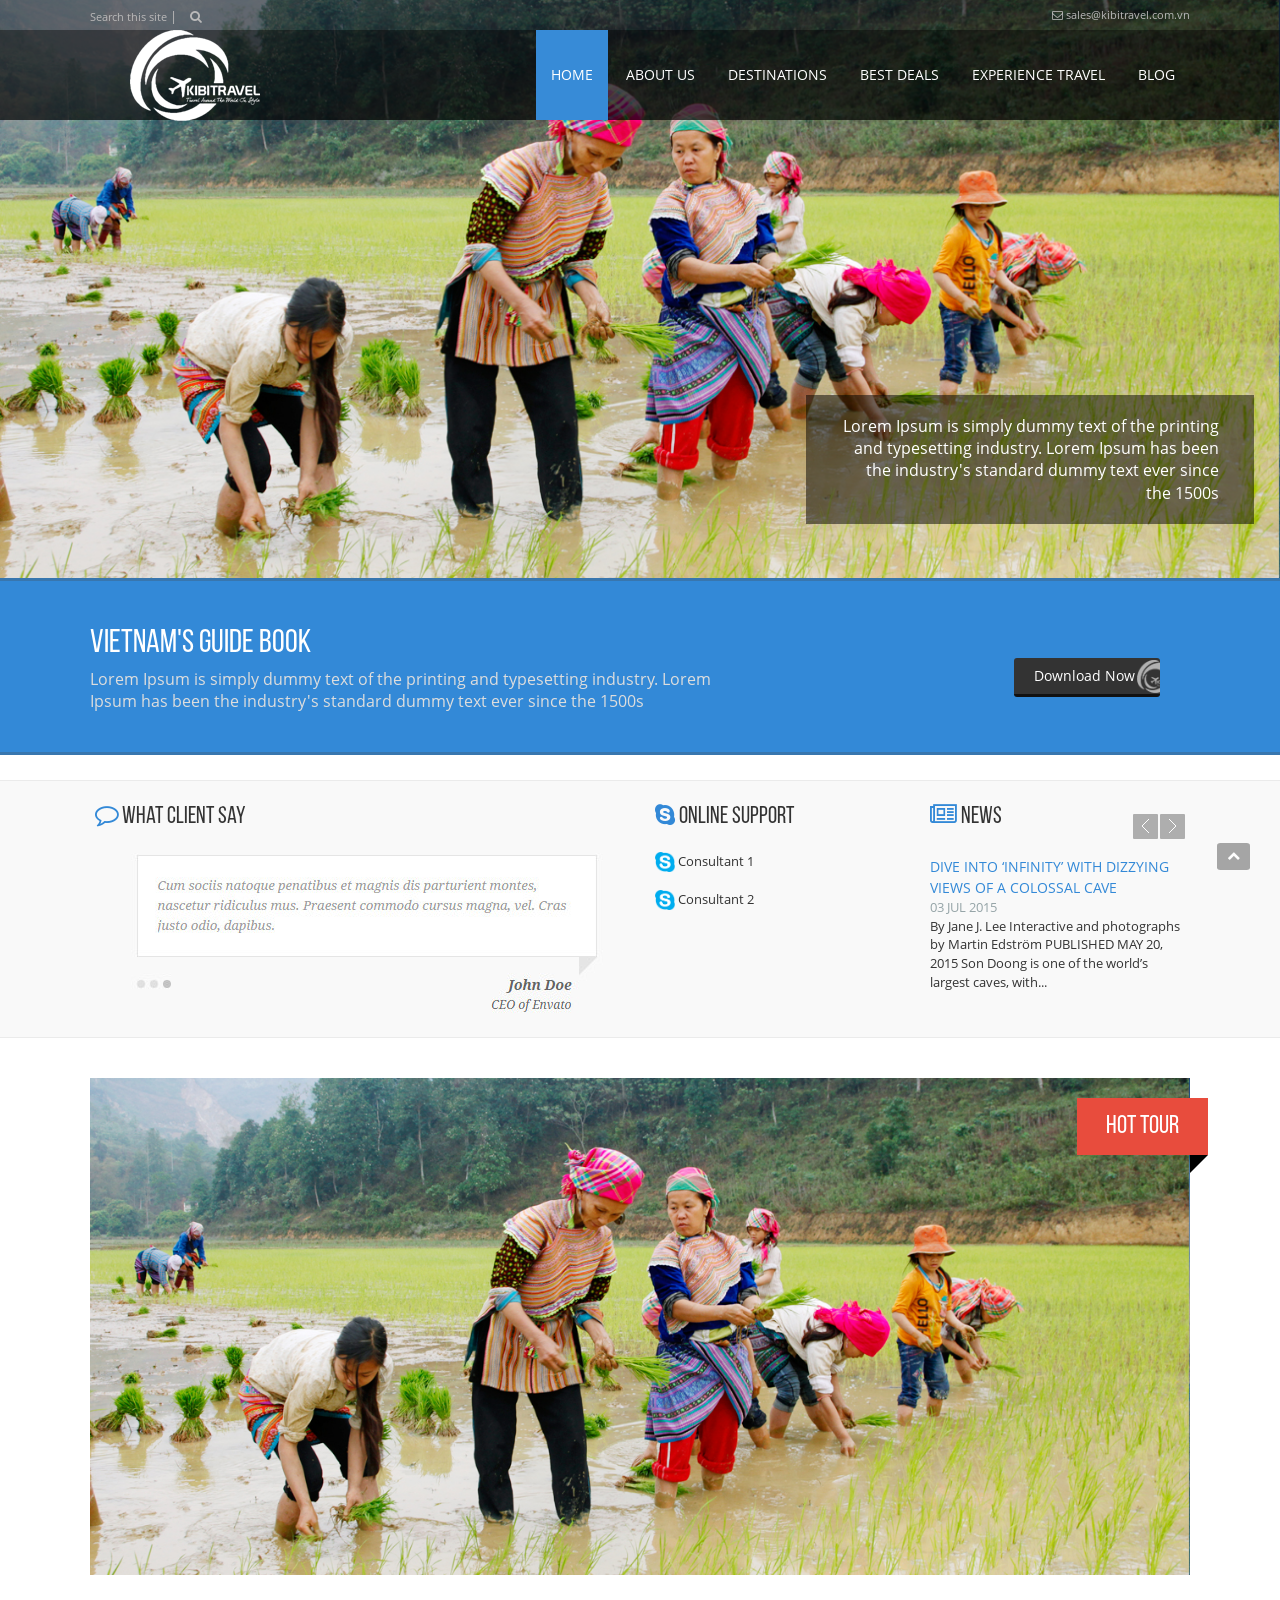
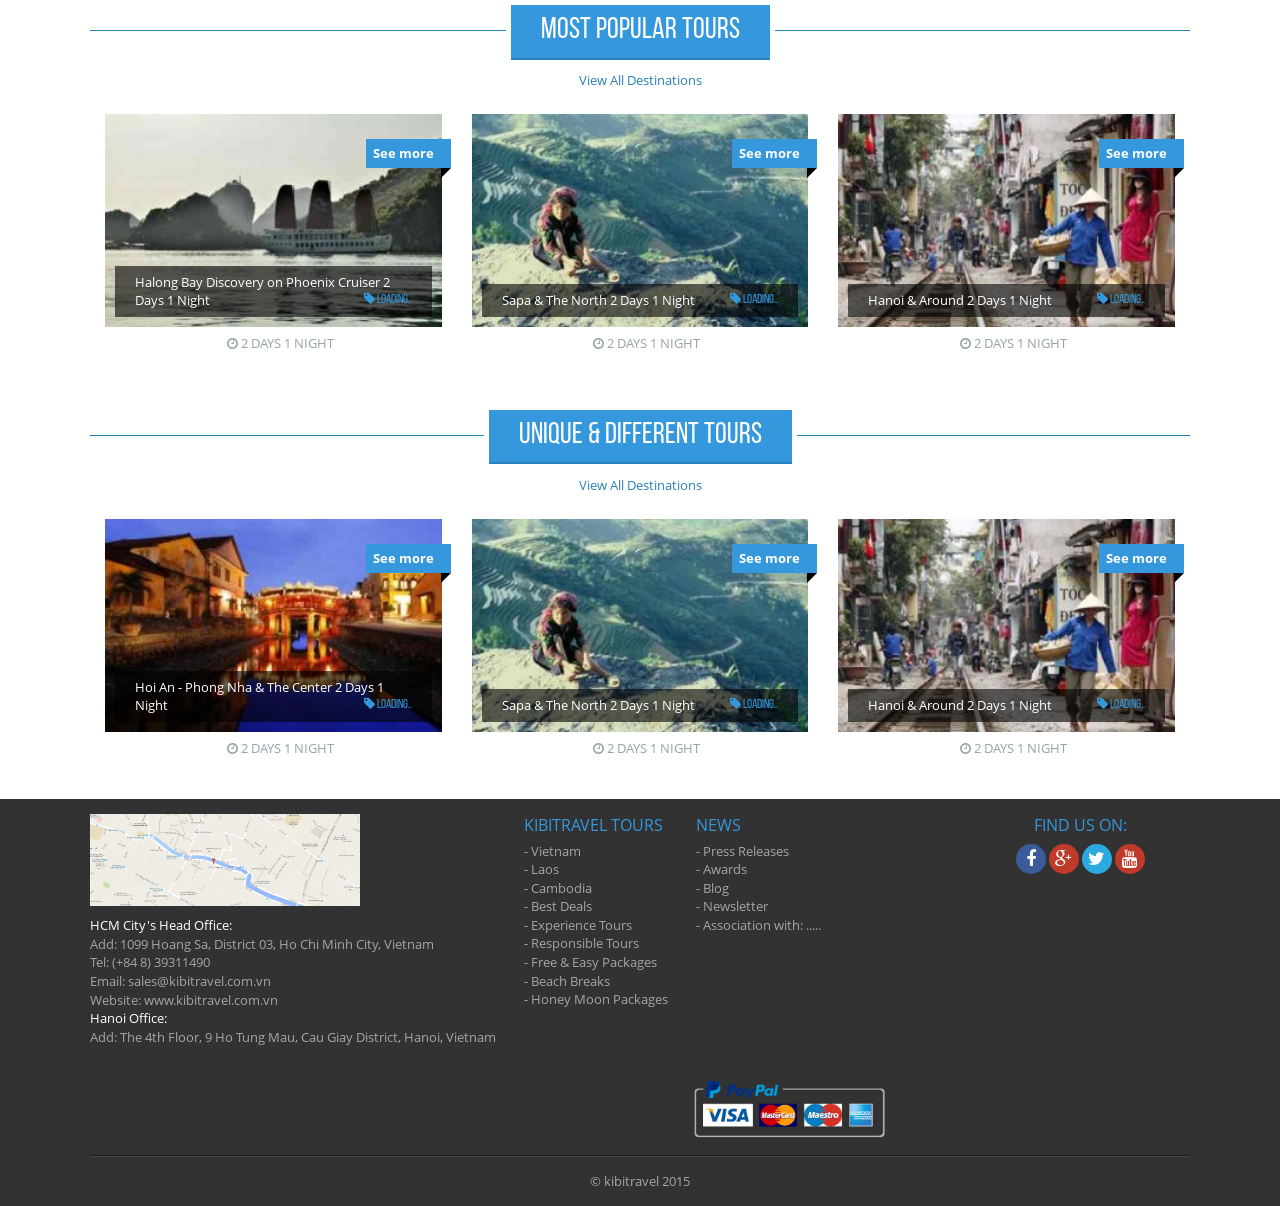
<file: index.htm>
﻿<!DOCTYPE html PUBLIC "-//W3C//DTD XHTML 1.0 Transitional//EN" "http://www.w3.org/TR/xhtml1/DTD/xhtml1-transitional.dtd">
<html xmlns="http://www.w3.org/1999/xhtm" >
<head>
<title>Untitled Page</title>
<meta name="viewport" content="width=device-width, initial-scale=1">
<link rel="stylesheet" type="text/css" href="styles/styles.css"/>
<script type="text/javascript" src="scripts/jquery.min.1.11.2.js"></script>
</head>
<body class="nobg">
<div class="top">
  <div class="container">
    <div class="search"> <span>Search this site </span> |
      <div class="trigger"><i class="fa fa-search"></i></div>
      <div class="popupSearch"  >
        <input type="text" alt="Tìm kiếm" class="txt-search " placeholder="Input search…">
        <a class="btn-search" ><i class="fa fa-search"></i></a> <a class="btn-close"><i class="fa fa-close"></i></a> </div>
    </div>
    <p><i class="fa fa-envelope-o"></i> sales@kibitravel.com.vn</p>
  </div>
</div>
<!---================HEADER===================-->
<header class="header" role="banner">
  <div class="container"> <span class="brand"><a href="index.htm"><img src="data/logo.png" /></a></span>
    <div class="navx"><a href="#" id="pull" class="clearfix"><i class="openIco fa fa-align-justify"></i> <i class="closeIco fa fa-remove"></i></a>
      <ul>
        <li class="active"><a href="index.htm">HOme</a> </li>
        <li><a href="detailnews.htm">About us</a> </li>
        <li><a href="destinations.htm">Destinations</a>
          <ul>
            <li><a href="#">Nullam quis risus</a>
              <ul>
                <li><a href="#">Nullam quis risus</a> </li>
                <li><a href="#">Nullam quis risus</a> </li>
                <li><a href="#">Nullam quis risus</a> </li>
              </ul>
            </li>
            <li><a href="#">Nullam quis risus</a> </li>
            <li><a href="#">Nullam quis risus</a> </li>
          </ul>
        </li>
        <li><a href="bestdeals.htm">Best Deals</a> </li>
        <li><a href="experience.htm">Experience Travel</a></li>
        <li><a href="#">Blog</a> </li>
      </ul>
    </div>
  </div>
</header>

<!---================SLIDER IMG===================-->
<figure class="slider" role="slider">
  <div class="slider-wrapper theme-default">
    <div id="slider" class="nivoSlider"> <a href="#"><img src="data/slide1.jpg" title="Lorem Ipsum is simply dummy text of the printing and typesetting industry. Lorem Ipsum has been the industry's standard dummy text ever since the 1500s "/></a> <a href="#"><img src="data/slide2.jpg" title="Hoi An   "/></a> </div>
  </div>
</figure>
<section class="download-guide-book">
  <div class="container">
    <h2 class="tt-dl">Vietnam's Guide Book</h2>
    <p class="caption-dl">Lorem Ipsum is simply dummy text of the printing and typesetting industry. Lorem Ipsum has been the industry's standard dummy text ever since the 1500s</p>
    <a class="btn-mn"> Download Now </a> </div>
</section>
<section class="section2">
  <div class="container">
    <div class="col6">
      <p class="tt-sp"> <i class="fa fa-comment-o"></i> What Client Say </p>
      <img src="data/h1.jpg" /> </div>
    <div class="col-sp col3">
      <p class="tt-sp"><i class="fa fa-skype"></i> Online support </p>
      <p class="sp-item"><a class="sk"><img src="images/sk.png" /></a> <span>Consultant 1</span></p>
      <p class="sp-item"><a class="sk"><img src="images/sk.png" /></a> <span>Consultant 2</span></p>
    </div>
    <!--end col-->
    <div class="col-sp col3">
      <p class="tt-sp"> <i class="fa fa-newspaper-o"></i> News </p>
      <script type="text/javascript">
			$(document).ready(function(){
			  $('.slider5').bxSlider({
				 mode: 'vertical',
				slideWidth: 400,
				minSlides: 1,
				moveSlides: 1,
				maxSlides: 1,
				slideMargin: 5,
				auto: true,
				speed: 2000,
				controls: true,
				pause: 2000,
			  });
			});
			</script>
      <div class="slide-news">
        <div class="slider5">
          <div class="slide">
            <article class="media">
              <div class="text-media">
                <h2 class="tt-media"> <a>DIVE INTO ‘INFINITY’ WITH DIZZYING VIEWS OF A COLOSSAL CAVE</a></h2>
                <p class="date-time-news">03 JUL 2015</p>
                <p class="text-media">By Jane J. Lee Interactive and photographs by Martin Edström PUBLISHED MAY 20, 2015 Son Doong is one of the world’s largest caves, with...</p>
              </div>
            </article>
            <!--End article--> 
          </div>
          <div class="slide">
            <article class="media">
              <div class="text-media">
                <h2 class="tt-media"> <a>DIVE INTO ‘INFINITY’ WITH DIZZYING VIEWS OF A COLOSSAL CAVE</a></h2>
                <p class="date-time-news">03 JUL 2015</p>
                <p class="text-media">By Jane J. Lee Interactive and photographs by Martin Edström PUBLISHED MAY 20, 2015 Son Doong is one of the world’s largest caves, with...</p>
              </div>
            </article>
            <!--End article--> 
          </div>
          <div class="slide">
            <article class="media">
              <div class="text-media">
                <h2 class="tt-media"> <a>DIVE INTO ‘INFINITY’ WITH DIZZYING VIEWS OF A COLOSSAL CAVE</a></h2>
                <p class="date-time-news">03 JUL 2015</p>
                <p class="text-media">By Jane J. Lee Interactive and photographs by Martin Edström PUBLISHED MAY 20, 2015 Son Doong is one of the world’s largest caves, with...</p>
              </div>
            </article>
            <!--End article--> 
          </div>
        </div>
      </div>
    </div>
  </div>
</section>
<!---================MAIN===================-->
<main class="main" role="main">
  <div class="container">
    <section class="content">
      <div class="hot-tour">
        <figure class="slide-ht">
          <figure class="slider" role="slider">
            <div class="slider-wrapper theme-default">
              <div id="slider-ht" class="nivoSlider"> <a href="#"><img src="data/slide1.jpg"  /></a> <a href="#"><img src="data/slide2.jpg" /></a> </div>
            </div>
          </figure>
        </figure>
        <p class="tt-ht"> <span class="tt">Hot Tour</span> <i class="caret-ht"></i> </p>
      </div>
      <!--/end hot tour-->
      <div class="most-tour">
        <p class="tt-mt"> <span class="mt-s"><b>Most Popular Tours</b></span> </p>
        <p class="view-all-lst"><a>View All Destinations</a></p>
        <article class="tour-mt">
          <p class="more-mt"> <span class="more-s"><b><a>See more</a></b></span> <i class="caret-mt"></i></p>
          <figure class="img-mt"> <a><img src="data/des/t1.jpg" /></a>
            <div class="des-mt">
              <p> Halong Bay Discovery on Phoenix Cruiser 2 Days 1 Night <a class="price-mt"><i class="fa fa-tag"></i> loading..</a> </p>
            </div>
          </figure>
          <p class="day-of-mt"><i class="fa fa-clock-o"></i> 2 DAYS 1 NIGHT</p>
        </article>
        <!--end articale-->
        <article class="tour-mt">
          <p class="more-mt"> <span class="more-s"><b><a>See more</a></b></span> <i class="caret-mt"></i></p>
          <figure class="img-mt"> <a><img src="data/des/t2.jpg" /></a>
            <div class="des-mt">
              <p> Sapa & The North 2 Days 1 Night <a class="price-mt"><i class="fa fa-tag"></i> loading..</a> </p>
            </div>
          </figure>
          <p class="day-of-mt"><i class="fa fa-clock-o"></i> 2 DAYS 1 NIGHT</p>
        </article>
        <!--end articale-->
        <article class="tour-mt">
          <p class="more-mt"> <span class="more-s"><b><a>See more</a></b></span> <i class="caret-mt"></i></p>
          <figure class="img-mt"> <a><img src="data/des/t3.jpg" /></a>
            <div class="des-mt">
              <p> Hanoi & Around 2 Days 1 Night <a class="price-mt"><i class="fa fa-tag"></i> loading..</a> </p>
            </div>
          </figure>
          <p class="day-of-mt"><i class="fa fa-clock-o"></i> 2 DAYS 1 NIGHT</p>
        </article>
        <!--end articale--> 
        
      </div>
      <!--/end most tour-->
      
      <div class="most-tour">
        <p class="tt-mt"> <span class="mt-s"><b>Unique & Different Tours</b></span> </p>
        <p class="view-all-lst"><a>View All Destinations</a></p>
        <article class="tour-mt">
          <p class="more-mt"> <span class="more-s"><b><a>See more</a></b></span> <i class="caret-mt"></i></p>
          <figure class="img-mt"> <a><img src="data/des/t4.jpg" /></a>
            <div class="des-mt">
              <p> Hoi An - Phong Nha & The Center 2 Days 1 Night <a class="price-mt"><i class="fa fa-tag"></i> loading..</a> </p>
            </div>
          </figure>
          <p class="day-of-mt"><i class="fa fa-clock-o"></i> 2 DAYS 1 NIGHT</p>
        </article>
        <!--end articale-->
        
        <article class="tour-mt">
          <p class="more-mt"> <span class="more-s"><b><a>See more</a></b></span> <i class="caret-mt"></i></p>
          <figure class="img-mt"> <a><img src="data/des/t2.jpg" /></a>
            <div class="des-mt">
              <p> Sapa & The North 2 Days 1 Night <a class="price-mt"><i class="fa fa-tag"></i> loading..</a> </p>
            </div>
          </figure>
          <p class="day-of-mt"><i class="fa fa-clock-o"></i> 2 DAYS 1 NIGHT</p>
        </article>
        <!--end articale-->
        <article class="tour-mt">
          <p class="more-mt"> <span class="more-s"><b><a>See more</a></b></span> <i class="caret-mt"></i></p>
          <figure class="img-mt"> <a><img src="data/des/t3.jpg" /></a>
            <div class="des-mt">
              <p> Hanoi & Around 2 Days 1 Night <a class="price-mt"><i class="fa fa-tag"></i> loading..</a> </p>
            </div>
          </figure>
          <p class="day-of-mt"><i class="fa fa-clock-o"></i> 2 DAYS 1 NIGHT</p>
        </article>
        <!--end articale--> 
        
      </div>
      <!--/end most tour--> 
    </section>
    <!--end main content--> 
    
  </div>
</main>
<!---================FOOTER===================-->
<footer class="footer" role="contentinfo">
  <div class="container">
    <address class="address">
    <map>
      <img src="data/map.png" />
    </map>
    <p style="color:#fff">HCM City's Head Office:</p>
    Add: 1099 Hoang Sa, District 03, Ho Chi Minh City, Vietnam<br />
    Tel: (+84 8) 39311490<br />
    Email: sales@kibitravel.com.vn<br />
    Website: www.kibitravel.com.vn<br />
    <p style="color:#fff">Hanoi Office:</p>
    Add: The 4th Floor, 9 Ho Tung Mau, Cau Giay District, Hanoi, Vietnam<br />
    </address>
    <div class="col-ft">
      <p class="tt-ft">KIBITRAVEL TOURS</p>
      - Vietnam<br />
      - Laos<br />
      - Cambodia<br />
      - Best Deals<br />
      - Experience Tours<br />
      - Responsible Tours<br />
      - Free & Easy Packages<br />
      - Beach Breaks<br />
      - Honey Moon Packages<br />
    </div>
    <div class="col-ft">
      <p class="tt-ft">NEWS</p>
      - Press Releases<br />
      - Awards<br />
      - Blog<br />
      - Newsletter<br />
      - Association with: .....<br />
    </div>
    <!--/col ft-->
    <div class="col-ft f-right">
      <div class="social">
        <p class="tt-ft">FIND US ON:</p>
        <a class="facebook"><i class="fa fa-facebook"></i></a> <a class="google-plus"><i class="fa fa-google-plus"></i></a> <a class="twitter"><i class="fa fa-twitter"></i></a> <a class="youtube"><i class="fa fa-youtube"></i></a></div>
      <div class="fbs">
        <div class="fb-page fb_iframe_widget" data-href="https://www.facebook.com/pages/KIBITRAVEL/820610807975230" data-width="320" data-hide-cover="true" data-show-facepile="true" data-show-posts="false" fb-xfbml-state="rendered" fb-iframe-plugin-query="app_id=&amp;container_width=220&amp;hide_cover=true&amp;href=https%3A%2F%2Fwww.facebook.com%2Fpages%2FKIBITRAVEL%2F820610807975230&amp;locale=vi_VN&amp;sdk=joey&amp;show_facepile=true&amp;show_posts=false&amp;width=320"><span style="vertical-align: bottom; width: 220px; height: 246px;">
          <iframe name="f1f986228c" width="320px" height="1000px" frameborder="0" allowtransparency="true" allowfullscreen="true" scrolling="no" title="fb:page Facebook Social Plugin" src="http://www.facebook.com/v2.3/plugins/page.php?app_id=&amp;channel=http%3A%2F%2Fstatic.ak.facebook.com%2Fconnect%2Fxd_arbiter%2F6brUqVNoWO3.js%3Fversion%3D41%23cb%3Df21a62443%26domain%3Dkibitravel.com.vn%26origin%3Dhttp%253A%252F%252Fkibitravel.com.vn%252Ffba454d24%26relation%3Dparent.parent&amp;container_width=220&amp;hide_cover=true&amp;href=https%3A%2F%2Fwww.facebook.com%2Fpages%2FKIBITRAVEL%2F820610807975230&amp;locale=vi_VN&amp;sdk=joey&amp;show_facepile=true&amp;show_posts=false&amp;width=320" style="border: none; visibility: visible; width: 220px; height: 246px;" class=""></iframe>
          </span></div>
      </div>
    </div>
    <!--/col ft-->
    <p class="paypal"><img src="images/paypal.png" /></p>
    <p class="copyright"><span>© kibitravel 2015</span></p>
  </div>
</footer>

<!---===============javascript==================--> 
<script type="text/javascript" src="scripts/bxslider.js"></script> 
<script type="text/javascript" src="scripts/js.js"></script> 
<script type="text/javascript" src="scripts/jquery.nivo.slider.js"></script> 
<script src="scripts/wow.js"></script> 
<script>
new WOW().init();
</script> 
<script>
$().UItoTop({});
</script> 
<script src="scripts/jquery.mousewheel.min.js"></script> 
<script src="scripts/jquery.simplr.smoothscroll.min.js"></script> 
<script>
$.srSmoothscroll({
	step: 100,
	speed: 500
});
 </script>
</body>
</html>
</file>
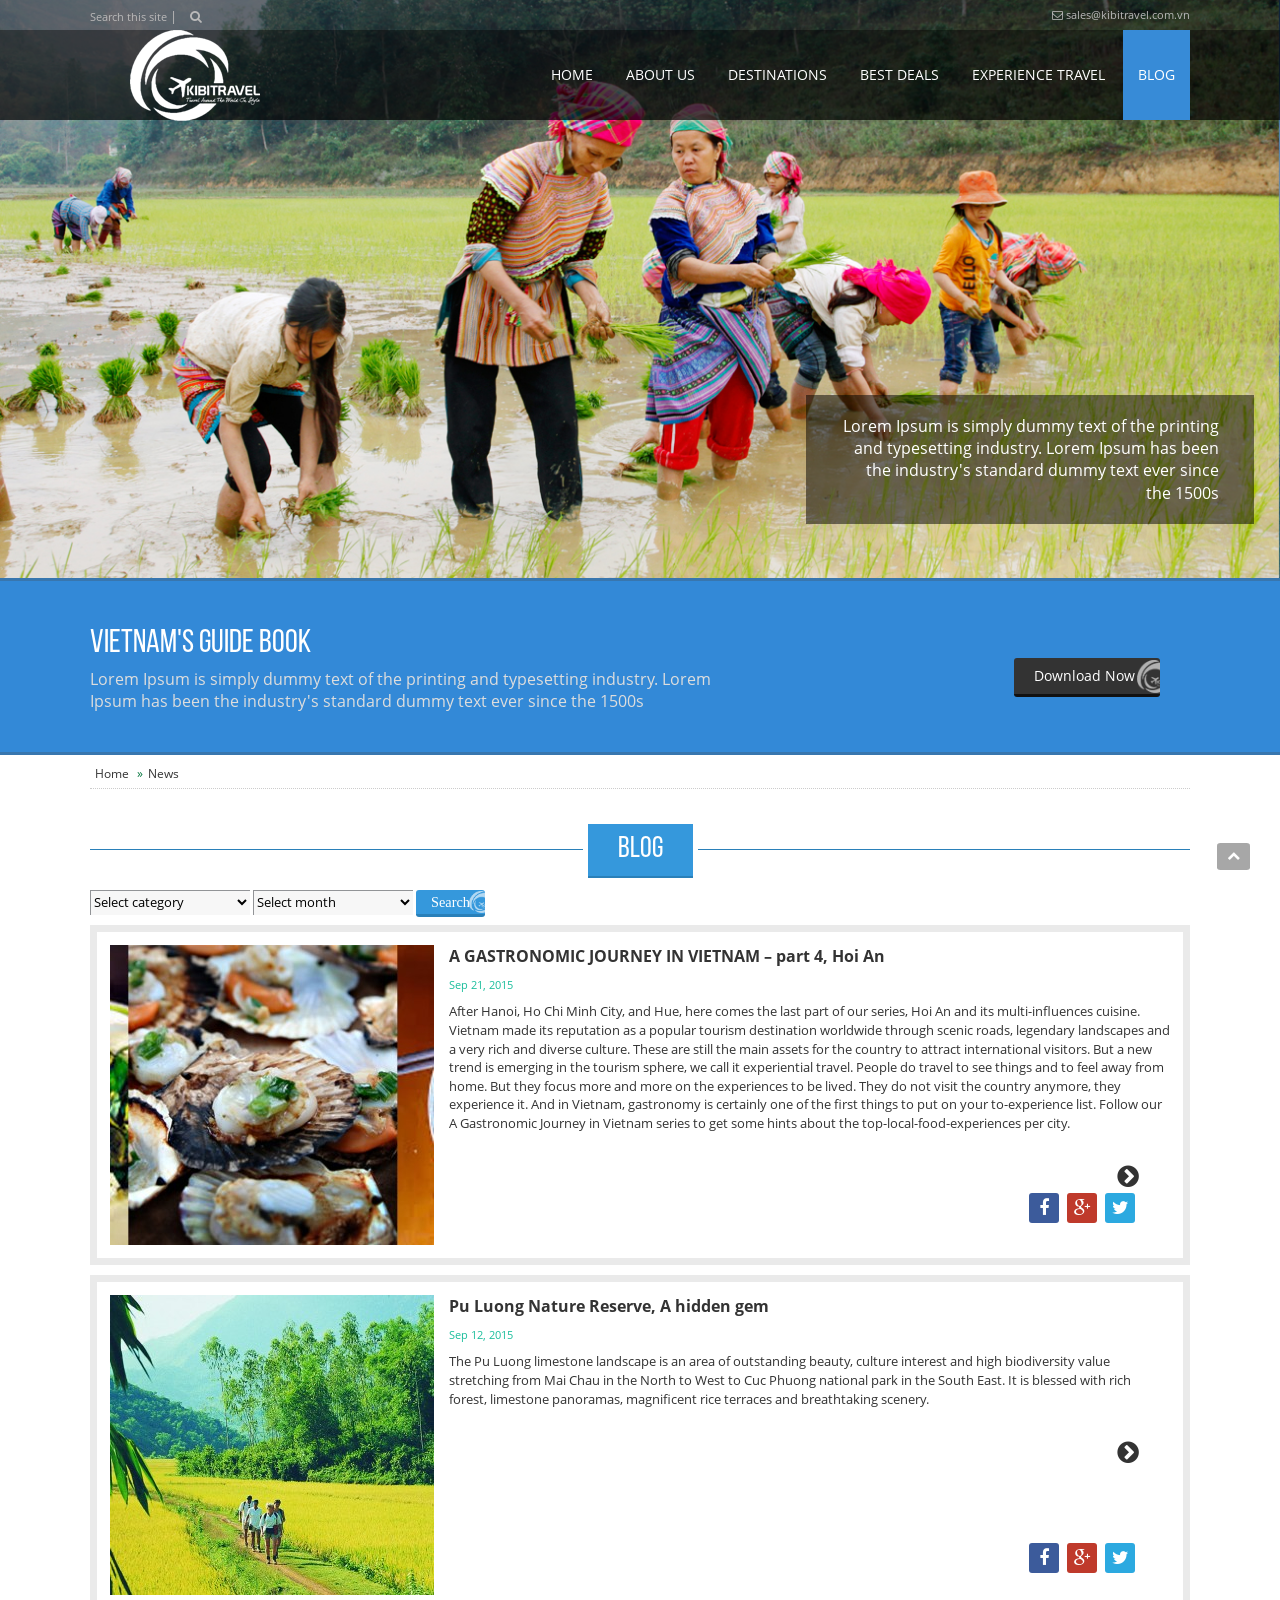
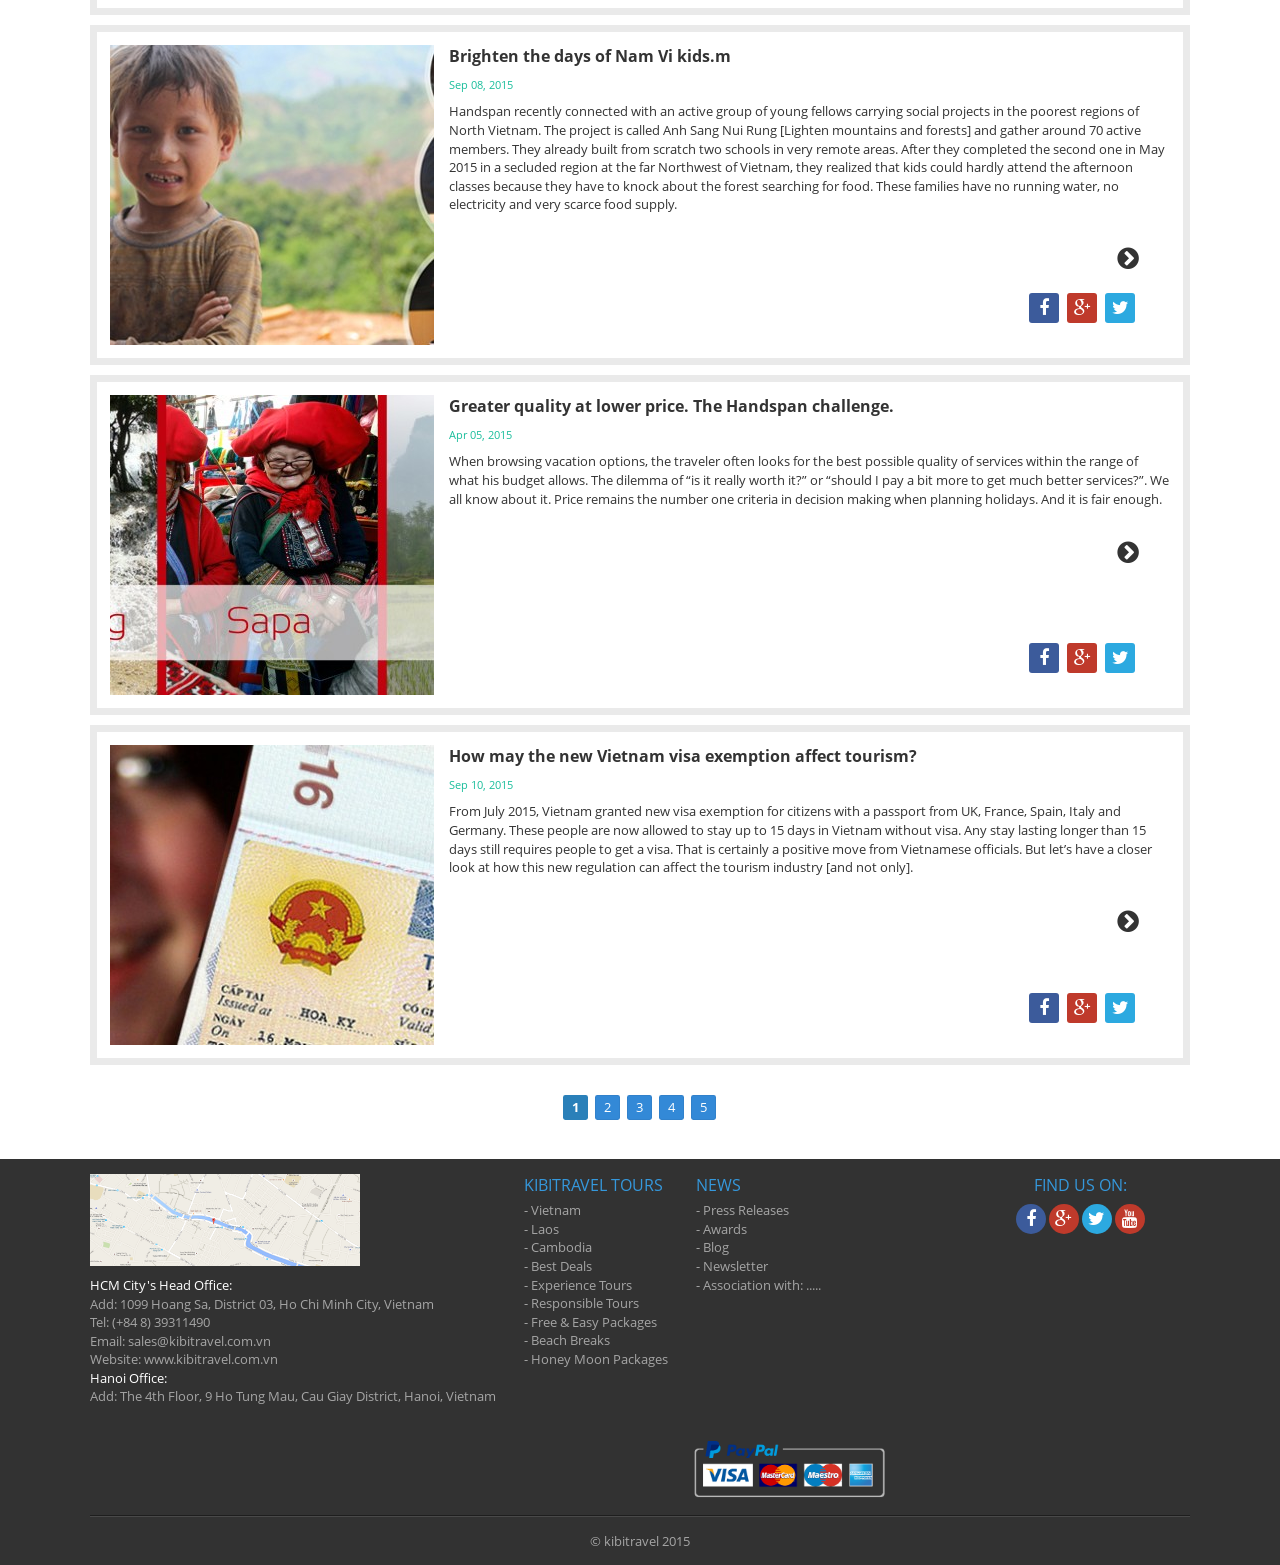
<file: blog.htm>
﻿<!DOCTYPE html PUBLIC "-//W3C//DTD XHTML 1.0 Transitional//EN" "http://www.w3.org/TR/xhtml1/DTD/xhtml1-transitional.dtd">
<html xmlns="http://www.w3.org/1999/xhtm" >
<head>
<title>Untitled Page</title>
<meta name="viewport" content="width=device-width, initial-scale=1">
<link rel="stylesheet" type="text/css" href="styles/styles.css"/>
<script type="text/javascript" src="scripts/jquery.min.1.11.2.js"></script>
</head>
<body>
<div class="top">
  <div class="container">
    <div class="search"> <span>Search this site </span> |
      <div class="trigger"><i class="fa fa-search"></i></div>
      <div class="popupSearch"  >
        <input type="text" alt="Tìm kiếm" class="txt-search " placeholder="Input search…">
        <a class="btn-search" ><i class="fa fa-search"></i></a> <a class="btn-close"><i class="fa fa-close"></i></a> </div>
    </div>
    <p><i class="fa fa-envelope-o"></i> sales@kibitravel.com.vn</p>
  </div>
</div>
<!---================HEADER===================-->
<header class="header" role="banner">
  <div class="container"> <span class="brand"><a href="index.htm"><img src="data/logo.png" /></a></span>
    <div class="navx"><a href="#" id="pull" class="clearfix"><i class="openIco fa fa-align-justify"></i> <i class="closeIco fa fa-remove"></i></a>
      <ul>
        <li><a href="index.htm">HOme</a> </li>
        <li><a href="detailnews.htm">About us</a> </li>
        <li><a href="destinations.htm">Destinations</a>
          <ul>
            <li><a href="#">Nullam quis risus</a>
              <ul>
                <li><a href="#">Nullam quis risus</a> </li>
                <li><a href="#">Nullam quis risus</a> </li>
                <li><a href="#">Nullam quis risus</a> </li>
              </ul>
            </li>
            <li><a href="#">Nullam quis risus</a> </li>
            <li><a href="#">Nullam quis risus</a> </li>
          </ul>
        </li>
        <li><a href="bestdeals.htm">Best Deals</a> </li>
        <li><a href="experience.htm">Experience Travel</a></li>
        <li class="active"><a href="#">Blog</a> </li>
      </ul>
    </div>
  </div>
</header>

<!---================SLIDER IMG===================-->
<figure class="slider" role="slider">
  <div class="slider-wrapper theme-default">
    <div id="slider" class="nivoSlider"> <a href="#"><img src="data/slide1.jpg" title="Lorem Ipsum is simply dummy text of the printing and typesetting industry. Lorem Ipsum has been the industry's standard dummy text ever since the 1500s "/></a> <a href="#"><img src="data/slide2.jpg" title="Hoi An   "/></a> </div>
  </div>
</figure>
<section class="download-guide-book">
  <div class="container">
    <h2 class="tt-dl">Vietnam's Guide Book</h2>
    <p class="caption-dl">Lorem Ipsum is simply dummy text of the printing and typesetting industry. Lorem Ipsum has been the industry's standard dummy text ever since the 1500s</p>
    <a class="btn-mn"> Download Now </a> </div>
</section>

<!---================MAIN===================-->
<main class="main" role="main">
  <div class="container">
    <nav class="breadcrumb">
      <ul>
        <li><a href="/trang-chu.htm">Home</a></li>
        <li><a href="/san-pham.htm">News</a></li>
      </ul>
    </nav>
    <section class="content">
      <div class="iblock list-media-blog">
        <p class="tt-mt"> <span class="mt-s"><b>Blog</b></span> </p>
        <p class="search-blog">
          <select name="" class="slt-blog">
            <option value="">Select category</option>
            <option value="1">Latest travel news about Handspan and our region</option>
          </select>
          <select name="" class="slt-blog">
            <option value="0" selected="">Select month</option>
            <option value="01">01</option>
            <option value="02">02</option>
            <option value="03">03</option>
            <option value="04">04</option>
            <option value="05">05</option>
            <option value="06">06</option>
            <option value="07">07</option>
            <option value="08">08</option>
            <option value="09">09</option>
            <option value="10">10</option>
            <option value="11">11</option>
            <option value="12">12</option>
          </select>
          <button class="btn-bt btn-search-blog">Search</button>
        </p>
        <article class="media-blog">
          <figure class="photo-media-blog"><a href="detailblog.htm"><img src="data/blog/b1.jpg" /></a></figure>
          <div class="text-media-blog">
            <h2 class="tt-media-blog"> <a>A GASTRONOMIC JOURNEY IN VIETNAM – part 4, Hoi An</a></h2>
            <p class="date-time-news-blog">Sep 21, 2015</p>
            <p class="txt-media-blog">After Hanoi, Ho Chi Minh City, and Hue, here comes the last part of our series, Hoi An and its multi-influences cuisine. Vietnam made its reputation as a popular tourism destination worldwide through scenic roads, legendary landscapes and a very rich and diverse culture. These are still the main assets for the country to attract international visitors. But a new trend is emerging in the tourism sphere, we call it experiential travel. People do travel to see things and to feel away from home. But they focus more and more on the experiences to be lived. They do not visit the country anymore, they experience it. And in Vietnam, gastronomy is certainly one of the first things to put on your to-experience list. Follow our A Gastronomic Journey in Vietnam series to get some hints about the top-local-food-experiences per city.</p>
            <a class="detail-news-blog"><i class="fa fa-chevron-circle-right"></i></a>
            <p class="social-blog"><a class="facebook"><i class="fa fa-facebook"></i></a> <a class="google-plus"><i class="fa fa-google-plus"></i></a> <a class="twitter"><i class="fa fa-twitter"></i></a> </p>
          </div>
        </article>
        <!--End article-->
        <article class="media-blog">
          <figure class="photo-media-blog"><a href="detailblog.htm"><img src="data/blog/b2.jpg" /></a></figure>
          <div class="text-media-blog">
            <h2 class="tt-media-blog"> <a>Pu Luong Nature Reserve, A hidden gem</a></h2>
            <p class="date-time-news-blog">Sep 12, 2015</p>
            <p class="txt-media-blog">The Pu Luong limestone landscape is an area of outstanding beauty, culture interest and high biodiversity value stretching from Mai Chau in the North to West to Cuc Phuong national park in the South East. It is blessed with rich forest, limestone panoramas, magnificent rice terraces and breathtaking scenery.</p>
            <a class="detail-news-blog"><i class="fa fa-chevron-circle-right"></i></a>
            <p class="social-blog"><a class="facebook"><i class="fa fa-facebook"></i></a> <a class="google-plus"><i class="fa fa-google-plus"></i></a> <a class="twitter"><i class="fa fa-twitter"></i></a> </p>
          </div>
        </article>
        <!--End article-->
        
        <article class="media-blog">
          <figure class="photo-media-blog"><a href="detailblog.htm"><img src="data/blog/b3.jpg" /></a></figure>
          <div class="text-media-blog">
            <h2 class="tt-media-blog"> <a>Brighten the days of Nam Vi kids.m</a></h2>
            <p class="date-time-news-blog">Sep 08, 2015</p>
            <p class="txt-media-blog">Handspan recently connected with an active group of young fellows carrying social projects in the poorest regions of North Vietnam. The project is called Anh Sang Nui Rung [Lighten mountains and forests] and gather around 70 active members. They already built from scratch two schools in very remote areas. After they completed the second one in May 2015 in a secluded region at the far Northwest of Vietnam, they realized that kids could hardly attend the afternoon classes because they have to knock about the forest searching for food. These families have no running water, no electricity and very scarce food supply. </p>
            <a class="detail-news-blog"><i class="fa fa-chevron-circle-right"></i></a>
            <p class="social-blog"><a class="facebook"><i class="fa fa-facebook"></i></a> <a class="google-plus"><i class="fa fa-google-plus"></i></a> <a class="twitter"><i class="fa fa-twitter"></i></a> </p>
          </div>
        </article>
        <!--End article-->
        
        <article class="media-blog">
          <figure class="photo-media-blog"><a href="detailblog.htm"><img src="data/blog/b4.jpg" /></a></figure>
          <div class="text-media-blog">
            <h2 class="tt-media-blog"> <a>Greater quality at lower price. The Handspan challenge.</a></h2>
            <p class="date-time-news-blog">Apr 05, 2015</p>
            <p class="txt-media-blog">When browsing vacation options, the traveler often looks for the best possible quality of services within the range of what his budget allows. The dilemma of “is it really worth it?” or “should I pay a bit more to get much better services?”. We all know about it. Price remains the number one criteria in decision making when planning holidays. And it is fair enough.</p>
            <a class="detail-news-blog"><i class="fa fa-chevron-circle-right"></i></a>
            <p class="social-blog"><a class="facebook"><i class="fa fa-facebook"></i></a> <a class="google-plus"><i class="fa fa-google-plus"></i></a> <a class="twitter"><i class="fa fa-twitter"></i></a> </p>
          </div>
        </article>
        <!--End article-->
        
        <article class="media-blog">
          <figure class="photo-media-blog"><a href="detailblog.htm"><img src="data/blog/b5.jpg" /></a></figure>
          <div class="text-media-blog">
            <h2 class="tt-media-blog"> <a>How may the new Vietnam visa exemption affect tourism?</a></h2>
            <p class="date-time-news-blog">Sep 10, 2015</p>
            <p class="txt-media-blog">From July 2015, Vietnam granted new visa exemption for citizens with a passport from UK, France, Spain, Italy and Germany. These people are now allowed to stay up to 15 days in Vietnam without visa. Any stay lasting longer than 15 days still requires people to get a visa. That is certainly a positive move from Vietnamese officials. But let’s have a closer look at how this new regulation can affect the tourism industry [and not only].</p>
            <a class="detail-news-blog"><i class="fa fa-chevron-circle-right"></i></a>
            <p class="social-blog"><a class="facebook"><i class="fa fa-facebook"></i></a> <a class="google-plus"><i class="fa fa-google-plus"></i></a> <a class="twitter"><i class="fa fa-twitter"></i></a> </p>
          </div>
        </article>
        <!--End article-->
        
        <p class="pagination clearfix"> <b>1</b> <a>2</a> <a>3</a> <a>4</a> <a>5</a> </p>
      </div>
    </section>
    <!--end main content--> 
    
  </div>
</main>
<!---================FOOTER===================-->
<footer class="footer" role="contentinfo">
  <div class="container">
    <address class="address">
    <map>
      <img src="data/map.png" />
    </map>
    <p style="color:#fff">HCM City's Head Office:</p>
    Add: 1099 Hoang Sa, District 03, Ho Chi Minh City, Vietnam<br />
    Tel: (+84 8) 39311490<br />
    Email: sales@kibitravel.com.vn<br />
    Website: www.kibitravel.com.vn<br />
    <p style="color:#fff">Hanoi Office:</p>
    Add: The 4th Floor, 9 Ho Tung Mau, Cau Giay District, Hanoi, Vietnam<br />
    </address>
    <div class="col-ft">
      <p class="tt-ft">KIBITRAVEL TOURS</p>
      - Vietnam<br />
      - Laos<br />
      - Cambodia<br />
      - Best Deals<br />
      - Experience Tours<br />
      - Responsible Tours<br />
      - Free & Easy Packages<br />
      - Beach Breaks<br />
      - Honey Moon Packages<br />
    </div>
    <div class="col-ft">
      <p class="tt-ft">NEWS</p>
      - Press Releases<br />
      - Awards<br />
      - Blog<br />
      - Newsletter<br />
      - Association with: .....<br />
    </div>
    <!--/col ft-->
    <div class="col-ft f-right">
      <div class="social">
        <p class="tt-ft">FIND US ON:</p>
        <a class="facebook"><i class="fa fa-facebook"></i></a> <a class="google-plus"><i class="fa fa-google-plus"></i></a> <a class="twitter"><i class="fa fa-twitter"></i></a> <a class="youtube"><i class="fa fa-youtube"></i></a></div>
      <div class="fbs">
        <div class="fb-page fb_iframe_widget" data-href="https://www.facebook.com/pages/KIBITRAVEL/820610807975230" data-width="320" data-hide-cover="true" data-show-facepile="true" data-show-posts="false" fb-xfbml-state="rendered" fb-iframe-plugin-query="app_id=&amp;container_width=220&amp;hide_cover=true&amp;href=https%3A%2F%2Fwww.facebook.com%2Fpages%2FKIBITRAVEL%2F820610807975230&amp;locale=vi_VN&amp;sdk=joey&amp;show_facepile=true&amp;show_posts=false&amp;width=320"><span style="vertical-align: bottom; width: 220px; height: 246px;">
          <iframe name="f1f986228c" width="320px" height="1000px" frameborder="0" allowtransparency="true" allowfullscreen="true" scrolling="no" title="fb:page Facebook Social Plugin" src="http://www.facebook.com/v2.3/plugins/page.php?app_id=&amp;channel=http%3A%2F%2Fstatic.ak.facebook.com%2Fconnect%2Fxd_arbiter%2F6brUqVNoWO3.js%3Fversion%3D41%23cb%3Df21a62443%26domain%3Dkibitravel.com.vn%26origin%3Dhttp%253A%252F%252Fkibitravel.com.vn%252Ffba454d24%26relation%3Dparent.parent&amp;container_width=220&amp;hide_cover=true&amp;href=https%3A%2F%2Fwww.facebook.com%2Fpages%2FKIBITRAVEL%2F820610807975230&amp;locale=vi_VN&amp;sdk=joey&amp;show_facepile=true&amp;show_posts=false&amp;width=320" style="border: none; visibility: visible; width: 220px; height: 246px;" class=""></iframe>
          </span></div>
      </div>
    </div>
    <!--/col ft-->
    <p class="paypal"><img src="images/paypal.png" /></p>
    <p class="copyright"><span>© kibitravel 2015</span></p>
  </div>
</footer>

<!---===============javascript==================--> 
<script type="text/javascript" src="scripts/bxslider.js"></script> 
<script type="text/javascript" src="scripts/js.js"></script> 
<script type="text/javascript" src="scripts/jquery.nivo.slider.js"></script> 
<script src="scripts/wow.js"></script> 
<script>
new WOW().init();
</script> 
<script>
$().UItoTop({});
</script>
</body>
</html>
</file>
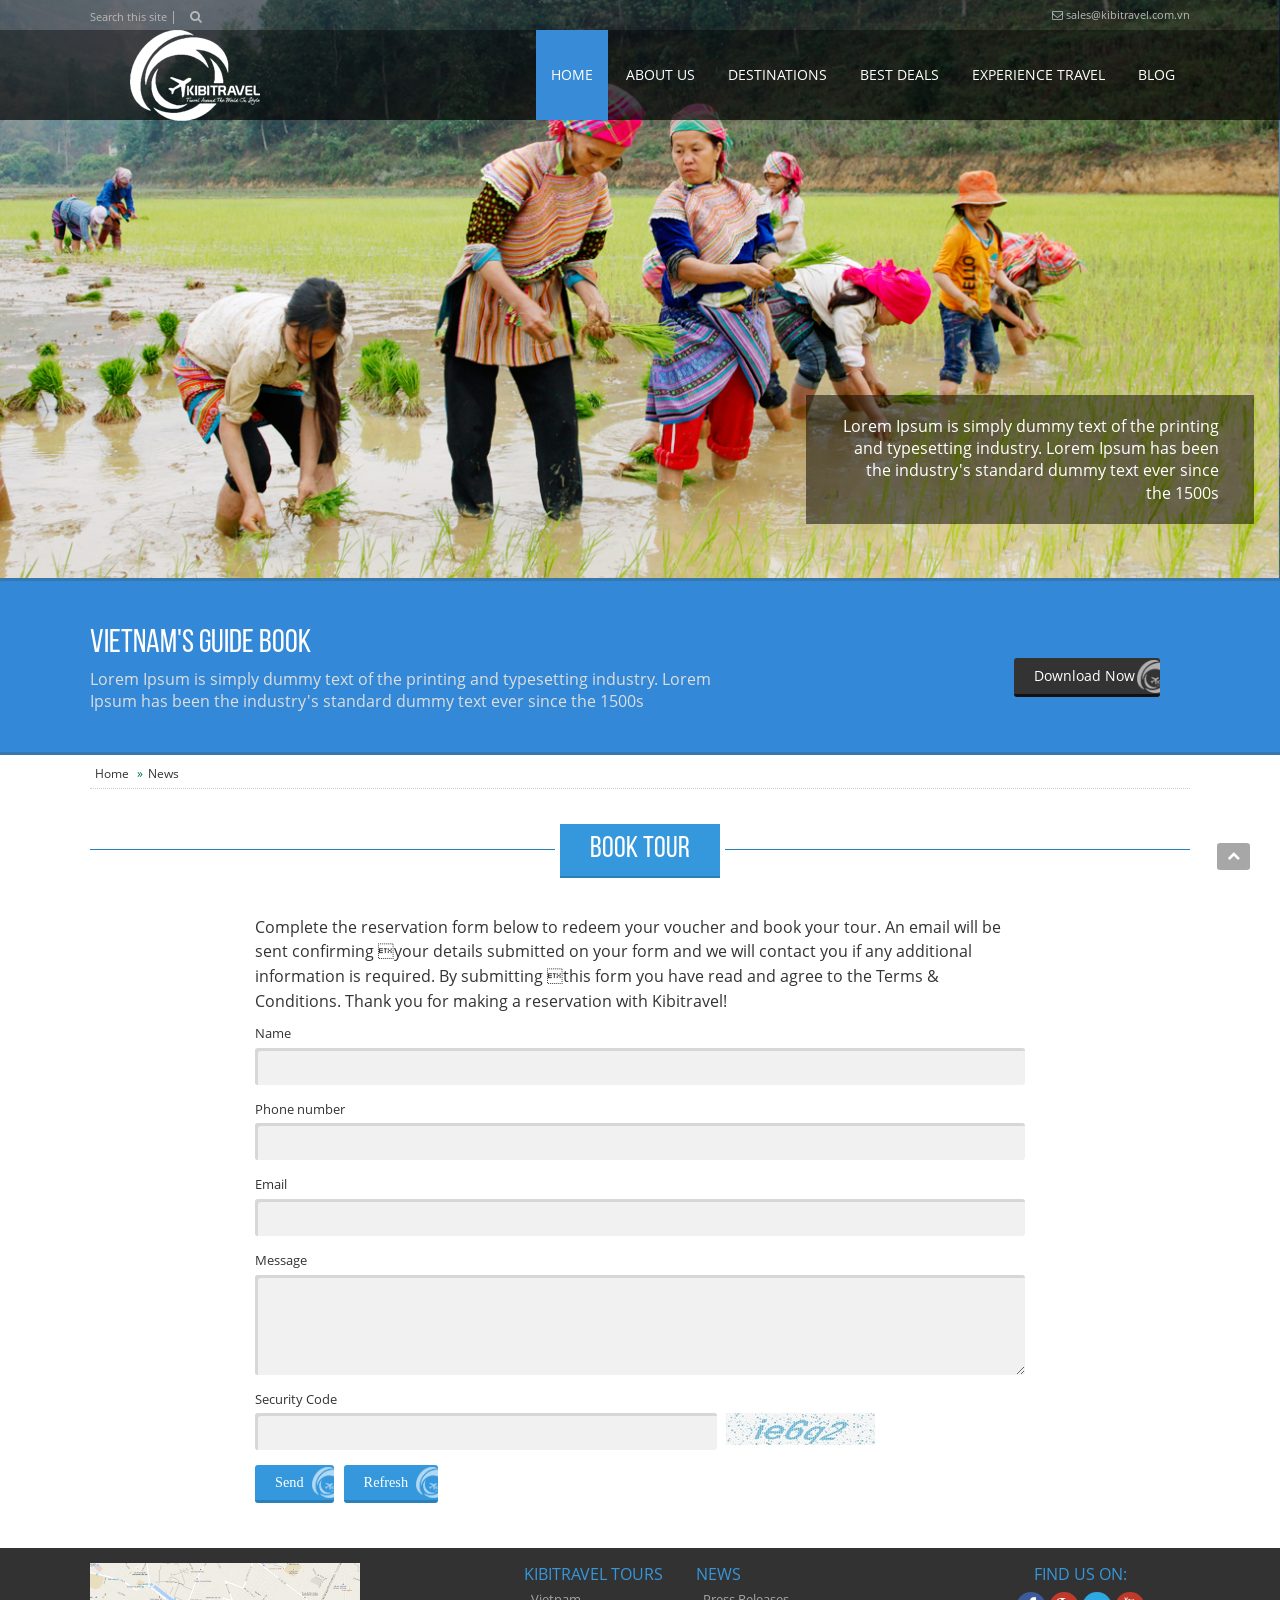
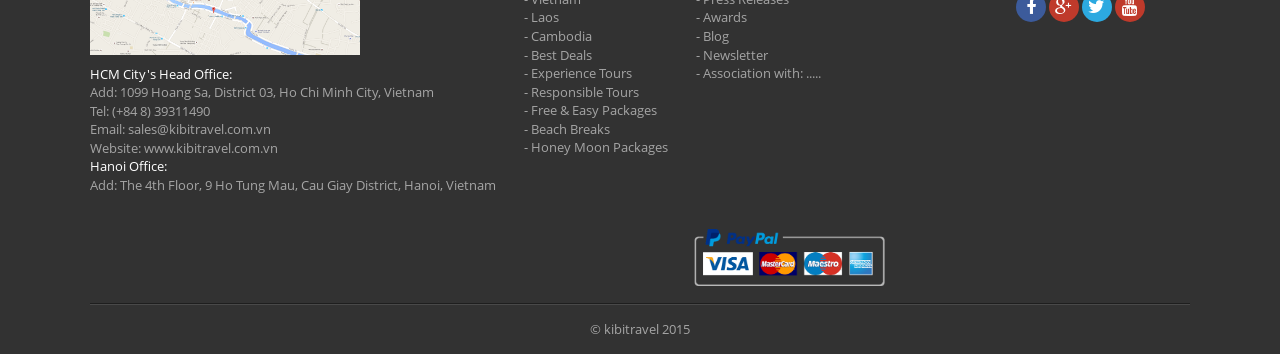
<file: booktour.htm>
﻿<!DOCTYPE html PUBLIC "-//W3C//DTD XHTML 1.0 Transitional//EN" "http://www.w3.org/TR/xhtml1/DTD/xhtml1-transitional.dtd">
<html xmlns="http://www.w3.org/1999/xhtm" >
<head>
<title>Untitled Page</title>
<meta name="viewport" content="width=device-width, initial-scale=1">
<link rel="stylesheet" type="text/css" href="styles/styles.css"/>
<script type="text/javascript" src="scripts/jquery.min.1.11.2.js"></script>
</head>
<body>
<div class="top">
  <div class="container">
    <div class="search"> <span>Search this site </span> |
      <div class="trigger"><i class="fa fa-search"></i></div>
      <div class="popupSearch"  >
        <input type="text" alt="Tìm kiếm" class="txt-search " placeholder="Input search…">
        <a class="btn-search" ><i class="fa fa-search"></i></a> <a class="btn-close"><i class="fa fa-close"></i></a> </div>
    </div>
    <p><i class="fa fa-envelope-o"></i> sales@kibitravel.com.vn</p>
  </div>
</div>
<!---================HEADER===================-->
<header class="header" role="banner">
  <div class="container"> <span class="brand"><a href="index.htm"><img src="data/logo.png" /></a></span>
    <div class="navx"><a href="#" id="pull" class="clearfix"><i class="openIco fa fa-align-justify"></i> <i class="closeIco fa fa-remove"></i></a>
      <ul>
        <li class="active"><a href="index.htm">HOme</a> </li>
        <li><a href="detailnews.htm">About us</a> </li>
        <li><a href="destinations.htm">Destinations</a>
          <ul>
            <li><a href="#">Nullam quis risus</a>
              <ul>
                <li><a href="#">Nullam quis risus</a> </li>
                <li><a href="#">Nullam quis risus</a> </li>
                <li><a href="#">Nullam quis risus</a> </li>
              </ul>
            </li>
            <li><a href="#">Nullam quis risus</a> </li>
            <li><a href="#">Nullam quis risus</a> </li>
          </ul>
        </li>
        <li><a href="bestdeals.htm">Best Deals</a> </li>
        <li><a href="experience.htm">Experience Travel</a></li>
        <li><a href="#">Blog</a> </li>
      </ul>
    </div>
  </div>
</header>

<!---================SLIDER IMG===================-->
<figure class="slider" role="slider">
  <div class="slider-wrapper theme-default">
    <div id="slider" class="nivoSlider"> <a href="#"><img src="data/slide1.jpg" title="Lorem Ipsum is simply dummy text of the printing and typesetting industry. Lorem Ipsum has been the industry's standard dummy text ever since the 1500s "/></a> <a href="#"><img src="data/slide2.jpg" title="Hoi An   "/></a> </div>
  </div>
</figure>
<section class="download-guide-book">
  <div class="container">
    <h2 class="tt-dl">Vietnam's Guide Book</h2>
    <p class="caption-dl">Lorem Ipsum is simply dummy text of the printing and typesetting industry. Lorem Ipsum has been the industry's standard dummy text ever since the 1500s</p>
    <a class="btn-mn"> Download Now </a> </div>
</section>

<!---================MAIN===================-->
<main class="main" role="main">
  <div class="container">
    <nav class="breadcrumb">
      <ul>
        <li><a href="/trang-chu.htm">Home</a></li>
        <li><a href="/san-pham.htm">News</a></li>
      </ul>
    </nav>
    <section class="content">
      <div class="iblock book-tour">
        <p class="tt-mt"> <span class="mt-s"><b>Book Tour</b></span> </p>
        <div class="frm-book-tour">
        <p class="text-bt">Complete the reservation form below to redeem your voucher and book your tour. An email will be sent confirming your details submitted on your form and we will contact you if any additional information is required. By submitting this form you have read and agree to the Terms & Conditions. Thank you for making a reservation with Kibitravel!</p>
          <p> Name
            <input type="text" class="txt-bt" />
          </p>
          <p> Phone number
            <input type="text" class="txt-bt" />
          </p>
          <p> Email
            <input type="text" class="txt-bt" />
          </p>
          <p>Message
            <textarea class="txt-bt"></textarea>
          </p>
          
          <p class="cht">
          Security Code<br />
            <input type="text" class="txt-bt captcha" /><img src="images/captcha.jpg" />
          </p>
          <p><a class="btn-bt">Send</a><a class="btn-bt">Refresh</a></p>
        </div>
      </div>
    </section>
    <!--end main content--> 
    
  </div>
</main>
<!---================FOOTER===================-->
<footer class="footer" role="contentinfo">
  <div class="container">
    <address class="address">
    <map>
      <img src="data/map.png" />
    </map>
    <p style="color:#fff">HCM City's Head Office:</p>
    Add: 1099 Hoang Sa, District 03, Ho Chi Minh City, Vietnam<br />
    Tel: (+84 8) 39311490<br />
    Email: sales@kibitravel.com.vn<br />
    Website: www.kibitravel.com.vn<br />
    <p style="color:#fff">Hanoi Office:</p>
    Add: The 4th Floor, 9 Ho Tung Mau, Cau Giay District, Hanoi, Vietnam<br />
    </address>
    <div class="col-ft">
      <p class="tt-ft">KIBITRAVEL TOURS</p>
      - Vietnam<br />
      - Laos<br />
      - Cambodia<br />
      - Best Deals<br />
      - Experience Tours<br />
      - Responsible Tours<br />
      - Free & Easy Packages<br />
      - Beach Breaks<br />
      - Honey Moon Packages<br />
    </div>
    <div class="col-ft">
      <p class="tt-ft">NEWS</p>
      - Press Releases<br />
      - Awards<br />
      - Blog<br />
      - Newsletter<br />
      - Association with: .....<br />
    </div>
    <!--/col ft-->
    <div class="col-ft f-right">
      <div class="social">
        <p class="tt-ft">FIND US ON:</p>
        <a class="facebook"><i class="fa fa-facebook"></i></a> <a class="google-plus"><i class="fa fa-google-plus"></i></a> <a class="twitter"><i class="fa fa-twitter"></i></a> <a class="youtube"><i class="fa fa-youtube"></i></a></div>
      <div class="fbs">
        <div class="fb-page fb_iframe_widget" data-href="https://www.facebook.com/pages/KIBITRAVEL/820610807975230" data-width="320" data-hide-cover="true" data-show-facepile="true" data-show-posts="false" fb-xfbml-state="rendered" fb-iframe-plugin-query="app_id=&amp;container_width=220&amp;hide_cover=true&amp;href=https%3A%2F%2Fwww.facebook.com%2Fpages%2FKIBITRAVEL%2F820610807975230&amp;locale=vi_VN&amp;sdk=joey&amp;show_facepile=true&amp;show_posts=false&amp;width=320"><span style="vertical-align: bottom; width: 220px; height: 246px;">
          <iframe name="f1f986228c" width="320px" height="1000px" frameborder="0" allowtransparency="true" allowfullscreen="true" scrolling="no" title="fb:page Facebook Social Plugin" src="http://www.facebook.com/v2.3/plugins/page.php?app_id=&amp;channel=http%3A%2F%2Fstatic.ak.facebook.com%2Fconnect%2Fxd_arbiter%2F6brUqVNoWO3.js%3Fversion%3D41%23cb%3Df21a62443%26domain%3Dkibitravel.com.vn%26origin%3Dhttp%253A%252F%252Fkibitravel.com.vn%252Ffba454d24%26relation%3Dparent.parent&amp;container_width=220&amp;hide_cover=true&amp;href=https%3A%2F%2Fwww.facebook.com%2Fpages%2FKIBITRAVEL%2F820610807975230&amp;locale=vi_VN&amp;sdk=joey&amp;show_facepile=true&amp;show_posts=false&amp;width=320" style="border: none; visibility: visible; width: 220px; height: 246px;" class=""></iframe>
          </span></div>
      </div>
    </div>
    <!--/col ft-->
    <p class="paypal"><img src="images/paypal.png" /></p>
    <p class="copyright"><span>© kibitravel 2015</span></p>
  </div>
</footer>

<!---===============javascript==================--> 
<script type="text/javascript" src="scripts/bxslider.js"></script> 
<script type="text/javascript" src="scripts/js.js"></script> 
<script type="text/javascript" src="scripts/jquery.nivo.slider.js"></script> 
<script src="scripts/wow.js"></script> 
<script>
new WOW().init();
</script> 
<script>
$().UItoTop({});
</script>
</body>
</html>
</file>
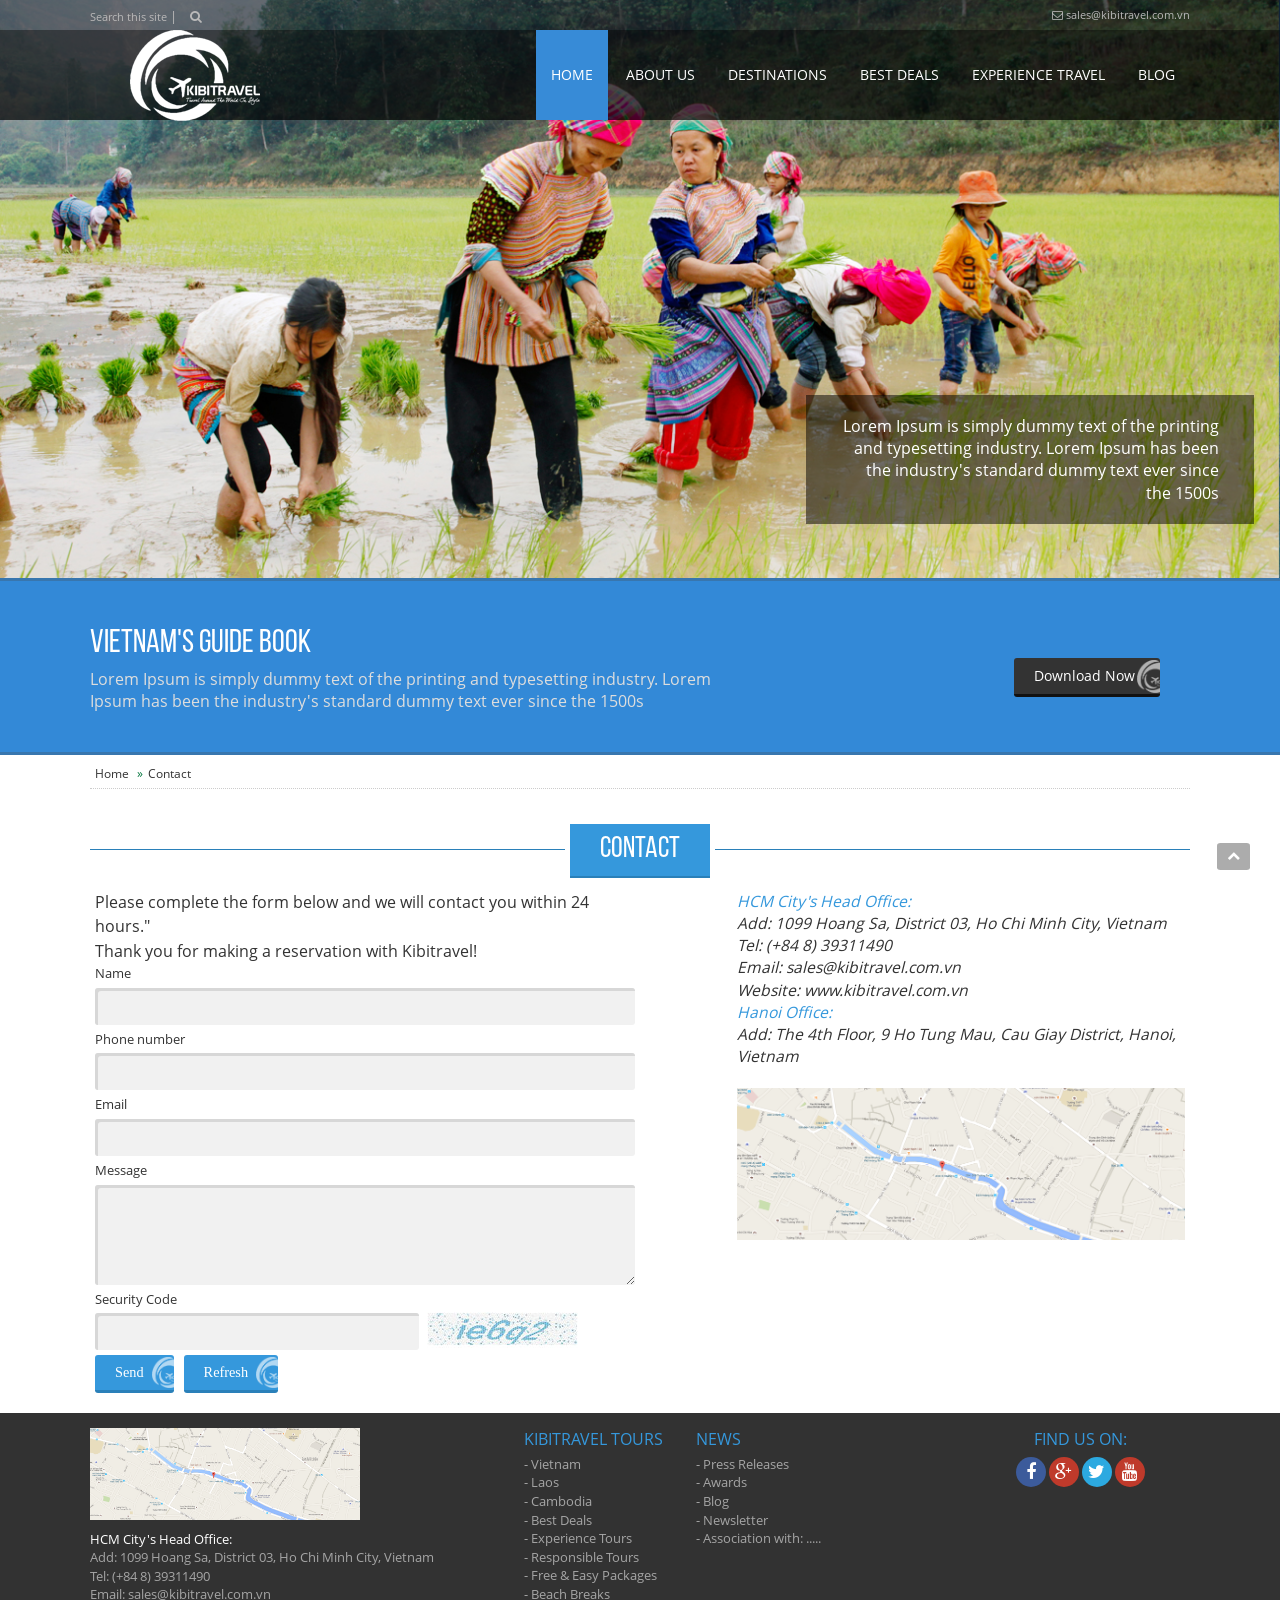
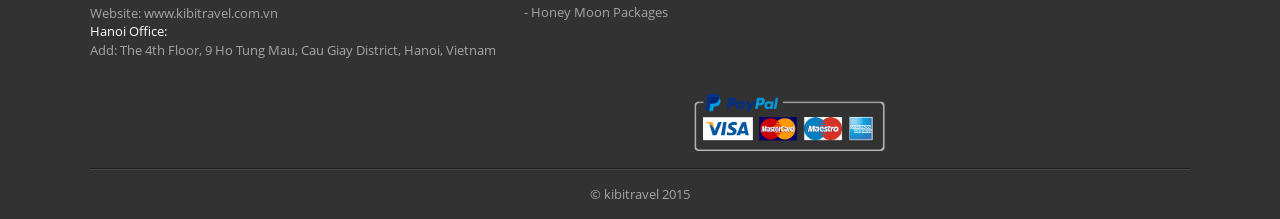
<file: contact.htm>
﻿<!DOCTYPE html PUBLIC "-//W3C//DTD XHTML 1.0 Transitional//EN" "http://www.w3.org/TR/xhtml1/DTD/xhtml1-transitional.dtd">
<html xmlns="http://www.w3.org/1999/xhtm" >
<head>
<title>Untitled Page</title>
<meta name="viewport" content="width=device-width, initial-scale=1">
<link rel="stylesheet" type="text/css" href="styles/styles.css"/>
<script type="text/javascript" src="scripts/jquery.min.1.11.2.js"></script>
</head>
<body>
<div class="top">
  <div class="container">
    <div class="search"> <span>Search this site </span> |
      <div class="trigger"><i class="fa fa-search"></i></div>
      <div class="popupSearch"  >
        <input type="text" alt="Tìm kiếm" class="txt-search " placeholder="Input search…">
        <a class="btn-search" ><i class="fa fa-search"></i></a> <a class="btn-close"><i class="fa fa-close"></i></a> </div>
    </div>
    <p><i class="fa fa-envelope-o"></i> sales@kibitravel.com.vn</p>
  </div>
</div>
<!---================HEADER===================-->
<header class="header" role="banner">
  <div class="container"> <span class="brand"><a href="index.htm"><img src="data/logo.png" /></a></span>
    <div class="navx"><a href="#" id="pull" class="clearfix"><i class="openIco fa fa-align-justify"></i> <i class="closeIco fa fa-remove"></i></a>
      <ul>
        <li class="active"><a href="index.htm">HOme</a> </li>
        <li><a href="detailnews.htm">About us</a> </li>
        <li><a href="destinations.htm">Destinations</a>
          <ul>
            <li><a href="#">Nullam quis risus</a>
              <ul>
                <li><a href="#">Nullam quis risus</a> </li>
                <li><a href="#">Nullam quis risus</a> </li>
                <li><a href="#">Nullam quis risus</a> </li>
              </ul>
            </li>
            <li><a href="#">Nullam quis risus</a> </li>
            <li><a href="#">Nullam quis risus</a> </li>
          </ul>
        </li>
        <li><a href="bestdeals.htm">Best Deals</a> </li>
        <li><a href="experience.htm">Experience Travel</a></li>
        <li><a href="#">Blog</a> </li>
      </ul>
    </div>
  </div>
</header>

<!---================SLIDER IMG===================-->
<figure class="slider" role="slider">
  <div class="slider-wrapper theme-default">
    <div id="slider" class="nivoSlider"> <a href="#"><img src="data/slide1.jpg" title="Lorem Ipsum is simply dummy text of the printing and typesetting industry. Lorem Ipsum has been the industry's standard dummy text ever since the 1500s "/></a> <a href="#"><img src="data/slide2.jpg" title="Hoi An   "/></a> </div>
  </div>
</figure>
<section class="download-guide-book">
  <div class="container">
    <h2 class="tt-dl">Vietnam's Guide Book</h2>
    <p class="caption-dl">Lorem Ipsum is simply dummy text of the printing and typesetting industry. Lorem Ipsum has been the industry's standard dummy text ever since the 1500s</p>
    <a class="btn-mn"> Download Now </a> </div>
</section>

<!---================MAIN===================-->
<main class="main" role="main">
  <div class="container">
    <nav class="breadcrumb">
      <ul>
        <li><a href="/trang-chu.htm">Home</a></li>
        <li><a href="/san-pham.htm">Contact</a></li>
      </ul>
    </nav>
    <section class="content">
      <div class="iblock contact">
        <p class="tt-mt"> <span class="mt-s"><b>Contact</b></span> </p>
        <div class=" col6">
        <p class="text-bt">Please complete the form below and we will contact you within 24 hours."<br /> Thank you for making a reservation with Kibitravel!</p>
          <p> Name
            <input type="text" class="txt-bt" />
          </p>
          <p> Phone number
            <input type="text" class="txt-bt" />
          </p>
          <p> Email
            <input type="text" class="txt-bt" />
          </p>
          <p>Message
            <textarea class="txt-bt"></textarea>
          </p>
          
          <p class="cht">
          Security Code<br />
            <input type="text" class="txt-bt captcha" /><img src="images/captcha.jpg" />
          </p>
          <p><a class="btn-bt">Send</a><a class="btn-bt">Refresh</a></p>
        </div>
        <div class="col5 fright">
        <address class="address">
   
    <p style="color:#3598DC">HCM City's Head Office:</p>
    Add: 1099 Hoang Sa, District 03, Ho Chi Minh City, Vietnam<br />
    Tel: (+84 8) 39311490<br />
    Email: sales@kibitravel.com.vn<br />
    Website: www.kibitravel.com.vn<br />
    <p style="color:#3598DC">Hanoi Office:</p>
    Add: The 4th Floor, 9 Ho Tung Mau, Cau Giay District, Hanoi, Vietnam<br />
    </address>
     <map>
      <img src="data/map.png" />
    </map>
        </div>
      </div>
    </section>
    <!--end main content--> 
    
  </div>
</main>
<!---================FOOTER===================-->
<footer class="footer" role="contentinfo">
  <div class="container">
    <address class="address">
    <map>
      <img src="data/map.png" />
    </map>
    <p style="color:#fff">HCM City's Head Office:</p>
    Add: 1099 Hoang Sa, District 03, Ho Chi Minh City, Vietnam<br />
    Tel: (+84 8) 39311490<br />
    Email: sales@kibitravel.com.vn<br />
    Website: www.kibitravel.com.vn<br />
    <p style="color:#fff">Hanoi Office:</p>
    Add: The 4th Floor, 9 Ho Tung Mau, Cau Giay District, Hanoi, Vietnam<br />
    </address>
    <div class="col-ft">
      <p class="tt-ft">KIBITRAVEL TOURS</p>
      - Vietnam<br />
      - Laos<br />
      - Cambodia<br />
      - Best Deals<br />
      - Experience Tours<br />
      - Responsible Tours<br />
      - Free & Easy Packages<br />
      - Beach Breaks<br />
      - Honey Moon Packages<br />
    </div>
    <div class="col-ft">
      <p class="tt-ft">NEWS</p>
      - Press Releases<br />
      - Awards<br />
      - Blog<br />
      - Newsletter<br />
      - Association with: .....<br />
    </div>
    <!--/col ft-->
    <div class="col-ft f-right">
      <div class="social">
        <p class="tt-ft">FIND US ON:</p>
        <a class="facebook"><i class="fa fa-facebook"></i></a> <a class="google-plus"><i class="fa fa-google-plus"></i></a> <a class="twitter"><i class="fa fa-twitter"></i></a> <a class="youtube"><i class="fa fa-youtube"></i></a></div>
      <div class="fbs">
        <div class="fb-page fb_iframe_widget" data-href="https://www.facebook.com/pages/KIBITRAVEL/820610807975230" data-width="320" data-hide-cover="true" data-show-facepile="true" data-show-posts="false" fb-xfbml-state="rendered" fb-iframe-plugin-query="app_id=&amp;container_width=220&amp;hide_cover=true&amp;href=https%3A%2F%2Fwww.facebook.com%2Fpages%2FKIBITRAVEL%2F820610807975230&amp;locale=vi_VN&amp;sdk=joey&amp;show_facepile=true&amp;show_posts=false&amp;width=320"><span style="vertical-align: bottom; width: 220px; height: 246px;">
          <iframe name="f1f986228c" width="320px" height="1000px" frameborder="0" allowtransparency="true" allowfullscreen="true" scrolling="no" title="fb:page Facebook Social Plugin" src="http://www.facebook.com/v2.3/plugins/page.php?app_id=&amp;channel=http%3A%2F%2Fstatic.ak.facebook.com%2Fconnect%2Fxd_arbiter%2F6brUqVNoWO3.js%3Fversion%3D41%23cb%3Df21a62443%26domain%3Dkibitravel.com.vn%26origin%3Dhttp%253A%252F%252Fkibitravel.com.vn%252Ffba454d24%26relation%3Dparent.parent&amp;container_width=220&amp;hide_cover=true&amp;href=https%3A%2F%2Fwww.facebook.com%2Fpages%2FKIBITRAVEL%2F820610807975230&amp;locale=vi_VN&amp;sdk=joey&amp;show_facepile=true&amp;show_posts=false&amp;width=320" style="border: none; visibility: visible; width: 220px; height: 246px;" class=""></iframe>
          </span></div>
      </div>
    </div>
    <!--/col ft-->
    <p class="paypal"><img src="images/paypal.png" /></p>
    <p class="copyright"><span>© kibitravel 2015</span></p>
  </div>
</footer>

<!---===============javascript==================--> 
<script type="text/javascript" src="scripts/bxslider.js"></script> 
<script type="text/javascript" src="scripts/js.js"></script> 
<script type="text/javascript" src="scripts/jquery.nivo.slider.js"></script> 
<script src="scripts/wow.js"></script> 
<script>
new WOW().init();
</script> 
<script>
$().UItoTop({});
</script>
</body>
</html>
</file>
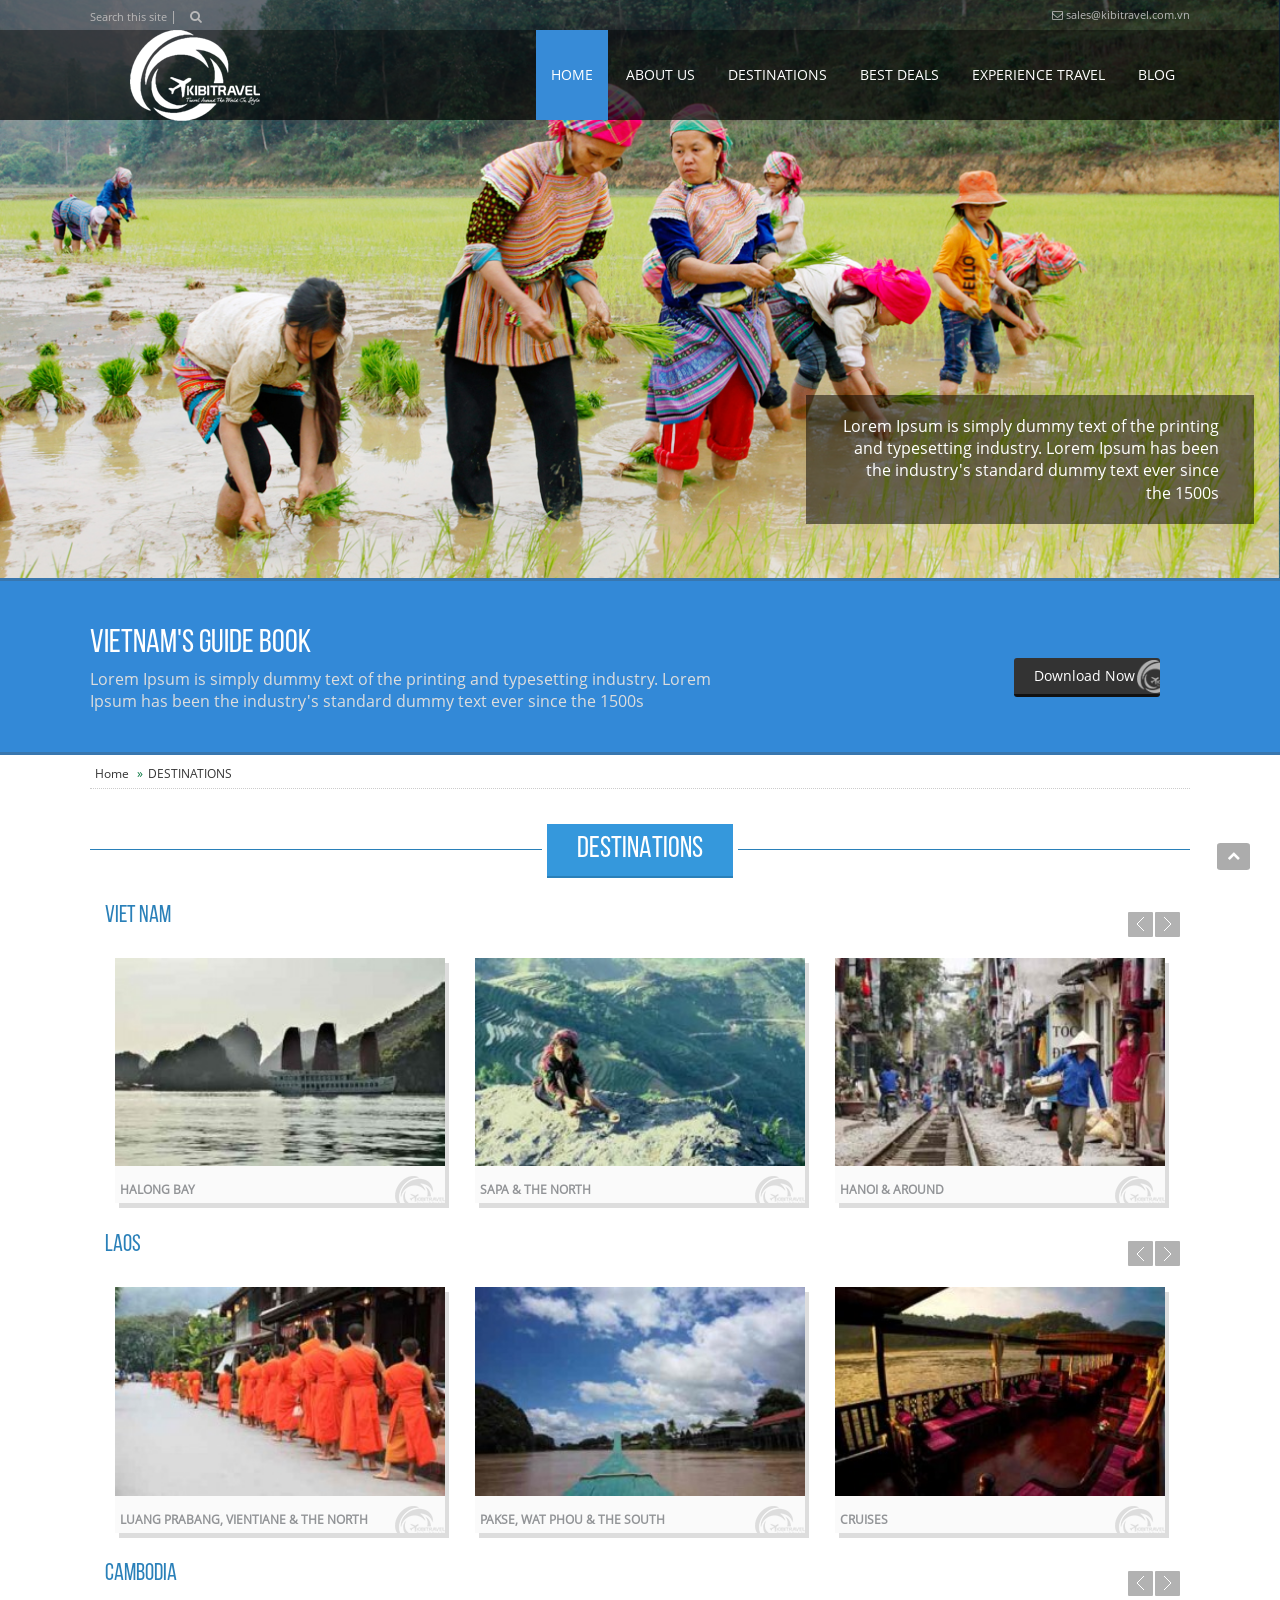
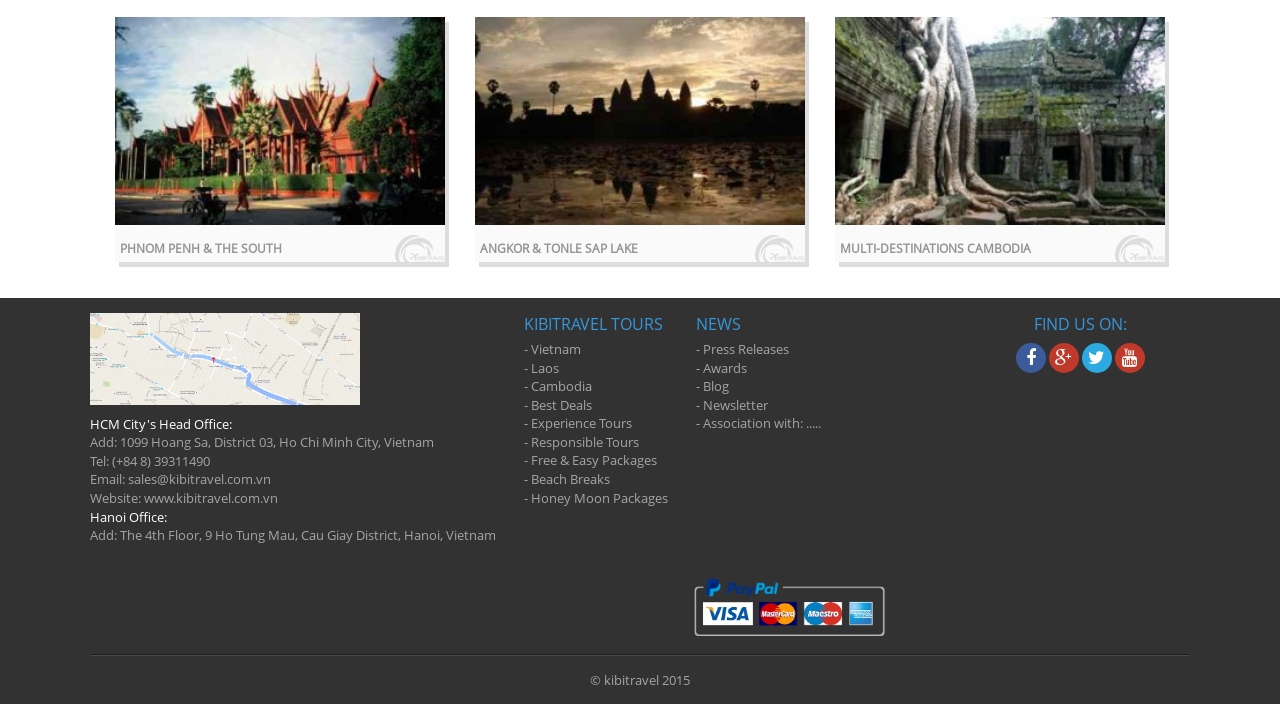
<file: destinations.htm>
﻿<!DOCTYPE html PUBLIC "-//W3C//DTD XHTML 1.0 Transitional//EN" "http://www.w3.org/TR/xhtml1/DTD/xhtml1-transitional.dtd">
<html xmlns="http://www.w3.org/1999/xhtm" >
<head>
<title>Untitled Page</title>
<meta name="viewport" content="width=device-width, initial-scale=1">
<link rel="stylesheet" type="text/css" href="styles/styles.css"/>
<script type="text/javascript" src="scripts/jquery.min.1.11.2.js"></script>
</head>
<body>
<div class="top">
  <div class="container">
    <div class="search"> <span>Search this site </span> |
      <div class="trigger"><i class="fa fa-search"></i></div>
      <div class="popupSearch"  >
        <input type="text" alt="Tìm kiếm" class="txt-search " placeholder="Input search…">
        <a class="btn-search" ><i class="fa fa-search"></i></a> <a class="btn-close"><i class="fa fa-close"></i></a> </div>
    </div>
    <p><i class="fa fa-envelope-o"></i> sales@kibitravel.com.vn</p>
  </div>
</div>
<!---================HEADER===================-->
<header class="header" role="banner">
  <div class="container"> <span class="brand"><a href="index.htm"><img src="data/logo.png" /></a></span>
    <div class="navx"><a href="#" id="pull" class="clearfix"><i class="openIco fa fa-align-justify"></i> <i class="closeIco fa fa-remove"></i></a>
      <ul>
        <li class="active"><a href="index.htm">HOme</a> </li>
        <li><a href="detailnews.htm">About us</a> </li>
        <li><a href="destinations.htm">Destinations</a>
          <ul>
            <li><a href="#">Nullam quis risus</a>
              <ul>
                <li><a href="#">Nullam quis risus</a> </li>
                <li><a href="#">Nullam quis risus</a> </li>
                <li><a href="#">Nullam quis risus</a> </li>
              </ul>
            </li>
            <li><a href="#">Nullam quis risus</a> </li>
            <li><a href="#">Nullam quis risus</a> </li>
          </ul>
        </li>
        <li><a href="bestdeals.htm">Best Deals</a> </li>
        <li><a href="experience.htm">Experience Travel</a></li>
        <li><a href="#">Blog</a> </li>
      </ul>
    </div>
  </div>
</header>

<!---================SLIDER IMG===================-->
<figure class="slider" role="slider">
  <div class="slider-wrapper theme-default">
    <div id="slider" class="nivoSlider"> <a href="#"><img src="data/slide1.jpg" title="Lorem Ipsum is simply dummy text of the printing and typesetting industry. Lorem Ipsum has been the industry's standard dummy text ever since the 1500s "/></a> <a href="#"><img src="data/slide2.jpg" title="Hoi An   "/></a> </div>
  </div>
</figure>
<section class="download-guide-book">
  <div class="container">
    <h2 class="tt-dl">Vietnam's Guide Book</h2>
    <p class="caption-dl">Lorem Ipsum is simply dummy text of the printing and typesetting industry. Lorem Ipsum has been the industry's standard dummy text ever since the 1500s</p>
    <a class="btn-mn"> Download Now </a> </div>
</section>

<!---================MAIN===================-->
<main class="main" role="main">
  <div class="container">
    <nav class="breadcrumb">
      <ul>
        <li><a href="/trang-chu.htm">Home</a></li>
        <li><a href="/san-pham.htm">DESTINATIONS</a></li>
      </ul>
    </nav>
    <section class="content">
      <div class="iblock list-destinations">
        <p class="tt-mt"> <span class="mt-s"><b>DESTINATIONS</b></span> </p>
        <script type="text/javascript">
			$(document).ready(function(){
			  $('.slider6').bxSlider({
				 
				slideWidth: 360,
				minSlides: 1,
				moveSlides: 1,
				maxSlides: 3,
				slideMargin: 0,
				auto: false,
				speed: 2000,
				controls: true,
				pause: 2000,
			  });
			});
			</script>
        <p class="destinations-tt">Viet Nam</p>
        <div class="slide-news slide-destinations">
          <div class="slider6">
            <div class="slide">
              <article class="destinations-it">
                <div class="inner-dt">
                  <figure class="img-dt"><a><img src="data/des/t1.jpg" /></a> </figure>
                  <h3 class="tt-dt">Halong bay</h3>
                  <div class="over-dt">
                    <p class="tt-over-dt">Halong bay</p>
                    <p class="txt-dt">Halong, but also Bai Tu Long and Lan Ha bays; embark with us for an unforgettable trip throughout legendary seascapes.</p>
                    <a class="detail-dt" href="detaildestination.htm"><i class="fa fa-chevron-circle-right"></i></a> </div>
                </div>
              </article>
              <!--end articale--> 
            </div>
            <div class="slide">
              <article class="destinations-it">
                <div class="inner-dt">
                  <figure class="img-dt"><a><img src="data/des/t2.jpg" /></a> </figure>
                  <h3 class="tt-dt">Sapa & The North</h3>
                  <div class="over-dt">
                    <p class="tt-over-dt">Sapa & The Northa</p>
                    <p class="txt-dt">North Vietnam has been a mountainous crossroads for millennia for Vietnamese, Chinese, and a diverse array of minority groups, all of whom have left the stamp of their cultures.</p>
                    <a class="detail-dt" href="detaildestination.htm"><i class="fa fa-chevron-circle-right"></i></a> </div>
                </div>
              </article>
              <!--end articale--> 
            </div>
            <div class="slide">
              <article class="destinations-it">
                <div class="inner-dt">
                  <figure class="img-dt"><a><img src="data/des/t3.jpg" /></a> </figure>
                  <h3 class="tt-dt">Hanoi & Around</h3>
                  <div class="over-dt">
                    <p class="tt-over-dt">Hanoi & Around</p>
                    <p class="txt-dt">Hanoi and the Red River delta. Explore the different atmospheres of Hanoi and journey from the ancient village of Duong Lam to the Inland Halong bay.</p>
                    <a class="detail-dt" href="detaildestination.htm"><i class="fa fa-chevron-circle-right"></i></a> </div>
                </div>
              </article>
              <!--end articale--> 
            </div>
            <div class="slide">
              <article class="destinations-it">
                <div class="inner-dt">
                  <figure class="img-dt"><a><img src="data/des/t4.jpg" /></a> </figure>
                  <h3 class="tt-dt">Hoi An - Phong Nha & The Center</h3>
                  <div class="over-dt">
                    <p class="tt-over-dt">Hoi An - Phong Nha & The Center</p>
                    <p class="txt-dt">Central Vietnam is home for heritage sites and lush beautiful nature. Phong Nha with the biggest caves in the world; Hue, the symbol of medieval Vietnam; and Hoi An, the historic little port town and its sandy beaches.</p>
                    <a class="detail-dt" href="detaildestination.htm"><i class="fa fa-chevron-circle-right"></i></a> </div>
                </div>
              </article>
              <!--end articale--> 
            </div>
          </div>
        </div>
        
        <!-- ------end -->
        
        <p class="destinations-tt">Laos</p>
        <div class="slide-news slide-destinations">
          <div class="slider6">
            <div class="slide">
              <article class="destinations-it">
                <div class="inner-dt">
                  <figure class="img-dt"><a><img src="data/des/t8.jpg" /></a> </figure>
                  <h3 class="tt-dt">Luang Prabang, Vientiane & the North</h3>
                  <div class="over-dt">
                    <p class="tt-over-dt">Luang Prabang, Vientiane & the North</p>
                    <p class="txt-dt">North Laos offers wild and memorable travel experiences. From the lagoons of Vong Vieng, through the charming town of Luang Prabang and to the mountains of the North inhabited by various ethnic minorities.</p>
                    <a class="detail-dt" href="detaildestination.htm"><i class="fa fa-chevron-circle-right"></i></a> </div>
                </div>
              </article>
              <!--end articale--> 
            </div>
            <div class="slide">
              <article class="destinations-it">
                <div class="inner-dt">
                  <figure class="img-dt"><a><img src="data/des/t9.jpg" /></a> </figure>
                  <h3 class="tt-dt">Pakse, Wat Phou & the South</h3>
                  <div class="over-dt">
                    <p class="tt-over-dt">Pakse, Wat Phou & the South</p>
                    <p class="txt-dt">Pakse, the Boleven plateau, the Khone Phapheng waterfalls, Wat Phou temples and the Mekon's 4000 Islands... There are loads of spots not to miss in Laos. We've listed them for you here.</p>
                    <a class="detail-dt" href="detaildestination.htm"><i class="fa fa-chevron-circle-right"></i></a> </div>
                </div>
              </article>
              <!--end articale--> 
            </div>
            <div class="slide">
              <article class="destinations-it">
                <div class="inner-dt">
                  <figure class="img-dt"><a><img src="data/des/t10.jpg" /></a> </figure>
                  <h3 class="tt-dt">Cruises</h3>
                  <div class="over-dt">
                    <p class="tt-over-dt">Cruises</p>
                    <p class="txt-dt">What can be more relaxing than a scenic cruise on board of a comfortable boat sliding down the Mekong River. Check out our cruise options in the North and in the South of Laos.</p>
                    <a class="detail-dt" href="detaildestination.htm"><i class="fa fa-chevron-circle-right"></i></a> </div>
                </div>
              </article>
              <!--end articale--> 
            </div>
             
             
          </div>
        </div>
        
        <!-- ------end -->
        <p class="destinations-tt">CAMBODIA</p>
        <div class="slide-news slide-destinations">
          <div class="slider6">
            <div class="slide">
              <article class="destinations-it">
                <div class="inner-dt">
                  <figure class="img-dt"><a><img src="data/des/t5.jpg" /></a> </figure>
                  <h3 class="tt-dt">Phnom Penh & the South</h3>
                  <div class="over-dt">
                    <p class="tt-over-dt">Phnom Penh & the South</p>
                    <p class="txt-dt">Cambodia is culturally and naturally rich. Immerse yourself in Khmer culture in Phnom Penh, take a beach break on the coast and go see the irrawaddy dolphins of Kratie.</p>
                    <a class="detail-dt" href="detaildestination.htm"><i class="fa fa-chevron-circle-right"></i></a> </div>
                </div>
              </article>
              <!--end articale--> 
            </div>
            <div class="slide">
              <article class="destinations-it">
                <div class="inner-dt">
                  <figure class="img-dt"><a><img src="data/des/t6.jpg" /></a> </figure>
                  <h3 class="tt-dt">Angkor & Tonle Sap Lake</h3>
                  <div class="over-dt">
                    <p class="tt-over-dt">Angkor & Tonle Sap Lake</p>
                    <p class="txt-dt">Browse different travel options to explore Angkor temples in style. Take also a break from the temples and venture on the Tonle Sap Lake to meet its floating residents.</p>
                    <a class="detail-dt" href="detaildestination.htm"><i class="fa fa-chevron-circle-right"></i></a> </div>
                </div>
              </article>
              <!--end articale--> 
            </div>
             
            <div class="slide">
              <article class="destinations-it">
                <div class="inner-dt">
                  <figure class="img-dt"><a><img src="data/des/t7.jpg" /></a> </figure>
                  <h3 class="tt-dt">Multi-destinations Cambodia</h3>
                  <div class="over-dt">
                    <p class="tt-over-dt">Multi-destinations Cambodia</p>
                    <p class="txt-dt">Multi-destinations Cambodia</p>
                    <a class="detail-dt" href="detaildestination.htm"><i class="fa fa-chevron-circle-right"></i></a> </div>
                </div>
              </article>
              <!--end articale--> 
            </div>
             
          </div>
        </div>
      </div>
    </section>
    <!--end main content--> 
    
  </div>
</main>
<!---================FOOTER===================-->
<footer class="footer" role="contentinfo">
  <div class="container">
    <address class="address">
    <map>
      <img src="data/map.png" />
    </map>
    <p style="color:#fff">HCM City's Head Office:</p>
    Add: 1099 Hoang Sa, District 03, Ho Chi Minh City, Vietnam<br />
    Tel: (+84 8) 39311490<br />
    Email: sales@kibitravel.com.vn<br />
    Website: www.kibitravel.com.vn<br />
    <p style="color:#fff">Hanoi Office:</p>
    Add: The 4th Floor, 9 Ho Tung Mau, Cau Giay District, Hanoi, Vietnam<br />
    </address>
    <div class="col-ft">
      <p class="tt-ft">KIBITRAVEL TOURS</p>
      - Vietnam<br />
      - Laos<br />
      - Cambodia<br />
      - Best Deals<br />
      - Experience Tours<br />
      - Responsible Tours<br />
      - Free & Easy Packages<br />
      - Beach Breaks<br />
      - Honey Moon Packages<br />
    </div>
    <div class="col-ft">
      <p class="tt-ft">NEWS</p>
      - Press Releases<br />
      - Awards<br />
      - Blog<br />
      - Newsletter<br />
      - Association with: .....<br />
    </div>
    <!--/col ft-->
    <div class="col-ft f-right">
      <div class="social">
        <p class="tt-ft">FIND US ON:</p>
        <a class="facebook"><i class="fa fa-facebook"></i></a> <a class="google-plus"><i class="fa fa-google-plus"></i></a> <a class="twitter"><i class="fa fa-twitter"></i></a> <a class="youtube"><i class="fa fa-youtube"></i></a></div>
      <div class="fbs">
        <div class="fb-page fb_iframe_widget" data-href="https://www.facebook.com/pages/KIBITRAVEL/820610807975230" data-width="320" data-hide-cover="true" data-show-facepile="true" data-show-posts="false" fb-xfbml-state="rendered" fb-iframe-plugin-query="app_id=&amp;container_width=220&amp;hide_cover=true&amp;href=https%3A%2F%2Fwww.facebook.com%2Fpages%2FKIBITRAVEL%2F820610807975230&amp;locale=vi_VN&amp;sdk=joey&amp;show_facepile=true&amp;show_posts=false&amp;width=320"><span style="vertical-align: bottom; width: 220px; height: 246px;">
          <iframe name="f1f986228c" width="320px" height="1000px" frameborder="0" allowtransparency="true" allowfullscreen="true" scrolling="no" title="fb:page Facebook Social Plugin" src="http://www.facebook.com/v2.3/plugins/page.php?app_id=&amp;channel=http%3A%2F%2Fstatic.ak.facebook.com%2Fconnect%2Fxd_arbiter%2F6brUqVNoWO3.js%3Fversion%3D41%23cb%3Df21a62443%26domain%3Dkibitravel.com.vn%26origin%3Dhttp%253A%252F%252Fkibitravel.com.vn%252Ffba454d24%26relation%3Dparent.parent&amp;container_width=220&amp;hide_cover=true&amp;href=https%3A%2F%2Fwww.facebook.com%2Fpages%2FKIBITRAVEL%2F820610807975230&amp;locale=vi_VN&amp;sdk=joey&amp;show_facepile=true&amp;show_posts=false&amp;width=320" style="border: none; visibility: visible; width: 220px; height: 246px;" class=""></iframe>
          </span></div>
      </div>
    </div>
    <!--/col ft-->
    <p class="paypal"><img src="images/paypal.png" /></p>
    <p class="copyright"><span>© kibitravel 2015</span></p>
  </div>
</footer>

<!---===============javascript==================--> 
<script type="text/javascript" src="scripts/bxslider.js"></script> 
<script type="text/javascript" src="scripts/js.js"></script> 
<script type="text/javascript" src="scripts/jquery.nivo.slider.js"></script> 
<script src="scripts/wow.js"></script> 
<script>
new WOW().init();
</script> 
<script>
$().UItoTop({});
</script>
</body>
</html>
</file>
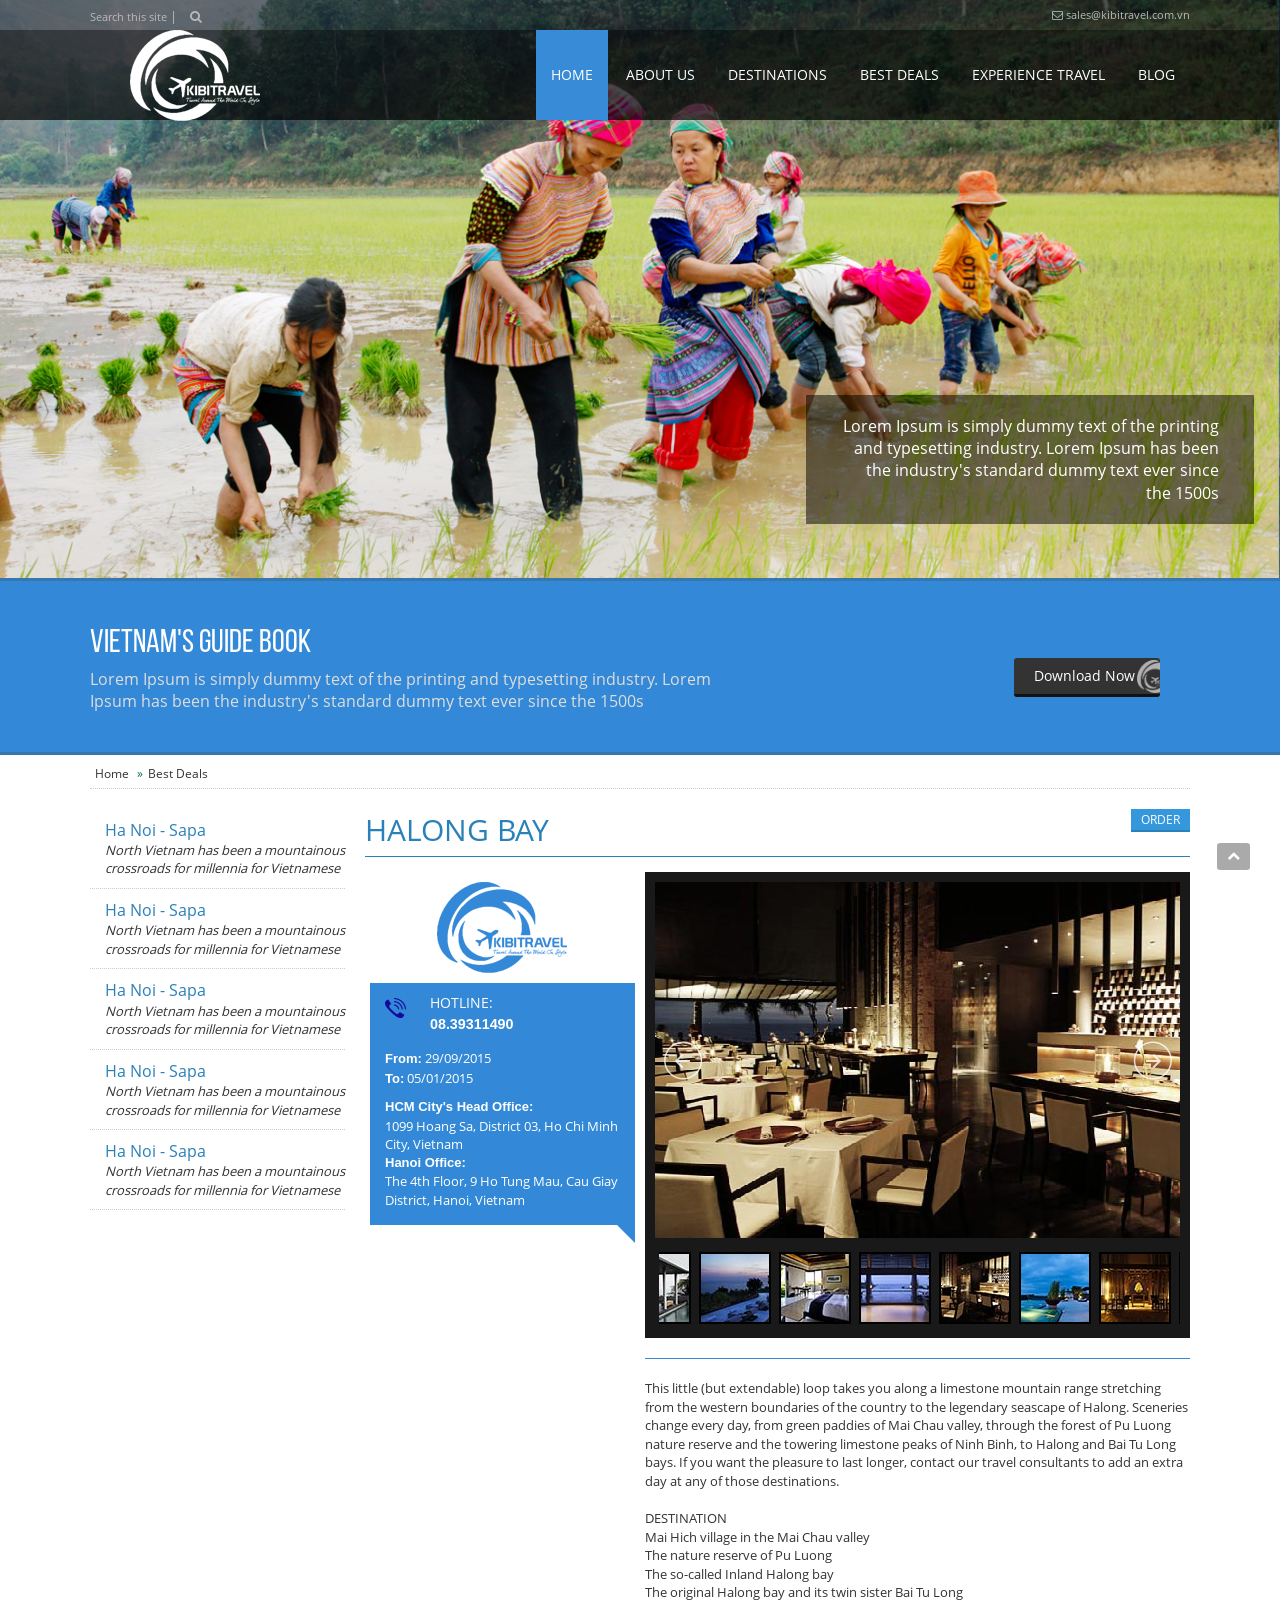
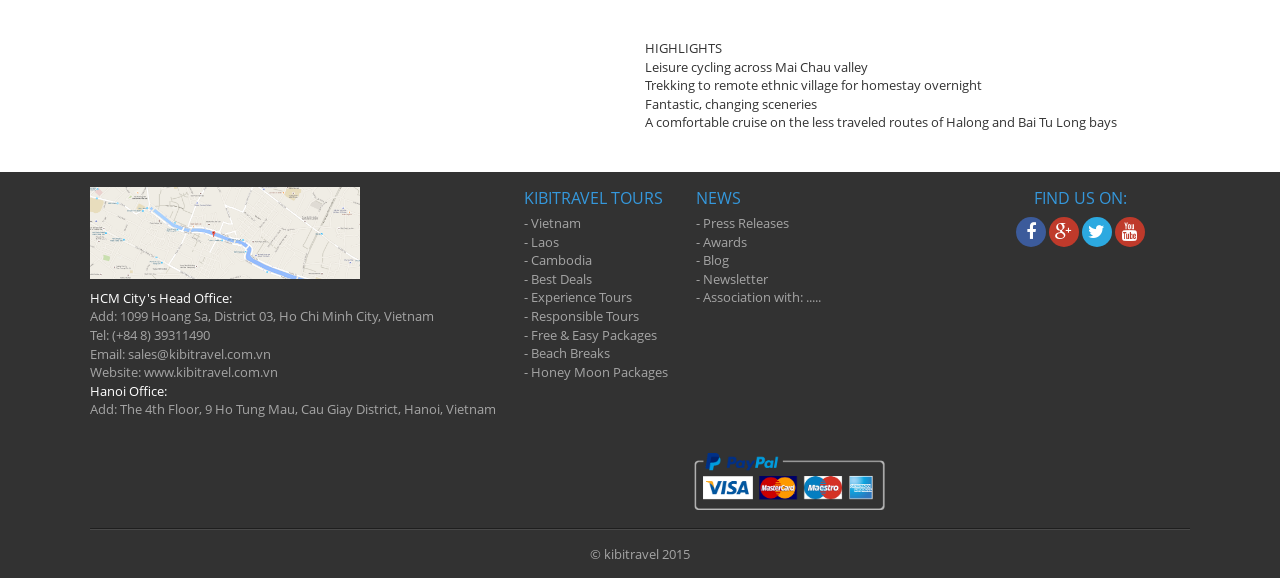
<file: detailbestdeals--.htm>
﻿<!DOCTYPE html PUBLIC "-//W3C//DTD XHTML 1.0 Transitional//EN" "http://www.w3.org/TR/xhtml1/DTD/xhtml1-transitional.dtd">
<html xmlns="http://www.w3.org/1999/xhtm" >
<head>
<title>Untitled Page</title>
<meta name="viewport" content="width=device-width, initial-scale=1">
<link rel="stylesheet" type="text/css" href="styles/styles.css"/>
<script type="text/javascript" src="scripts/jquery.min.1.11.2.js"></script>
</head>
<body >
<div class="top">
  <div class="container">
    <div class="search"> <span>Search this site </span> |
      <div class="trigger"><i class="fa fa-search"></i></div>
      <div class="popupSearch"  >
        <input type="text" alt="Tìm kiếm" class="txt-search " placeholder="Input search…">
        <a class="btn-search" ><i class="fa fa-search"></i></a> <a class="btn-close"><i class="fa fa-close"></i></a> </div>
    </div>
    <p><i class="fa fa-envelope-o"></i> sales@kibitravel.com.vn</p>
  </div>
</div>
<!---================HEADER===================-->
<header class="header" role="banner">
  <div class="container"> <span class="brand"><a href="index.htm"><img src="data/logo.png" /></a></span>
    <div class="navx"><a href="#" id="pull" class="clearfix"><i class="openIco fa fa-align-justify"></i> <i class="closeIco fa fa-remove"></i></a>
      <ul>
        <li class="active"><a href="index.htm">HOme</a> </li>
        <li><a href="detailnews.htm">About us</a> </li>
        <li><a href="destinations.htm">Destinations</a>
          <ul>
            <li><a href="#">Nullam quis risus</a>
              <ul>
                <li><a href="#">Nullam quis risus</a> </li>
                <li><a href="#">Nullam quis risus</a> </li>
                <li><a href="#">Nullam quis risus</a> </li>
              </ul>
            </li>
            <li><a href="#">Nullam quis risus</a> </li>
            <li><a href="#">Nullam quis risus</a> </li>
          </ul>
        </li>
        <li><a href="bestdeals.htm">Best Deals</a> </li>
        <li><a href="experience.htm">Experience Travel</a></li>
        <li><a href="#">Blog</a> </li>
      </ul>
    </div>
  </div>
</header>

<!---================SLIDER IMG===================-->
<figure class="slider" role="slider">
  <div class="slider-wrapper theme-default">
    <div id="slider" class="nivoSlider"> <a href="#"><img src="data/slide1.jpg" title="Lorem Ipsum is simply dummy text of the printing and typesetting industry. Lorem Ipsum has been the industry's standard dummy text ever since the 1500s "/></a> <a href="#"><img src="data/slide2.jpg" title="Hoi An   "/></a> </div>
  </div>
</figure>
<section class="download-guide-book">
  <div class="container">
    <h2 class="tt-dl">Vietnam's Guide Book</h2>
    <p class="caption-dl">Lorem Ipsum is simply dummy text of the printing and typesetting industry. Lorem Ipsum has been the industry's standard dummy text ever since the 1500s</p>
    <a class="btn-mn"> Download Now </a> </div>
</section>

<!---================MAIN===================-->
<main class="main" role="main">
  <div class="container">
    <nav class="breadcrumb">
      <ul>
        <li><a href="/trang-chu.htm">Home</a></li>
        <li><a href="/san-pham.htm">Best Deals</a></li>
      </ul>
    </nav>
    <section class="content">
      <div class="iblock detail-destination">
        <div class="col3 col-nav">
          <nav class="navy">
            <ul>
              <li><a>
                <h2 title="Diamond Bay Resort II">Ha Noi - Sapa</h2>
                <span title="Thiên đường nghỉ dưỡng"><i>North Vietnam has been a mountainous crossroads for millennia for Vietnamese</i></span> </a></li>
              <li><a>
                <h2 title="Diamond Bay Resort II">Ha Noi - Sapa</h2>
                <span title="Thiên đường nghỉ dưỡng"><i>North Vietnam has been a mountainous crossroads for millennia for Vietnamese</i></span> </a></li>
              <li><a>
                <h2 title="Diamond Bay Resort II">Ha Noi - Sapa</h2>
                <span title="Thiên đường nghỉ dưỡng"><i>North Vietnam has been a mountainous crossroads for millennia for Vietnamese</i></span> </a></li>
              <li><a>
                <h2 title="Diamond Bay Resort II">Ha Noi - Sapa</h2>
                <span title="Thiên đường nghỉ dưỡng"><i>North Vietnam has been a mountainous crossroads for millennia for Vietnamese</i></span> </a></li>
              <li><a>
                <h2 title="Diamond Bay Resort II">Ha Noi - Sapa</h2>
                <span title="Thiên đường nghỉ dưỡng"><i>North Vietnam has been a mountainous crossroads for millennia for Vietnamese</i></span> </a></li>
            </ul>
          </nav>
        </div>
         
        <div class="col9" style="padding:0">
         <h1 class="tt-detail">Halong Bay <a class="btn-order" href="booktour.htm">Order</a></h1>
        <div class="col4">
        
        <p class="brand-s"><img src="data/logo-s.png" /></p>
        <div class="box-hl-dt">
        <p class="hotline-dt">HOTLINE:<BR /> <b>08.39311490</b></p>
        
        <p class="date-from-2">
        <b>From:</b> 29/09/2015<br />
        <b>To:</b> 05/01/2015</p>
        <p> <b>HCM City's Head Office:</b><br />1099 Hoang Sa, District 03, Ho Chi Minh City, Vietnam</p> 
        <p><b>Hanoi Office:</b><br />  The 4th Floor, 9 Ho Tung Mau, Cau Giay District, Hanoi, Vietnam</p>
        <i class="caret-bottom"></i>
        </div>
        </div>
        <div class="col8" style="padding-right:0; ">
        
       
          <script type="text/javascript" src="scripts/jssor.js"></script> 
          <script type="text/javascript" src="scripts/jssor.slider.js"></script> 
          <script type="text/javascript" src="scripts/jsor-js.js"></script>
          <link rel="stylesheet" type="text/css" href="styles/jssor.css"/>
          <div class="bor-slider"  style="  background:#191919; padding:10px; height: 466px; ">
          <!-- Jssor Slider Begin --> 
          <!-- To move inline styles to css file/block, please specify a class name for each element. -->
          <div id="slider1_container" style="position: relative ; top: 0px; left: 0px; width: 100%;
        height: 456px; background: #191919; overflow: hidden; float:right; padding:10px"> 
            
            <!-- Slides Container -->
            <div u="slides" style="cursor: move; position: absolute; left: 0px; top: 0px; width: 723px; height: 356px; overflow: hidden;">
              <div> <img u="image" src="alila/01.jpg" /> <img u="thumb" src="alila/thumb-01.jpg" /> </div>
              <div> <img u="image" src="alila/02.jpg" /> <img u="thumb" src="alila/thumb-02.jpg" /> </div>
              <div> <img u="image" src="alila/03.jpg" /> <img u="thumb" src="alila/thumb-03.jpg" /> </div>
              <div> <img u="image" src="alila/04.jpg" /> <img u="thumb" src="alila/thumb-04.jpg" /> </div>
              <div> <img u="image" src="alila/05.jpg" /> <img u="thumb" src="alila/thumb-05.jpg" /> </div>
              <div> <img u="image" src="alila/06.jpg" /> <img u="thumb" src="alila/thumb-06.jpg" /> </div>
              <div> <img u="image" src="alila/07.jpg" /> <img u="thumb" src="alila/thumb-07.jpg" /> </div>
              <div> <img u="image" src="alila/08.jpg" /> <img u="thumb" src="alila/thumb-08.jpg" /> </div>
              <div> <img u="image" src="alila/09.jpg" /> <img u="thumb" src="alila/thumb-09.jpg" /> </div>
              <div> <img u="image" src="alila/10.jpg" /> <img u="thumb" src="alila/thumb-10.jpg" /> </div>
              <div> <img u="image" src="alila/11.jpg" /> <img u="thumb" src="alila/thumb-11.jpg" /> </div>
              <div> <img u="image" src="alila/12.jpg" /> <img u="thumb" src="alila/thumb-12.jpg" /> </div>
            </div>
            
            <!--#region Arrow Navigator Skin Begin --> 
            <!-- Arrow Left --> 
            <span u="arrowleft" class="jssora05l" style="top: 158px; left: 8px;"> </span> 
            <!-- Arrow Right --> 
            <span u="arrowright" class="jssora05r" style="top: 158px; right: 8px"> </span> 
            <!--#endregion Arrow Navigator Skin End --> 
            
            <!--#region Thumbnail Navigator Skin Begin --> 
            <!-- thumbnail navigator container -->
            <div u="thumbnavigator" class="jssort01" style="left: 0px; bottom: 0px;"> 
              <!-- Thumbnail Item Skin Begin -->
              <div u="slides" style="cursor: default;">
                <div u="prototype" class="p">
                  <div class=w>
                    <div u="thumbnailtemplate" class="t"></div>
                  </div>
                  <div class=c></div>
                </div>
              </div>
              <!-- Thumbnail Item Skin End --> 
            </div>
            <!--#endregion Thumbnail Navigator Skin End --> 
            
            <!-- Jssor Slider End --> 
            </div>
          </div>
          <article class="txt-destination"> This little (but extendable) loop takes you along a limestone mountain range stretching from the western boundaries of the country to the legendary seascape of Halong. Sceneries change every day, from green paddies of Mai Chau valley, through the forest of Pu Luong nature reserve and the towering limestone peaks of Ninh Binh, to Halong and Bai Tu Long bays. If you want the pleasure to last longer, contact our travel consultants to add an extra day at any of those destinations. <br />
            <br />
            DESTINATION <br />
            Mai Hich village in the Mai Chau valley<br />
            The nature reserve of Pu Luong<br />
            The so-called Inland Halong bay<br />
            The original Halong bay and its twin sister Bai Tu Long<br />
            <br />
            <br />
            HIGHLIGHTS <br />
            Leisure cycling across Mai Chau valley<br />
            Trekking to remote ethnic village for homestay overnight<br />
            Fantastic, changing sceneries<br />
            A comfortable cruise on the less traveled routes of Halong and Bai Tu Long bays<br />
          </article>
        </div>
        
        
        
          
        </div>
      </div>
    </section>
    <!--end main content--> 
    
  </div>
</main>
<!---================FOOTER===================-->
<footer class="footer" role="contentinfo">
  <div class="container">
    <address class="address">
    <map>
      <img src="data/map.png" />
    </map>
    <p style="color:#fff">HCM City's Head Office:</p>
    Add: 1099 Hoang Sa, District 03, Ho Chi Minh City, Vietnam<br />
    Tel: (+84 8) 39311490<br />
    Email: sales@kibitravel.com.vn<br />
    Website: www.kibitravel.com.vn<br />
    <p style="color:#fff">Hanoi Office:</p>
    Add: The 4th Floor, 9 Ho Tung Mau, Cau Giay District, Hanoi, Vietnam<br />
    </address>
    <div class="col-ft">
      <p class="tt-ft">KIBITRAVEL TOURS</p>
      - Vietnam<br />
      - Laos<br />
      - Cambodia<br />
      - Best Deals<br />
      - Experience Tours<br />
      - Responsible Tours<br />
      - Free & Easy Packages<br />
      - Beach Breaks<br />
      - Honey Moon Packages<br />
    </div>
    <div class="col-ft">
      <p class="tt-ft">NEWS</p>
      - Press Releases<br />
      - Awards<br />
      - Blog<br />
      - Newsletter<br />
      - Association with: .....<br />
    </div>
    <!--/col ft-->
    <div class="col-ft f-right">
      <div class="social">
        <p class="tt-ft">FIND US ON:</p>
        <a class="facebook"><i class="fa fa-facebook"></i></a> <a class="google-plus"><i class="fa fa-google-plus"></i></a> <a class="twitter"><i class="fa fa-twitter"></i></a> <a class="youtube"><i class="fa fa-youtube"></i></a></div>
      <div class="fbs">
        <div class="fb-page fb_iframe_widget" data-href="https://www.facebook.com/pages/KIBITRAVEL/820610807975230" data-width="320" data-hide-cover="true" data-show-facepile="true" data-show-posts="false" fb-xfbml-state="rendered" fb-iframe-plugin-query="app_id=&amp;container_width=220&amp;hide_cover=true&amp;href=https%3A%2F%2Fwww.facebook.com%2Fpages%2FKIBITRAVEL%2F820610807975230&amp;locale=vi_VN&amp;sdk=joey&amp;show_facepile=true&amp;show_posts=false&amp;width=320"><span style="vertical-align: bottom; width: 220px; height: 246px;">
          <iframe name="f1f986228c" width="320px" height="1000px" frameborder="0" allowtransparency="true" allowfullscreen="true" scrolling="no" title="fb:page Facebook Social Plugin" src="http://www.facebook.com/v2.3/plugins/page.php?app_id=&amp;channel=http%3A%2F%2Fstatic.ak.facebook.com%2Fconnect%2Fxd_arbiter%2F6brUqVNoWO3.js%3Fversion%3D41%23cb%3Df21a62443%26domain%3Dkibitravel.com.vn%26origin%3Dhttp%253A%252F%252Fkibitravel.com.vn%252Ffba454d24%26relation%3Dparent.parent&amp;container_width=220&amp;hide_cover=true&amp;href=https%3A%2F%2Fwww.facebook.com%2Fpages%2FKIBITRAVEL%2F820610807975230&amp;locale=vi_VN&amp;sdk=joey&amp;show_facepile=true&amp;show_posts=false&amp;width=320" style="border: none; visibility: visible; width: 220px; height: 246px;" class=""></iframe>
          </span></div>
      </div>
    </div>
    <!--/col ft-->
    <p class="paypal"><img src="images/paypal.png" /></p>
    <p class="copyright"><span>© kibitravel 2015</span></p>
  </div>
</footer>

<!---===============javascript==================--> 
<script type="text/javascript" src="scripts/bxslider.js"></script> 
<script type="text/javascript" src="scripts/js.js"></script> 
<script type="text/javascript" src="scripts/jquery.nivo.slider.js"></script> 
<script src="scripts/wow.js"></script> 
<script>
new WOW().init();
</script> 
<script>
$().UItoTop({});
</script>
</body>
</html>
</file>
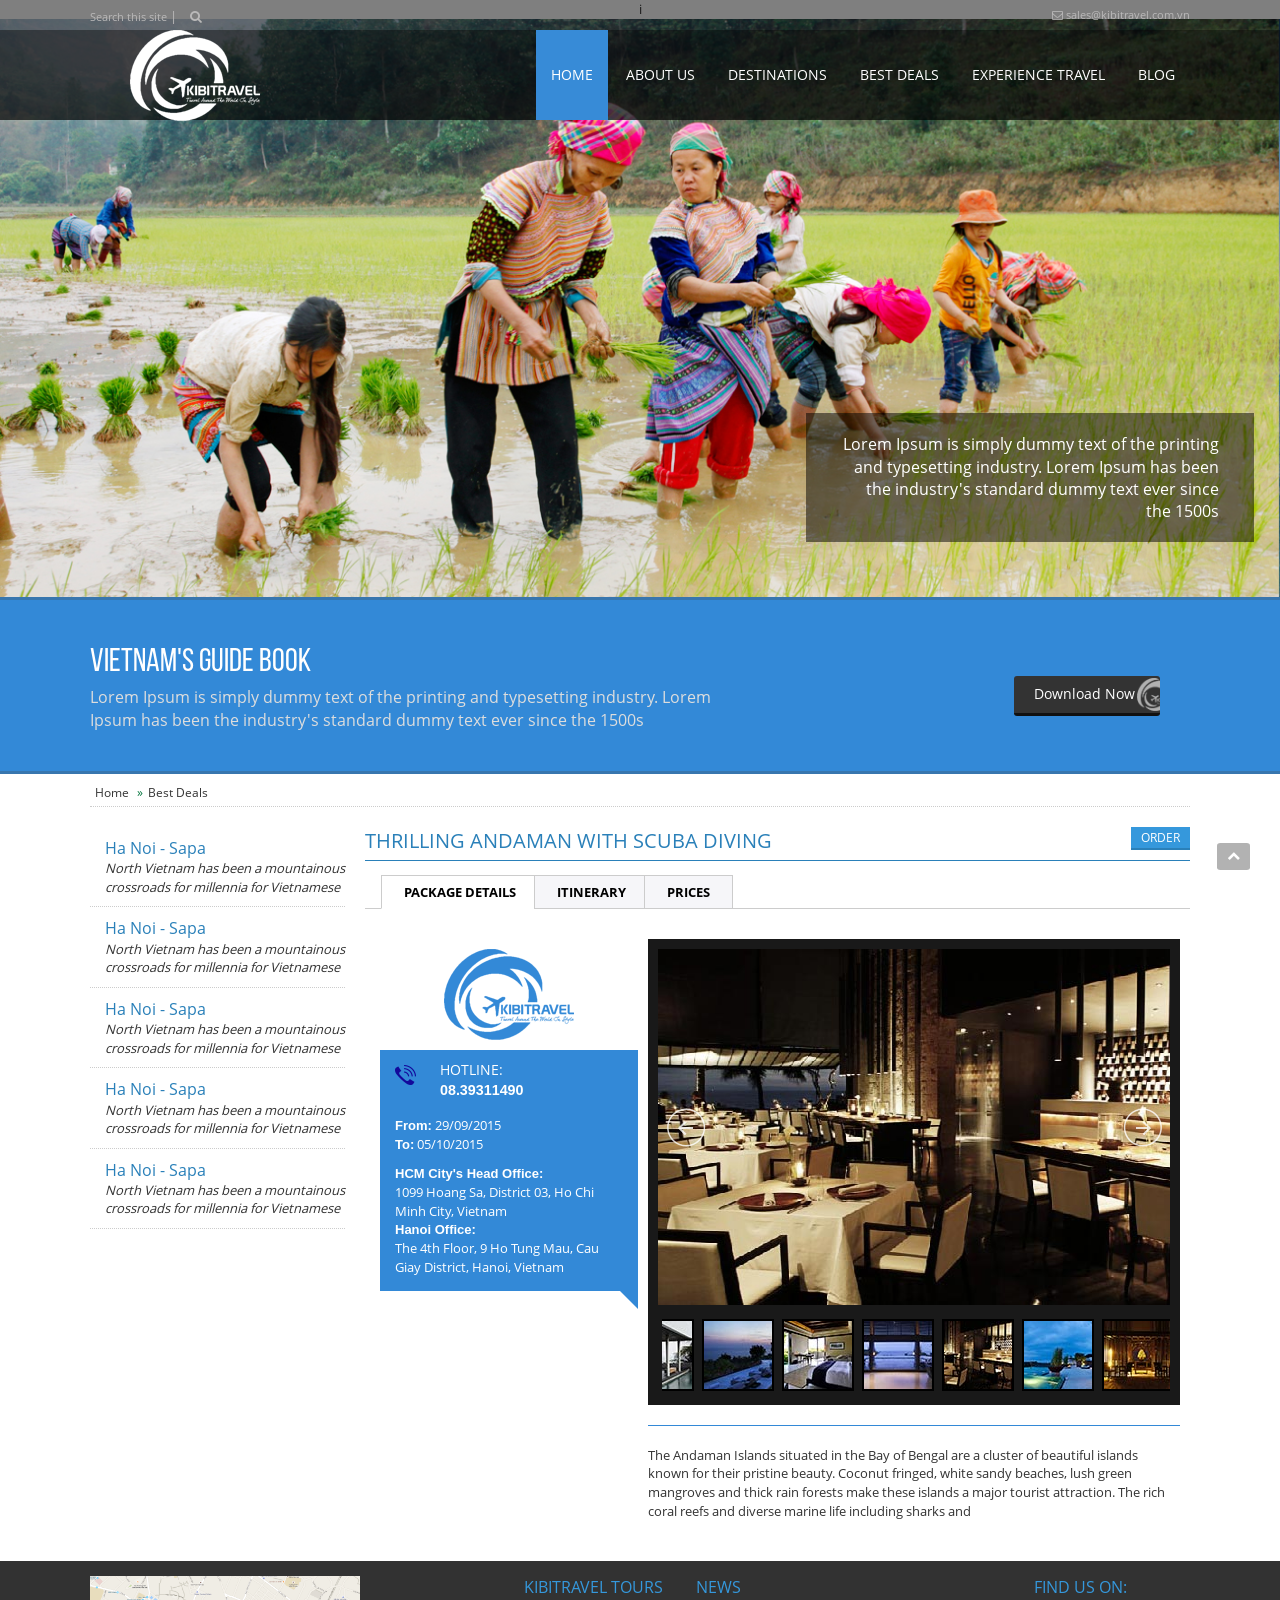
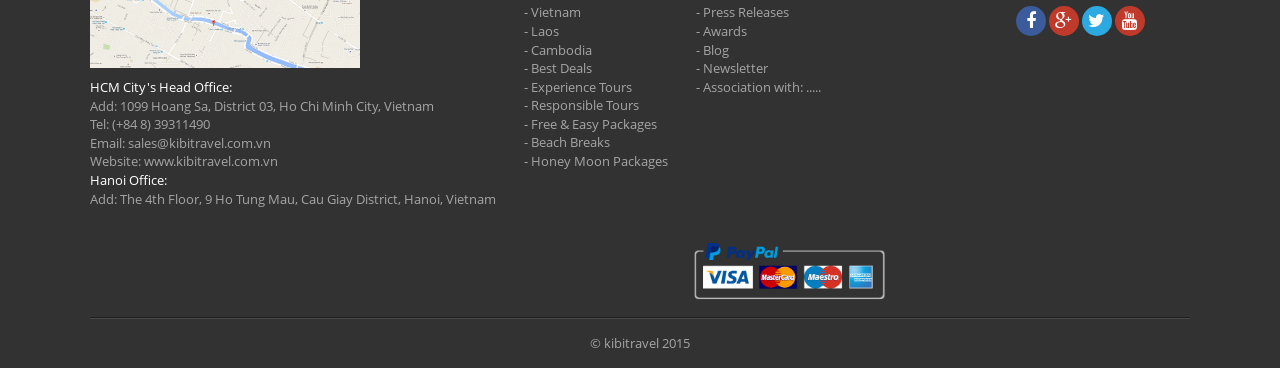
<file: detailbestdeals.htm>
﻿i<!DOCTYPE html PUBLIC "-//W3C//DTD XHTML 1.0 Transitional//EN" "http://www.w3.org/TR/xhtml1/DTD/xhtml1-transitional.dtd">
<html xmlns="http://www.w3.org/1999/xhtm" >
<head>
<title>Untitled Page</title>
<meta name="viewport" content="width=device-width, initial-scale=1">
<link rel="stylesheet" type="text/css" href="styles/styles.css"/>
<script type="text/javascript" src="scripts/jquery.min.1.11.2.js"></script>
</head>
<body >
<div class="top">
  <div class="container">
    <div class="search"> <span>Search this site </span> |
      <div class="trigger"><i class="fa fa-search"></i></div>
      <div class="popupSearch"  >
        <input type="text" alt="Tìm kiếm" class="txt-search " placeholder="Input search…">
        <a class="btn-search" ><i class="fa fa-search"></i></a> <a class="btn-close"><i class="fa fa-close"></i></a> </div>
    </div>
    <p><i class="fa fa-envelope-o"></i> sales@kibitravel.com.vn</p>
  </div>
</div>
<!---================HEADER===================-->
<header class="header" role="banner">
  <div class="container"> <span class="brand"><a href="index.htm"><img src="data/logo.png" /></a></span>
    <div class="navx"><a href="#" id="pull" class="clearfix"><i class="openIco fa fa-align-justify"></i> <i class="closeIco fa fa-remove"></i></a>
      <ul>
        <li class="active"><a href="index.htm">HOme</a> </li>
        <li><a href="detailnews.htm">About us</a> </li>
        <li><a href="destinations.htm">Destinations</a>
          <ul>
            <li><a href="#">Nullam quis risus</a>
              <ul>
                <li><a href="#">Nullam quis risus</a> </li>
                <li><a href="#">Nullam quis risus</a> </li>
                <li><a href="#">Nullam quis risus</a> </li>
              </ul>
            </li>
            <li><a href="#">Nullam quis risus</a> </li>
            <li><a href="#">Nullam quis risus</a> </li>
          </ul>
        </li>
        <li><a href="bestdeals.htm">Best Deals</a> </li>
        <li><a href="experience.htm">Experience Travel</a></li>
        <li><a href="#">Blog</a> </li>
      </ul>
    </div>
  </div>
</header>

<!---================SLIDER IMG===================-->
<figure class="slider" role="slider">
  <div class="slider-wrapper theme-default">
    <div id="slider" class="nivoSlider"> <a href="#"><img src="data/slide1.jpg" title="Lorem Ipsum is simply dummy text of the printing and typesetting industry. Lorem Ipsum has been the industry's standard dummy text ever since the 1500s "/></a> <a href="#"><img src="data/slide2.jpg" title="Hoi An   "/></a> </div>
  </div>
</figure>
<section class="download-guide-book">
  <div class="container">
    <h2 class="tt-dl">Vietnam's Guide Book</h2>
    <p class="caption-dl">Lorem Ipsum is simply dummy text of the printing and typesetting industry. Lorem Ipsum has been the industry's standard dummy text ever since the 1500s</p>
    <a class="btn-mn"> Download Now </a> </div>
</section>

<!---================MAIN===================-->
<main class="main" role="main">
  <div class="container">
    <nav class="breadcrumb">
      <ul>
        <li><a href="/trang-chu.htm">Home</a></li>
        <li><a href="/san-pham.htm">Best Deals</a></li>
      </ul>
    </nav>
    <section class="content">
      <div class="iblock detail-destination">
        <div class="col3 col-nav">
          <nav class="navy">
            <ul>
              <li><a>
                <h2 title="Diamond Bay Resort II">Ha Noi - Sapa</h2>
                <span title="Thiên đường nghỉ dưỡng"><i>North Vietnam has been a mountainous crossroads for millennia for Vietnamese</i></span> </a></li>
              <li><a>
                <h2 title="Diamond Bay Resort II">Ha Noi - Sapa</h2>
                <span title="Thiên đường nghỉ dưỡng"><i>North Vietnam has been a mountainous crossroads for millennia for Vietnamese</i></span> </a></li>
              <li><a>
                <h2 title="Diamond Bay Resort II">Ha Noi - Sapa</h2>
                <span title="Thiên đường nghỉ dưỡng"><i>North Vietnam has been a mountainous crossroads for millennia for Vietnamese</i></span> </a></li>
              <li><a>
                <h2 title="Diamond Bay Resort II">Ha Noi - Sapa</h2>
                <span title="Thiên đường nghỉ dưỡng"><i>North Vietnam has been a mountainous crossroads for millennia for Vietnamese</i></span> </a></li>
              <li><a>
                <h2 title="Diamond Bay Resort II">Ha Noi - Sapa</h2>
                <span title="Thiên đường nghỉ dưỡng"><i>North Vietnam has been a mountainous crossroads for millennia for Vietnamese</i></span> </a></li>
            </ul>
          </nav>
        </div>
        <div class="col9" style="padding:0"> 
        <h1 class="tt-detail tt-detail-deals">Thrilling Andaman with Scuba Diving <a class="btn-order" href="booktour.htm">Order</a></h1>
          <script type="text/javascript" src="scripts/tabcontent.js"></script>
          <link rel="stylesheet" type="text/css" href="styles/tabcontent3.css"/>
          <ul class="tabs" data-persist="true">
            <li><a href="#view1">Package Details</a></li>
            <li><a href="#view2">Itinerary</a></li>
            <li><a href="#view3">Prices</a></li>
          </ul>
          <div class="tabcontents">
            <div id="view1"> 
              <!--begin-->
              <div class="col4">
                <p class="brand-s"><img src="data/logo-s.png" /></p>
                <div class="box-hl-dt">
                  <p class="hotline-dt">HOTLINE:<BR />
                    <b>08.39311490</b></p>
                  <p class="date-from-2"> <b>From:</b> 29/09/2015<br />
                    <b>To:</b> 05/10/2015</p>
                  <p> <b>HCM City's Head Office:</b><br />
                    1099 Hoang Sa, District 03, Ho Chi Minh City, Vietnam</p>
                  <p><b>Hanoi Office:</b><br />
                    The 4th Floor, 9 Ho Tung Mau, Cau Giay District, Hanoi, Vietnam</p>
                  <i class="caret-bottom"></i> </div>
              </div>
              <div class="col8" style="padding-right:0; "> 
                <script type="text/javascript" src="scripts/jssor.js"></script> 
                <script type="text/javascript" src="scripts/jssor.slider.js"></script> 
                <script type="text/javascript" src="scripts/jsor-js.js"></script>
                <link rel="stylesheet" type="text/css" href="styles/jssor.css"/>
                <div class="bor-slider"  style="  background:#191919; padding:10px; height: 466px; "> 
                  <!-- Jssor Slider Begin --> 
                  <!-- To move inline styles to css file/block, please specify a class name for each element. -->
                  <div id="slider1_container" style="position: relative ; top: 0px; left: 0px; width: 100%;
        height: 456px; background: #191919; overflow: hidden; float:right; padding:10px"> 
                    
                    <!-- Slides Container -->
                    <div u="slides" style="cursor: move; position: absolute; left: 0px; top: 0px; width: 723px; height: 356px; overflow: hidden;">
                      <div> <img u="image" src="alila/01.jpg" /> <img u="thumb" src="alila/thumb-01.jpg" /> </div>
                      <div> <img u="image" src="alila/02.jpg" /> <img u="thumb" src="alila/thumb-02.jpg" /> </div>
                      <div> <img u="image" src="alila/03.jpg" /> <img u="thumb" src="alila/thumb-03.jpg" /> </div>
                      <div> <img u="image" src="alila/04.jpg" /> <img u="thumb" src="alila/thumb-04.jpg" /> </div>
                      <div> <img u="image" src="alila/05.jpg" /> <img u="thumb" src="alila/thumb-05.jpg" /> </div>
                      <div> <img u="image" src="alila/06.jpg" /> <img u="thumb" src="alila/thumb-06.jpg" /> </div>
                      <div> <img u="image" src="alila/07.jpg" /> <img u="thumb" src="alila/thumb-07.jpg" /> </div>
                      <div> <img u="image" src="alila/08.jpg" /> <img u="thumb" src="alila/thumb-08.jpg" /> </div>
                      <div> <img u="image" src="alila/09.jpg" /> <img u="thumb" src="alila/thumb-09.jpg" /> </div>
                      <div> <img u="image" src="alila/10.jpg" /> <img u="thumb" src="alila/thumb-10.jpg" /> </div>
                      <div> <img u="image" src="alila/11.jpg" /> <img u="thumb" src="alila/thumb-11.jpg" /> </div>
                      <div> <img u="image" src="alila/12.jpg" /> <img u="thumb" src="alila/thumb-12.jpg" /> </div>
                    </div>
                    
                    <!--#region Arrow Navigator Skin Begin --> 
                    <!-- Arrow Left --> 
                    <span u="arrowleft" class="jssora05l" style="top: 158px; left: 8px;"> </span> 
                    <!-- Arrow Right --> 
                    <span u="arrowright" class="jssora05r" style="top: 158px; right: 8px"> </span> 
                    <!--#endregion Arrow Navigator Skin End --> 
                    
                    <!--#region Thumbnail Navigator Skin Begin --> 
                    <!-- thumbnail navigator container -->
                    <div u="thumbnavigator" class="jssort01" style="left: 0px; bottom: 0px;"> 
                      <!-- Thumbnail Item Skin Begin -->
                      <div u="slides" style="cursor: default;">
                        <div u="prototype" class="p">
                          <div class=w>
                            <div u="thumbnailtemplate" class="t"></div>
                          </div>
                          <div class=c></div>
                        </div>
                      </div>
                      <!-- Thumbnail Item Skin End --> 
                    </div>
                    <!--#endregion Thumbnail Navigator Skin End --> 
                    
                    <!-- Jssor Slider End --> 
                  </div>
                </div>
                <article class="txt-destination"> The Andaman Islands situated in the Bay of Bengal are a cluster of beautiful islands known for their pristine beauty. Coconut fringed, white sandy beaches, lush green mangroves and thick rain forests make these islands a major tourist attraction. The rich coral reefs and diverse marine life including sharks and<br />
                
                </article>
              </div>
              <!--end--> 
            </div>
            <!-- /*end view*/-->
            <div id="view2" > 
              <div class="inner-view">
              <!--begin-->
              <p><b>Day 1</b></p>
              <p><b>Port Blair</b></p>
              <p><b>Meals:</b> Dinner</p>
              <p>Fly in to Port Blair. Yatra representative will meet and assist you at the Veer Savarkar Airport. Board the vehicles, drive to your hotel and check in.</p>
              <p>Later in the afternoon visit Cellular jail followed by light and sound show.</p>
              <p><strong>The Cellular Jail</strong> <em>(Closed on Mondays)</em> has a pride of place in India&rsquo;s freedom struggle. Many a stalwart were imprisoned here. Declared a national memorial, this three storey prison constructed by Britishers in 1906, is a pilgrimage destination for freedom fighters. This colossal edifice has mutely witnessed the most treacherous of inhumane atrocities borne by the convicts, who were mostly freedom fighters.</p>
              <p>The day draws to a gentle close with the <strong>Sound and Light Show</strong> at the historic Cellular Jail which gives you a vivid experience of its strong association with the freedom fighters and their struggle for independence. Overnight at the Hotel.</p>
              <br /><p><b>Day 2</b></p>
              <p><b>Port Blair - City Tour</b></p>
              <p><b>Meals:</b> Breakfast and Dinner</p>
              <p>Today after breakfast Visit <strong>Ross Island.</strong> Once the administrative headquarters of the British and capital of these Islands, the island is now under the Indian Navy. It stands now as a ruin of the bygone days with the old structures almost in debris. There is a small museum named 'Smritika', it holds photographs and the other antiques of the Britishers relevant to these islands. The island is famous for friendly flocks of Deer and lush green walking trails.</p>
              <p>Post Lunch visit <strong>Chatham </strong>is a tiny island with an old Sawmill. The island is connected by a bridge over a stretch of sea-water. It is also the major mainland - Island harbor. The other similar harbor is Haddo, which is nearby. British time Saw Mill at Chatham is one of the biggest and oldest in Asia. In the premises there is a small museum which offers an insight into lumbering activities through scale models and displayed decorative pieces made of famous woods like Padauk, Marble, Peauma, Gurjan, Satin Wood, etc.</p>
              <p><strong>Samundrika Naval Maritime Museum</strong> situated opposite to Andaman Teal House, Delanipur the museum is meant to create awareness on various aspects of oceanic environment. A good collection of shells, corals and a few species of colorful fishes found in these islands are on display. The place gives you an educational insight into the natural wonders of these islands.</p>
              <p>Your next stop over is at <strong>Anthropological Museum.</strong> These islands are inhabited by a variety of tribes that include four Negroid and two Mongoloid. Get a peek into their way of life. Museum depicts the life of the Paleolithic Islanders. It also houses the models of the aborigines and their tools. Overnight at the Hotel.</p>
              
              <!--end--> 
              </div>
            </div>
            <!-- /*end view*/-->
            
            <div id="view3"> 
              <!--begin--> 
              
              <!--end--> 
              
            </div>
            <!-- /*end view*/--> 
          </div>
        </div>
        <div class="col9" style="padding:0">
          
        </div>
      </div>
    </section>
    <!--end main content--> 
    
  </div>
</main>
<!---================FOOTER===================-->
<footer class="footer" role="contentinfo">
  <div class="container">
    <address class="address">
    <map>
      <img src="data/map.png" />
    </map>
    <p style="color:#fff">HCM City's Head Office:</p>
    Add: 1099 Hoang Sa, District 03, Ho Chi Minh City, Vietnam<br />
    Tel: (+84 8) 39311490<br />
    Email: sales@kibitravel.com.vn<br />
    Website: www.kibitravel.com.vn<br />
    <p style="color:#fff">Hanoi Office:</p>
    Add: The 4th Floor, 9 Ho Tung Mau, Cau Giay District, Hanoi, Vietnam<br />
    </address>
    <div class="col-ft">
      <p class="tt-ft">KIBITRAVEL TOURS</p>
      - Vietnam<br />
      - Laos<br />
      - Cambodia<br />
      - Best Deals<br />
      - Experience Tours<br />
      - Responsible Tours<br />
      - Free & Easy Packages<br />
      - Beach Breaks<br />
      - Honey Moon Packages<br />
    </div>
    <div class="col-ft">
      <p class="tt-ft">NEWS</p>
      - Press Releases<br />
      - Awards<br />
      - Blog<br />
      - Newsletter<br />
      - Association with: .....<br />
    </div>
    <!--/col ft-->
    <div class="col-ft f-right">
      <div class="social">
        <p class="tt-ft">FIND US ON:</p>
        <a class="facebook"><i class="fa fa-facebook"></i></a> <a class="google-plus"><i class="fa fa-google-plus"></i></a> <a class="twitter"><i class="fa fa-twitter"></i></a> <a class="youtube"><i class="fa fa-youtube"></i></a></div>
      <div class="fbs">
        <div class="fb-page fb_iframe_widget" data-href="https://www.facebook.com/pages/KIBITRAVEL/820610807975230" data-width="320" data-hide-cover="true" data-show-facepile="true" data-show-posts="false" fb-xfbml-state="rendered" fb-iframe-plugin-query="app_id=&amp;container_width=220&amp;hide_cover=true&amp;href=https%3A%2F%2Fwww.facebook.com%2Fpages%2FKIBITRAVEL%2F820610807975230&amp;locale=vi_VN&amp;sdk=joey&amp;show_facepile=true&amp;show_posts=false&amp;width=320"><span style="vertical-align: bottom; width: 220px; height: 246px;">
          <iframe name="f1f986228c" width="320px" height="1000px" frameborder="0" allowtransparency="true" allowfullscreen="true" scrolling="no" title="fb:page Facebook Social Plugin" src="http://www.facebook.com/v2.3/plugins/page.php?app_id=&amp;channel=http%3A%2F%2Fstatic.ak.facebook.com%2Fconnect%2Fxd_arbiter%2F6brUqVNoWO3.js%3Fversion%3D41%23cb%3Df21a62443%26domain%3Dkibitravel.com.vn%26origin%3Dhttp%253A%252F%252Fkibitravel.com.vn%252Ffba454d24%26relation%3Dparent.parent&amp;container_width=220&amp;hide_cover=true&amp;href=https%3A%2F%2Fwww.facebook.com%2Fpages%2FKIBITRAVEL%2F820610807975230&amp;locale=vi_VN&amp;sdk=joey&amp;show_facepile=true&amp;show_posts=false&amp;width=320" style="border: none; visibility: visible; width: 220px; height: 246px;" class=""></iframe>
          </span></div>
      </div>
    </div>
    <!--/col ft-->
    <p class="paypal"><img src="images/paypal.png" /></p>
    <p class="copyright"><span>© kibitravel 2015</span></p>
  </div>
</footer>

<!---===============javascript==================--> 
<script type="text/javascript" src="scripts/bxslider.js"></script> 
<script type="text/javascript" src="scripts/js.js"></script> 
<script type="text/javascript" src="scripts/jquery.nivo.slider.js"></script> 
<script src="scripts/wow.js"></script> 
<script>
new WOW().init();
</script> 
<script>
$().UItoTop({});
</script>
</body>
</html>
</file>
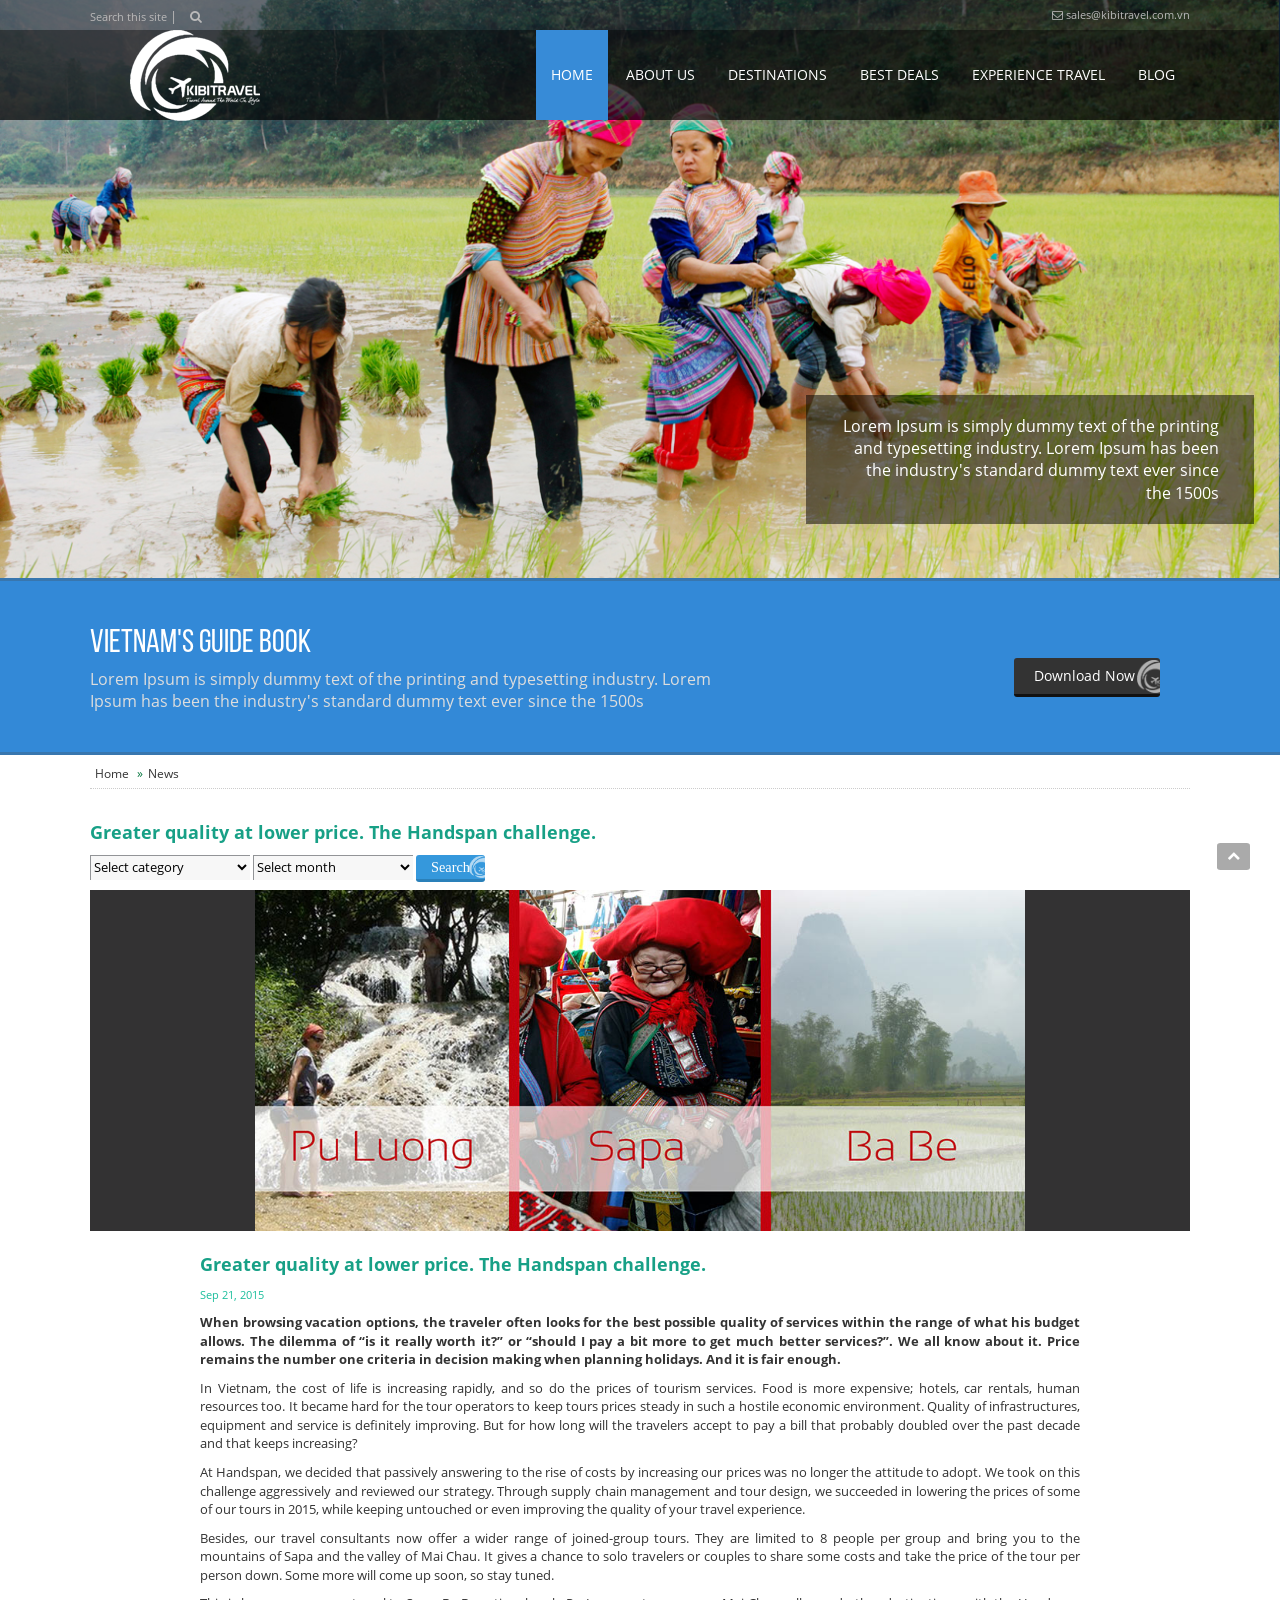
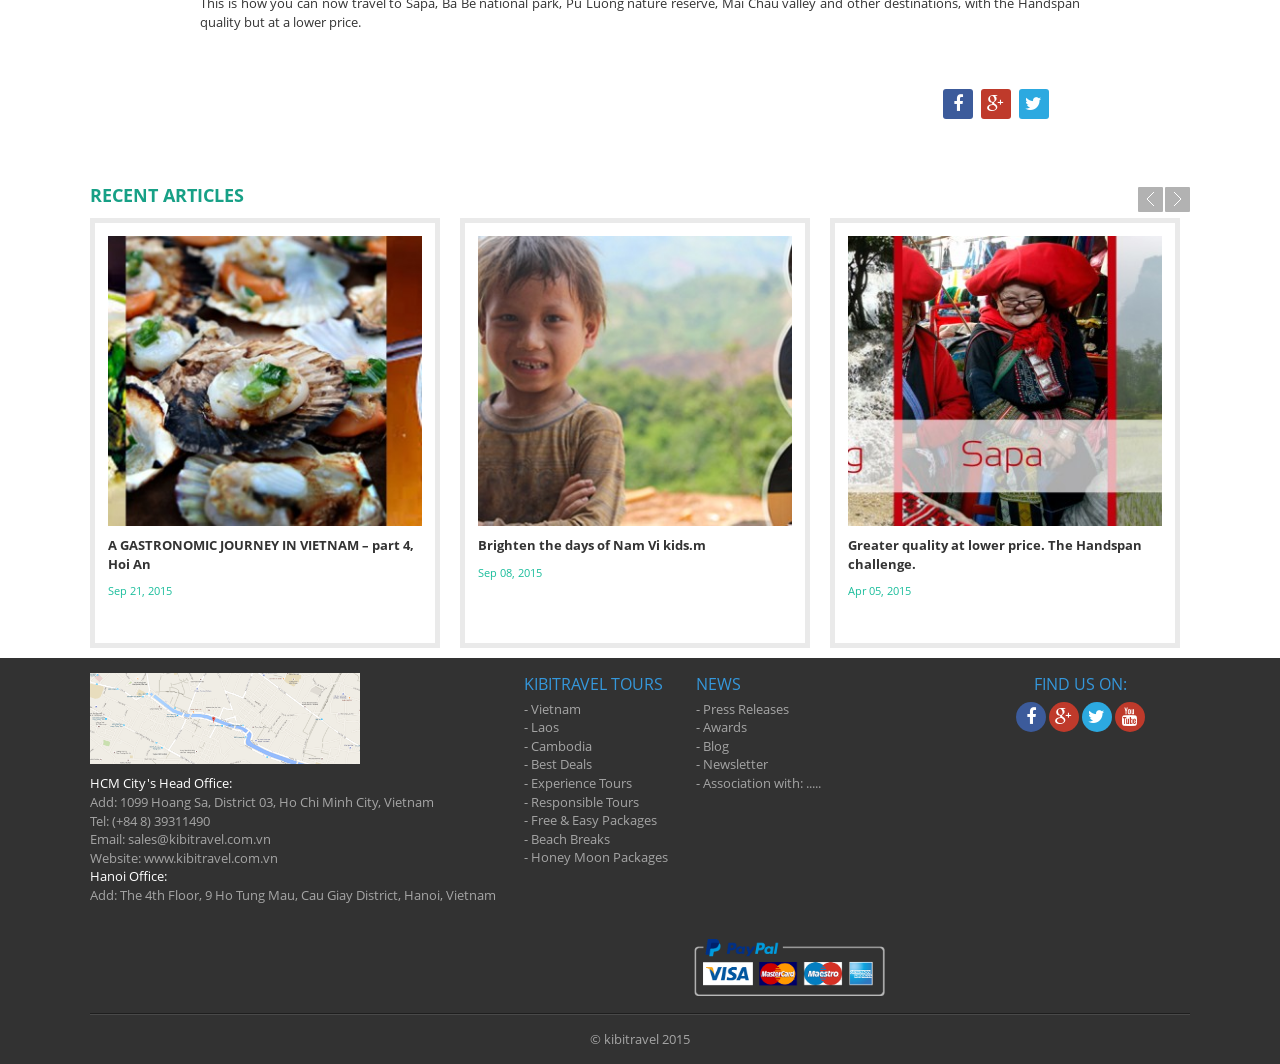
<file: detailblog.htm>
﻿<!DOCTYPE html PUBLIC "-//W3C//DTD XHTML 1.0 Transitional//EN" "http://www.w3.org/TR/xhtml1/DTD/xhtml1-transitional.dtd">
<html xmlns="http://www.w3.org/1999/xhtm" >
<head>
<title>Untitled Page</title>
<meta name="viewport" content="width=device-width, initial-scale=1">
<link rel="stylesheet" type="text/css" href="styles/styles.css"/>
<script type="text/javascript" src="scripts/jquery.min.1.11.2.js"></script>
</head>
<body>
<div class="top">
  <div class="container">
    <div class="search"> <span>Search this site </span> |
      <div class="trigger"><i class="fa fa-search"></i></div>
      <div class="popupSearch"  >
        <input type="text" alt="Tìm kiếm" class="txt-search " placeholder="Input search…">
        <a class="btn-search" ><i class="fa fa-search"></i></a> <a class="btn-close"><i class="fa fa-close"></i></a> </div>
    </div>
    <p><i class="fa fa-envelope-o"></i> sales@kibitravel.com.vn</p>
  </div>
</div>
<!---================HEADER===================-->
<header class="header" role="banner">
  <div class="container"> <span class="brand"><a href="index.htm"><img src="data/logo.png" /></a></span>
    <div class="navx"><a href="#" id="pull" class="clearfix"><i class="openIco fa fa-align-justify"></i> <i class="closeIco fa fa-remove"></i></a>
      <ul>
        <li class="active"><a href="index.htm">HOme</a> </li>
        <li><a href="detailnews.htm">About us</a> </li>
        <li><a href="destinations.htm">Destinations</a>
          <ul>
            <li><a href="#">Nullam quis risus</a>
              <ul>
                <li><a href="#">Nullam quis risus</a> </li>
                <li><a href="#">Nullam quis risus</a> </li>
                <li><a href="#">Nullam quis risus</a> </li>
              </ul>
            </li>
            <li><a href="#">Nullam quis risus</a> </li>
            <li><a href="#">Nullam quis risus</a> </li>
          </ul>
        </li>
        <li><a href="bestdeals.htm">Best Deals</a> </li>
        <li><a href="experience.htm">Experience Travel</a></li>
        <li><a href="#">Blog</a> </li>
      </ul>
    </div>
  </div>
</header>

<!---================SLIDER IMG===================-->
<figure class="slider" role="slider">
  <div class="slider-wrapper theme-default">
    <div id="slider" class="nivoSlider"> <a href="#"><img src="data/slide1.jpg" title="Lorem Ipsum is simply dummy text of the printing and typesetting industry. Lorem Ipsum has been the industry's standard dummy text ever since the 1500s "/></a> <a href="#"><img src="data/slide2.jpg" title="Hoi An   "/></a> </div>
  </div>
</figure>
<section class="download-guide-book">
  <div class="container">
    <h2 class="tt-dl">Vietnam's Guide Book</h2>
    <p class="caption-dl">Lorem Ipsum is simply dummy text of the printing and typesetting industry. Lorem Ipsum has been the industry's standard dummy text ever since the 1500s</p>
    <a class="btn-mn"> Download Now </a> </div>
</section>

<!---================MAIN===================-->
<main class="main" role="main">
  <div class="container">
    <nav class="breadcrumb">
      <ul>
        <li><a href="/trang-chu.htm">Home</a></li>
        <li><a href="/san-pham.htm">News</a></li>
      </ul>
    </nav>
    <section class="content">
      <article class="iblock detail-blog">
        <h1 class="tt-detail-blog">Greater quality at lower price. The Handspan challenge.</h1>
        <p class="search-blog">
          <select name="" class="slt-blog">
            <option value="">Select category</option>
            <option value="1">Latest travel news about Handspan and our region</option>
          </select>
          <select name="" class="slt-blog">
            <option value="0" selected="">Select month</option>
            <option value="01">01</option>
            <option value="02">02</option>
            <option value="03">03</option>
            <option value="04">04</option>
            <option value="05">05</option>
            <option value="06">06</option>
            <option value="07">07</option>
            <option value="08">08</option>
            <option value="09">09</option>
            <option value="10">10</option>
            <option value="11">11</option>
            <option value="12">12</option>
          </select>
          <button class="btn-bt btn-search-blog">Search</button>
        </p>
        <figure class="img-detail-bolg"><img src="data/blog/b6.jpg" /></figure>
        <div class="inner-detail-blog">
          <p class="tt-detail-blog">Greater quality at lower price. The Handspan challenge.</p>
          <p class="date-time-news-blog">Sep 21, 2015</p>
          
          <!-- begin-->
          <p><b>When browsing vacation options, the traveler often looks for the best possible quality of services within the range of what his budget allows. The dilemma of “is it really worth it?” or “should I pay a bit more to get much better services?”. We all know about it. Price remains the number one criteria in decision making when planning holidays. And it is fair enough.</b></p>
          </strong>
          <p>In Vietnam, the cost of life is increasing rapidly, and so do the prices of tourism services. Food is more expensive; hotels, car rentals, human resources too. It became hard for the tour operators to keep tours prices steady in such a hostile economic environment. Quality of infrastructures, equipment and service is definitely improving. But for how long will the travelers accept to pay a bill that probably doubled over the past decade and that keeps increasing?</p>
          <p>At Handspan, we decided that passively answering to the rise of costs by increasing our prices was no longer the attitude to adopt. We took on this challenge aggressively and reviewed our strategy. Through supply chain management and tour design, we succeeded in lowering the prices of some of our tours in 2015, while keeping untouched or even improving the quality of your travel experience.</p>
          <p>Besides, our travel consultants now offer a wider range of joined-group tours. They are limited to 8 people per group and bring you to the mountains of Sapa and the valley of Mai Chau. It gives a chance to solo travelers or couples to share some costs and take the price of the tour per person down. Some more will come up soon, so stay tuned.</p>
          <p>This is how you can now travel to <a >Sapa, Ba Be national park, Pu Luong nature reserve, Mai Chau valley</a> and other destinations, with the Handspan quality but at a lower price.</p>
          <!-- end-->
          <p class="social-blog"><a class="facebook"><i class="fa fa-facebook"></i></a> <a class="google-plus"><i class="fa fa-google-plus"></i></a> <a class="twitter"><i class="fa fa-twitter"></i></a> </p>
        </div>
      </article>
      <script type="text/javascript">
			$(document).ready(function(){
			  $('.slider7').bxSlider({
				 
				slideWidth: 350,
				minSlides: 1,
				moveSlides: 1,
				maxSlides: 4,
				slideMargin: 20,
				auto: false,
				speed: 2000,
				controls: true,
				pause: 2000,
			  });
			});
			</script>
            <p class="tt-detail-blog">RECENT ARTICLES</p>
      <div class="slide-news slide-blog">
        <div class="slider7">
          <div class="slide">
            <article class="media-blog">
              <figure class="photo-media-blog"><a href="detailblog.htm"><img src="data/blog/b1.jpg" /></a></figure>
              <div class="text-media-blog">
                <h2 class="tt-media-blog"> <a>A GASTRONOMIC JOURNEY IN VIETNAM – part 4, Hoi An</a></h2>
                <p class="date-time-news-blog">Sep 21, 2015</p>
              </div>
            </article>
            <!--end articale--> 
          </div>
          <!--end slide-->
          <div class="slide">
            <article class="media-blog">
              <figure class="photo-media-blog"><a href="detailblog.htm"><img src="data/blog/b3.jpg" /></a></figure>
              <div class="text-media-blog">
                <h2 class="tt-media-blog"> <a>Brighten the days of Nam Vi kids.m</a></h2>
                <p class="date-time-news-blog">Sep 08, 2015</p>
              </div>
            </article>
            <!--end articale--> 
          </div>
          <!--end slide-->
          
          <div class="slide">
            <article class="media-blog">
              <figure class="photo-media-blog"><a href="detailblog.htm"><img src="data/blog/b4.jpg" /></a></figure>
              <div class="text-media-blog">
                <h2 class="tt-media-blog"> <a>Greater quality at lower price. The Handspan challenge.</a></h2>
                <p class="date-time-news-blog">Apr 05, 2015</p>
              </div>
            </article>
            <!--end articale--> 
          </div>
          <!--end slide-->
          
          <div class="slide">
            <article class="media-blog">
              <figure class="photo-media-blog"><a href="detailblog.htm"><img src="data/blog/b5.jpg" /></a></figure>
              <div class="text-media-blog">
                <h2 class="tt-media-blog"> <a>How may the new Vietnam visa exemption affect tourism?</a></h2>
                <p class="date-time-news-blog">Sep 10, 2015</p>
              </div>
            </article>
            <!--end articale--> 
          </div>
          <!--end slide--> 
          
        </div>
      </div>
    </section>
    <!--end main content--> 
    
  </div>
</main>
<!---================FOOTER===================-->
<footer class="footer" role="contentinfo">
  <div class="container">
    <address class="address">
    <map>
      <img src="data/map.png" />
    </map>
    <p style="color:#fff">HCM City's Head Office:</p>
    Add: 1099 Hoang Sa, District 03, Ho Chi Minh City, Vietnam<br />
    Tel: (+84 8) 39311490<br />
    Email: sales@kibitravel.com.vn<br />
    Website: www.kibitravel.com.vn<br />
    <p style="color:#fff">Hanoi Office:</p>
    Add: The 4th Floor, 9 Ho Tung Mau, Cau Giay District, Hanoi, Vietnam<br />
    </address>
    <div class="col-ft">
      <p class="tt-ft">KIBITRAVEL TOURS</p>
      - Vietnam<br />
      - Laos<br />
      - Cambodia<br />
      - Best Deals<br />
      - Experience Tours<br />
      - Responsible Tours<br />
      - Free & Easy Packages<br />
      - Beach Breaks<br />
      - Honey Moon Packages<br />
    </div>
    <div class="col-ft">
      <p class="tt-ft">NEWS</p>
      - Press Releases<br />
      - Awards<br />
      - Blog<br />
      - Newsletter<br />
      - Association with: .....<br />
    </div>
    <!--/col ft-->
    <div class="col-ft f-right">
      <div class="social">
        <p class="tt-ft">FIND US ON:</p>
        <a class="facebook"><i class="fa fa-facebook"></i></a> <a class="google-plus"><i class="fa fa-google-plus"></i></a> <a class="twitter"><i class="fa fa-twitter"></i></a> <a class="youtube"><i class="fa fa-youtube"></i></a></div>
      <div class="fbs">
        <div class="fb-page fb_iframe_widget" data-href="https://www.facebook.com/pages/KIBITRAVEL/820610807975230" data-width="320" data-hide-cover="true" data-show-facepile="true" data-show-posts="false" fb-xfbml-state="rendered" fb-iframe-plugin-query="app_id=&amp;container_width=220&amp;hide_cover=true&amp;href=https%3A%2F%2Fwww.facebook.com%2Fpages%2FKIBITRAVEL%2F820610807975230&amp;locale=vi_VN&amp;sdk=joey&amp;show_facepile=true&amp;show_posts=false&amp;width=320"><span style="vertical-align: bottom; width: 220px; height: 246px;">
          <iframe name="f1f986228c" width="320px" height="1000px" frameborder="0" allowtransparency="true" allowfullscreen="true" scrolling="no" title="fb:page Facebook Social Plugin" src="http://www.facebook.com/v2.3/plugins/page.php?app_id=&amp;channel=http%3A%2F%2Fstatic.ak.facebook.com%2Fconnect%2Fxd_arbiter%2F6brUqVNoWO3.js%3Fversion%3D41%23cb%3Df21a62443%26domain%3Dkibitravel.com.vn%26origin%3Dhttp%253A%252F%252Fkibitravel.com.vn%252Ffba454d24%26relation%3Dparent.parent&amp;container_width=220&amp;hide_cover=true&amp;href=https%3A%2F%2Fwww.facebook.com%2Fpages%2FKIBITRAVEL%2F820610807975230&amp;locale=vi_VN&amp;sdk=joey&amp;show_facepile=true&amp;show_posts=false&amp;width=320" style="border: none; visibility: visible; width: 220px; height: 246px;" class=""></iframe>
          </span></div>
      </div>
    </div>
    <!--/col ft-->
    <p class="paypal"><img src="images/paypal.png" /></p>
    <p class="copyright"><span>© kibitravel 2015</span></p>
  </div>
</footer>

<!---===============javascript==================--> 
<script type="text/javascript" src="scripts/bxslider.js"></script> 
<script type="text/javascript" src="scripts/js.js"></script> 
<script type="text/javascript" src="scripts/jquery.nivo.slider.js"></script> 
<script src="scripts/wow.js"></script> 
<script>
new WOW().init();
</script> 
<script>
$().UItoTop({});
</script>
</body>
</html>
</file>
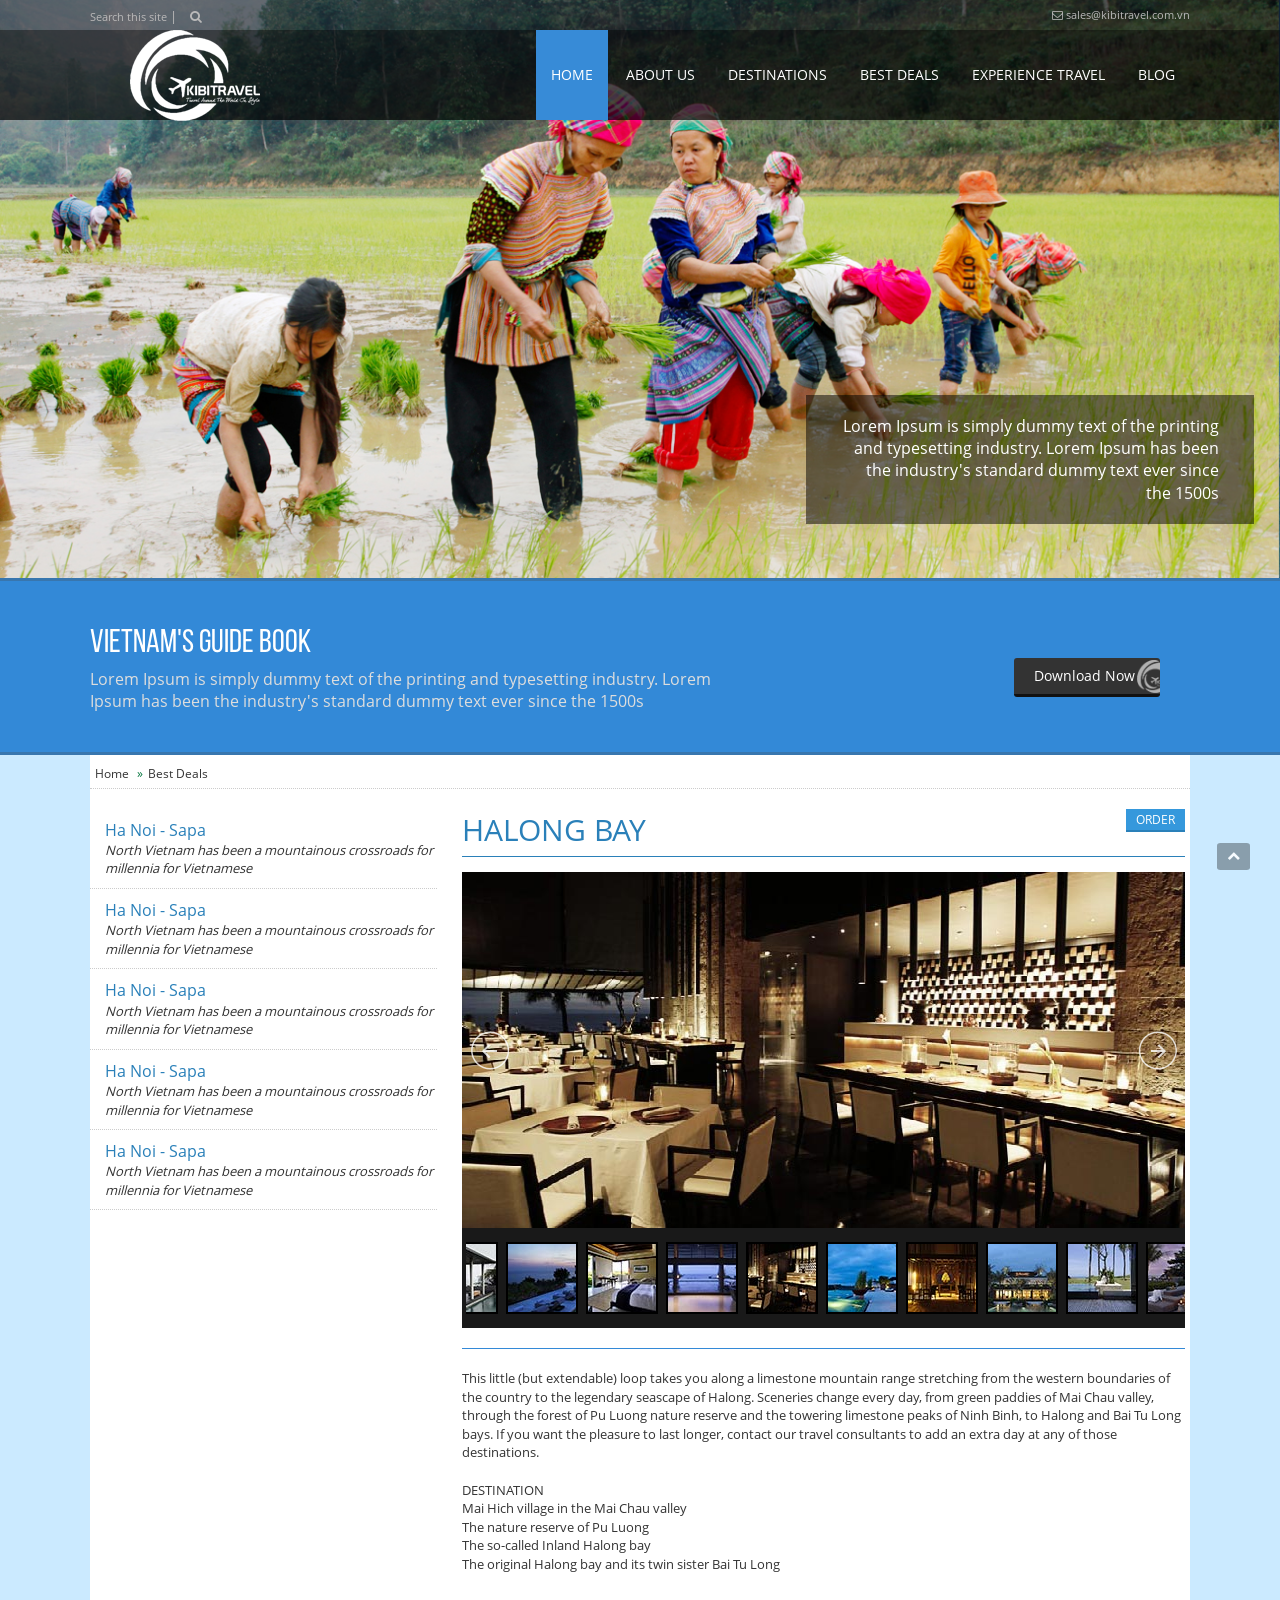
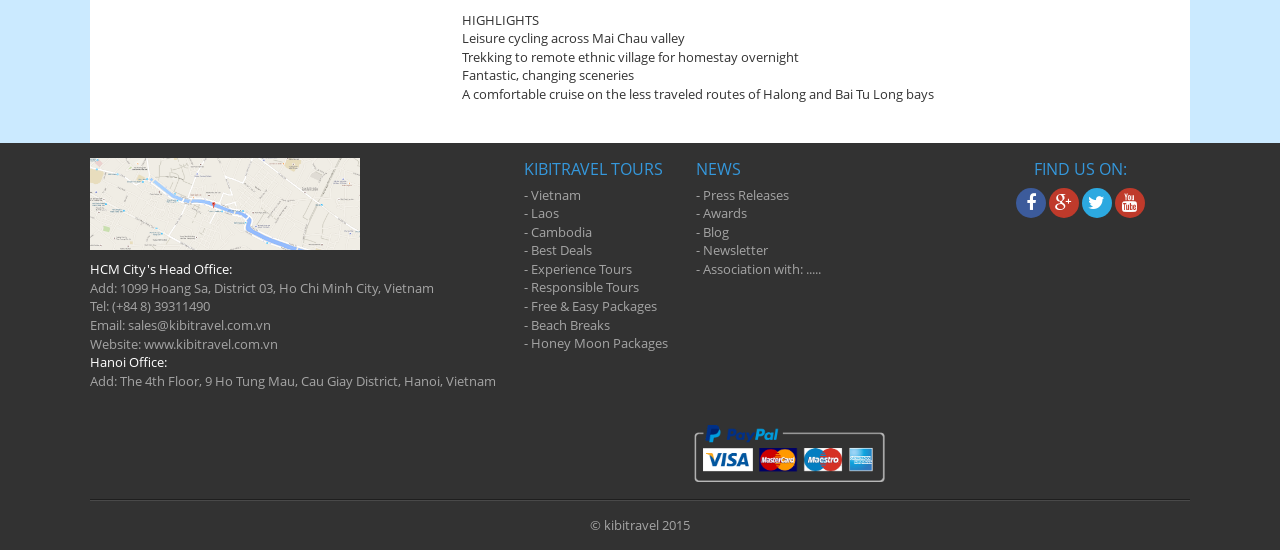
<file: detaildestination-2.htm>
﻿<!DOCTYPE html PUBLIC "-//W3C//DTD XHTML 1.0 Transitional//EN" "http://www.w3.org/TR/xhtml1/DTD/xhtml1-transitional.dtd">
<html xmlns="http://www.w3.org/1999/xhtm" >
<head>
<title>Untitled Page</title>
<meta name="viewport" content="width=device-width, initial-scale=1">
<link rel="stylesheet" type="text/css" href="styles/styles.css"/>
<script type="text/javascript" src="scripts/jquery.min.1.11.2.js"></script>
</head>
<body class="bg">
<div class="top">
  <div class="container">
    <div class="search"> <span>Search this site </span> |
      <div class="trigger"><i class="fa fa-search"></i></div>
      <div class="popupSearch"  >
        <input type="text" alt="Tìm kiếm" class="txt-search " placeholder="Input search…">
        <a class="btn-search" ><i class="fa fa-search"></i></a> <a class="btn-close"><i class="fa fa-close"></i></a> </div>
    </div>
    <p><i class="fa fa-envelope-o"></i> sales@kibitravel.com.vn</p>
  </div>
</div>
<!---================HEADER===================-->
<header class="header" role="banner">
  <div class="container"> <span class="brand"><a href="index.htm"><img src="data/logo.png" /></a></span>
    <div class="navx"><a href="#" id="pull" class="clearfix"><i class="openIco fa fa-align-justify"></i> <i class="closeIco fa fa-remove"></i></a>
      <ul>
        <li class="active"><a href="index.htm">HOme</a> </li>
        <li><a href="detailnews.htm">About us</a> </li>
        <li><a href="destinations.htm">Destinations</a>
          <ul>
            <li><a href="#">Nullam quis risus</a>
              <ul>
                <li><a href="#">Nullam quis risus</a> </li>
                <li><a href="#">Nullam quis risus</a> </li>
                <li><a href="#">Nullam quis risus</a> </li>
              </ul>
            </li>
            <li><a href="#">Nullam quis risus</a> </li>
            <li><a href="#">Nullam quis risus</a> </li>
          </ul>
        </li>
        <li><a href="bestdeals.htm">Best Deals</a> </li>
        <li><a href="#">Experience Travel</a></li>
        <li><a href="#">Blog</a> </li>
      </ul>
    </div>
  </div>
</header>

<!---================SLIDER IMG===================-->
<figure class="slider" role="slider">
  <div class="slider-wrapper theme-default">
    <div id="slider" class="nivoSlider"> <a href="#"><img src="data/slide1.jpg" title="Lorem Ipsum is simply dummy text of the printing and typesetting industry. Lorem Ipsum has been the industry's standard dummy text ever since the 1500s "/></a> <a href="#"><img src="data/slide2.jpg" title="Hoi An   "/></a> </div>
  </div>
</figure>
<section class="download-guide-book">
  <div class="container">
    <h2 class="tt-dl">Vietnam's Guide Book</h2>
    <p class="caption-dl">Lorem Ipsum is simply dummy text of the printing and typesetting industry. Lorem Ipsum has been the industry's standard dummy text ever since the 1500s</p>
    <a class="btn-mn"> Download Now </a> </div>
</section>

<!---================MAIN===================-->
<main class="main" role="main">
  <div class="container">
    <nav class="breadcrumb">
      <ul>
        <li><a href="/trang-chu.htm">Home</a></li>
        <li><a href="/san-pham.htm">Best Deals</a></li>
      </ul>
    </nav>
    <section class="content">
      <div class="iblock detail-destination">
        <div class="col4 col-nav">
          <nav class="navy">
            <ul>
              <li><a>
                <h2 title="Diamond Bay Resort II">Ha Noi - Sapa</h2>
                <span title="Thiên đường nghỉ dưỡng"><i>North Vietnam has been a mountainous crossroads for millennia for Vietnamese</i></span> </a></li>
              <li><a>
                <h2 title="Diamond Bay Resort II">Ha Noi - Sapa</h2>
                <span title="Thiên đường nghỉ dưỡng"><i>North Vietnam has been a mountainous crossroads for millennia for Vietnamese</i></span> </a></li>
              <li><a>
                <h2 title="Diamond Bay Resort II">Ha Noi - Sapa</h2>
                <span title="Thiên đường nghỉ dưỡng"><i>North Vietnam has been a mountainous crossroads for millennia for Vietnamese</i></span> </a></li>
              <li><a>
                <h2 title="Diamond Bay Resort II">Ha Noi - Sapa</h2>
                <span title="Thiên đường nghỉ dưỡng"><i>North Vietnam has been a mountainous crossroads for millennia for Vietnamese</i></span> </a></li>
              <li><a>
                <h2 title="Diamond Bay Resort II">Ha Noi - Sapa</h2>
                <span title="Thiên đường nghỉ dưỡng"><i>North Vietnam has been a mountainous crossroads for millennia for Vietnamese</i></span> </a></li>
            </ul>
          </nav>
        </div>
        <div class="col8">
          <h1 class="tt-detail">Halong Bay <a class="btn-order" href="booktour.htm">Order</a></h1>
          <script type="text/javascript" src="scripts/jssor.js"></script> 
          <script type="text/javascript" src="scripts/jssor.slider.js"></script> 
          <script type="text/javascript" src="scripts/jsor-js.js"></script>
          <link rel="stylesheet" type="text/css" href="styles/jssor.css"/>
          <!-- Jssor Slider Begin --> 
          <!-- To move inline styles to css file/block, please specify a class name for each element. -->
          <div id="slider1_container" style="position: relative ; top: 0px; left: 0px; width: 100%;
        height: 456px; background: #191919; overflow: hidden; float:right"> 
            
            <!-- Slides Container -->
            <div u="slides" style="cursor: move; position: absolute; left: 0px; top: 0px; width: 723px; height: 356px; overflow: hidden;">
              <div> <img u="image" src="alila/01.jpg" /> <img u="thumb" src="alila/thumb-01.jpg" /> </div>
              <div> <img u="image" src="alila/02.jpg" /> <img u="thumb" src="alila/thumb-02.jpg" /> </div>
              <div> <img u="image" src="alila/03.jpg" /> <img u="thumb" src="alila/thumb-03.jpg" /> </div>
              <div> <img u="image" src="alila/04.jpg" /> <img u="thumb" src="alila/thumb-04.jpg" /> </div>
              <div> <img u="image" src="alila/05.jpg" /> <img u="thumb" src="alila/thumb-05.jpg" /> </div>
              <div> <img u="image" src="alila/06.jpg" /> <img u="thumb" src="alila/thumb-06.jpg" /> </div>
              <div> <img u="image" src="alila/07.jpg" /> <img u="thumb" src="alila/thumb-07.jpg" /> </div>
              <div> <img u="image" src="alila/08.jpg" /> <img u="thumb" src="alila/thumb-08.jpg" /> </div>
              <div> <img u="image" src="alila/09.jpg" /> <img u="thumb" src="alila/thumb-09.jpg" /> </div>
              <div> <img u="image" src="alila/10.jpg" /> <img u="thumb" src="alila/thumb-10.jpg" /> </div>
              <div> <img u="image" src="alila/11.jpg" /> <img u="thumb" src="alila/thumb-11.jpg" /> </div>
              <div> <img u="image" src="alila/12.jpg" /> <img u="thumb" src="alila/thumb-12.jpg" /> </div>
            </div>
            
            <!--#region Arrow Navigator Skin Begin --> 
            <!-- Arrow Left --> 
            <span u="arrowleft" class="jssora05l" style="top: 158px; left: 8px;"> </span> 
            <!-- Arrow Right --> 
            <span u="arrowright" class="jssora05r" style="top: 158px; right: 8px"> </span> 
            <!--#endregion Arrow Navigator Skin End --> 
            
            <!--#region Thumbnail Navigator Skin Begin --> 
            <!-- thumbnail navigator container -->
            <div u="thumbnavigator" class="jssort01" style="left: 0px; bottom: 0px;"> 
              <!-- Thumbnail Item Skin Begin -->
              <div u="slides" style="cursor: default;">
                <div u="prototype" class="p">
                  <div class=w>
                    <div u="thumbnailtemplate" class="t"></div>
                  </div>
                  <div class=c></div>
                </div>
              </div>
              <!-- Thumbnail Item Skin End --> 
            </div>
            <!--#endregion Thumbnail Navigator Skin End --> 
            
            <!-- Jssor Slider End --> 
            
          </div>
          <article class="txt-destination"> This little (but extendable) loop takes you along a limestone mountain range stretching from the western boundaries of the country to the legendary seascape of Halong. Sceneries change every day, from green paddies of Mai Chau valley, through the forest of Pu Luong nature reserve and the towering limestone peaks of Ninh Binh, to Halong and Bai Tu Long bays. If you want the pleasure to last longer, contact our travel consultants to add an extra day at any of those destinations. <br />
            <br />
            DESTINATION <br />
            Mai Hich village in the Mai Chau valley<br />
            The nature reserve of Pu Luong<br />
            The so-called Inland Halong bay<br />
            The original Halong bay and its twin sister Bai Tu Long<br />
            <br />
            <br />
            HIGHLIGHTS <br />
            Leisure cycling across Mai Chau valley<br />
            Trekking to remote ethnic village for homestay overnight<br />
            Fantastic, changing sceneries<br />
            A comfortable cruise on the less traveled routes of Halong and Bai Tu Long bays<br />
          </article>
        </div>
      </div>
    </section>
    <!--end main content--> 
    
  </div>
</main>
<!---================FOOTER===================-->
<footer class="footer" role="contentinfo">
  <div class="container">
    <address class="address">
    <map>
      <img src="data/map.png" />
    </map>
    <p style="color:#fff">HCM City's Head Office:</p>
    Add: 1099 Hoang Sa, District 03, Ho Chi Minh City, Vietnam<br />
    Tel: (+84 8) 39311490<br />
    Email: sales@kibitravel.com.vn<br />
    Website: www.kibitravel.com.vn<br />
    <p style="color:#fff">Hanoi Office:</p>
    Add: The 4th Floor, 9 Ho Tung Mau, Cau Giay District, Hanoi, Vietnam<br />
    </address>
    <div class="col-ft">
      <p class="tt-ft">KIBITRAVEL TOURS</p>
      - Vietnam<br />
      - Laos<br />
      - Cambodia<br />
      - Best Deals<br />
      - Experience Tours<br />
      - Responsible Tours<br />
      - Free & Easy Packages<br />
      - Beach Breaks<br />
      - Honey Moon Packages<br />
    </div>
    <div class="col-ft">
      <p class="tt-ft">NEWS</p>
      - Press Releases<br />
      - Awards<br />
      - Blog<br />
      - Newsletter<br />
      - Association with: .....<br />
    </div>
    <!--/col ft-->
    <div class="col-ft f-right">
      <div class="social">
        <p class="tt-ft">FIND US ON:</p>
        <a class="facebook"><i class="fa fa-facebook"></i></a> <a class="google-plus"><i class="fa fa-google-plus"></i></a> <a class="twitter"><i class="fa fa-twitter"></i></a> <a class="youtube"><i class="fa fa-youtube"></i></a></div>
      <div class="fbs">
        <div class="fb-page fb_iframe_widget" data-href="https://www.facebook.com/pages/KIBITRAVEL/820610807975230" data-width="320" data-hide-cover="true" data-show-facepile="true" data-show-posts="false" fb-xfbml-state="rendered" fb-iframe-plugin-query="app_id=&amp;container_width=220&amp;hide_cover=true&amp;href=https%3A%2F%2Fwww.facebook.com%2Fpages%2FKIBITRAVEL%2F820610807975230&amp;locale=vi_VN&amp;sdk=joey&amp;show_facepile=true&amp;show_posts=false&amp;width=320"><span style="vertical-align: bottom; width: 220px; height: 246px;">
          <iframe name="f1f986228c" width="320px" height="1000px" frameborder="0" allowtransparency="true" allowfullscreen="true" scrolling="no" title="fb:page Facebook Social Plugin" src="http://www.facebook.com/v2.3/plugins/page.php?app_id=&amp;channel=http%3A%2F%2Fstatic.ak.facebook.com%2Fconnect%2Fxd_arbiter%2F6brUqVNoWO3.js%3Fversion%3D41%23cb%3Df21a62443%26domain%3Dkibitravel.com.vn%26origin%3Dhttp%253A%252F%252Fkibitravel.com.vn%252Ffba454d24%26relation%3Dparent.parent&amp;container_width=220&amp;hide_cover=true&amp;href=https%3A%2F%2Fwww.facebook.com%2Fpages%2FKIBITRAVEL%2F820610807975230&amp;locale=vi_VN&amp;sdk=joey&amp;show_facepile=true&amp;show_posts=false&amp;width=320" style="border: none; visibility: visible; width: 220px; height: 246px;" class=""></iframe>
          </span></div>
      </div>
    </div>
    <!--/col ft-->
    <p class="paypal"><img src="images/paypal.png" /></p>
    <p class="copyright"><span>© kibitravel 2015</span></p>
  </div>
</footer>

<!---===============javascript==================--> 
<script type="text/javascript" src="scripts/bxslider.js"></script> 
<script type="text/javascript" src="scripts/js.js"></script> 
<script type="text/javascript" src="scripts/jquery.nivo.slider.js"></script> 
<script src="scripts/wow.js"></script> 
<script>
new WOW().init();
</script> 
<script>
$().UItoTop({});
</script>
</body>
</html>
</file>
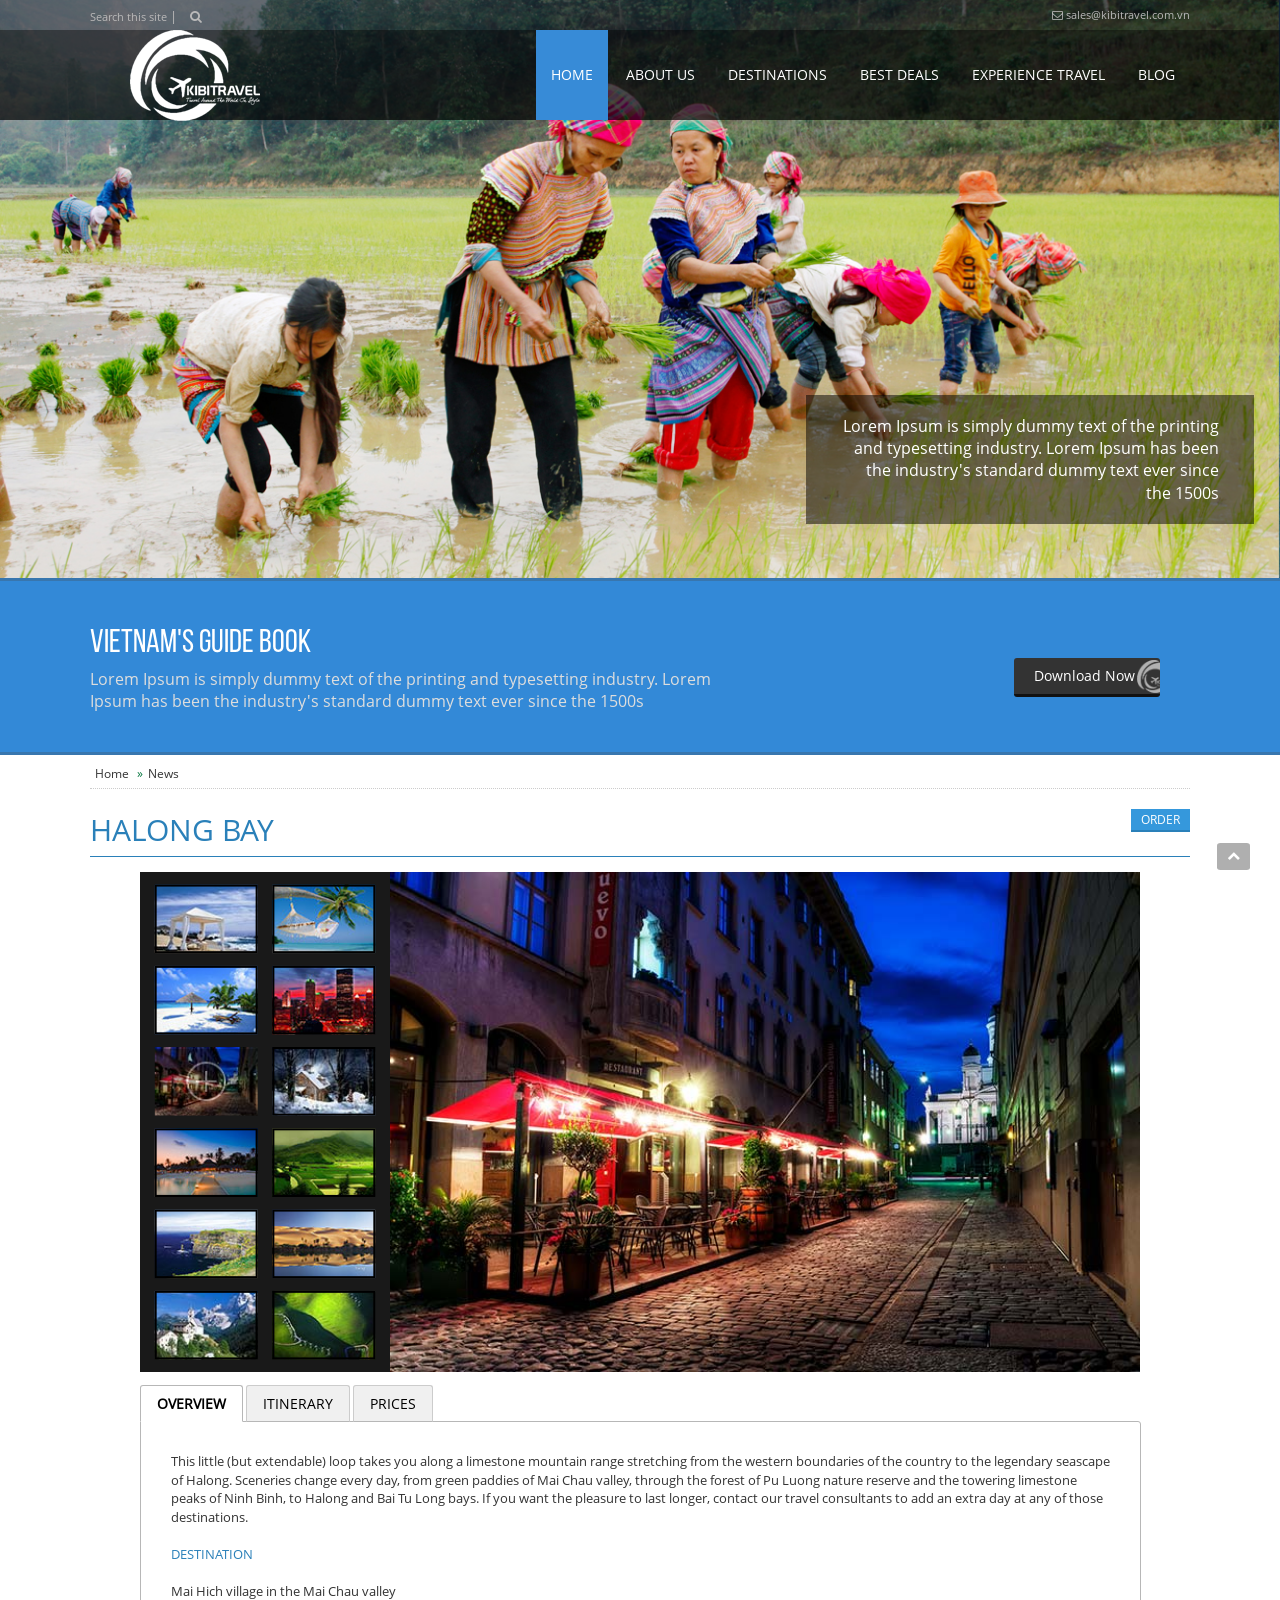
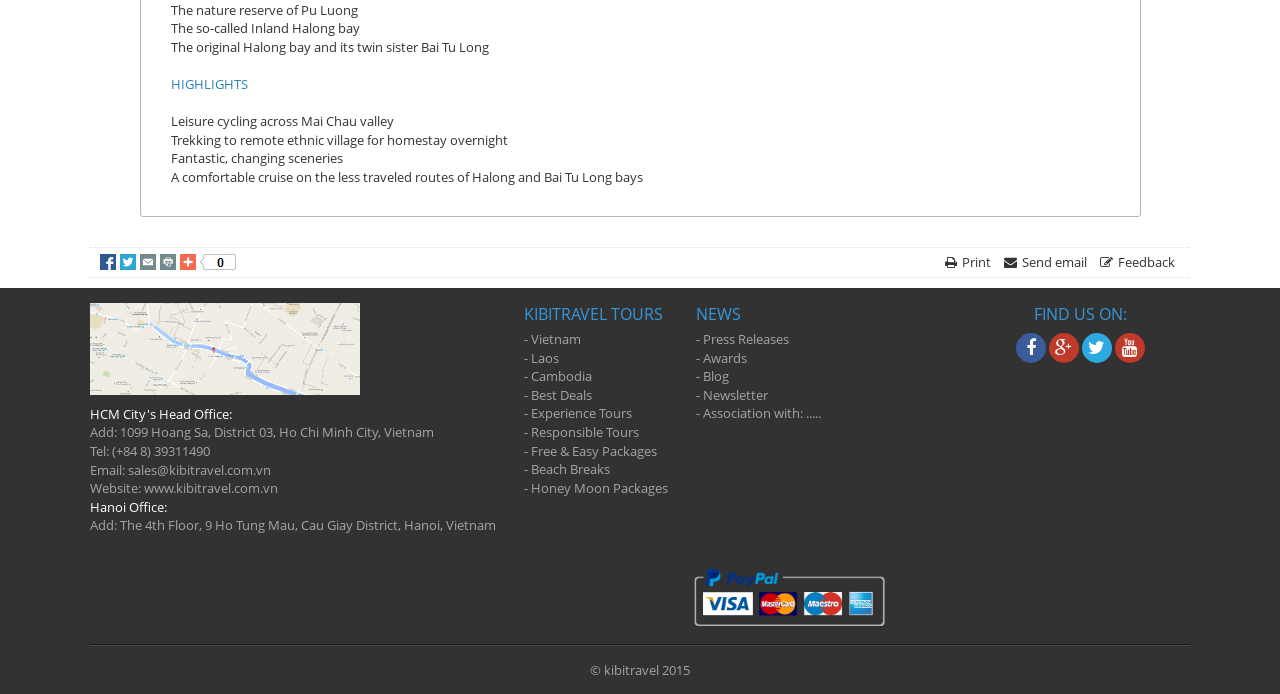
<file: detaildestination.htm>
﻿<!DOCTYPE html PUBLIC "-//W3C//DTD XHTML 1.0 Transitional//EN" "http://www.w3.org/TR/xhtml1/DTD/xhtml1-transitional.dtd">
<html xmlns="http://www.w3.org/1999/xhtm" >
<head>
<title>Untitled Page</title>
<meta name="viewport" content="width=device-width, initial-scale=1">
<link rel="stylesheet" type="text/css" href="styles/styles.css"/>
<script type="text/javascript" src="scripts/jquery.min.1.11.2.js"></script>
<script type="text/javascript" src="scripts/js.js"></script> 
</head>
<body>
<div class="top">
  <div class="container">
    <div class="search"> <span>Search this site </span> |
      <div class="trigger"><i class="fa fa-search"></i></div>
      <div class="popupSearch"  >
        <input type="text" alt="Tìm kiếm" class="txt-search " placeholder="Input search…">
        <a class="btn-search" ><i class="fa fa-search"></i></a> <a class="btn-close"><i class="fa fa-close"></i></a> </div>
    </div>
    <p><i class="fa fa-envelope-o"></i> sales@kibitravel.com.vn</p>
  </div>
</div>
<!---================HEADER===================-->
<header class="header" role="banner">
  <div class="container"> <span class="brand"><a href="index.htm"><img src="data/logo.png" /></a></span>
    <div class="navx"><a href="#" id="pull" class="clearfix"><i class="openIco fa fa-align-justify"></i> <i class="closeIco fa fa-remove"></i></a>
      <ul>
        <li class="active"><a href="index.htm">HOme</a> </li>
        <li><a href="detailnews.htm">About us</a> </li>
        <li><a href="destinations.htm">Destinations</a>
          <ul>
            <li><a href="#">Nullam quis risus</a>
              <ul>
                <li><a href="#">Nullam quis risus</a> </li>
                <li><a href="#">Nullam quis risus</a> </li>
                <li><a href="#">Nullam quis risus</a> </li>
              </ul>
            </li>
            <li><a href="#">Nullam quis risus</a> </li>
            <li><a href="#">Nullam quis risus</a> </li>
          </ul>
        </li>
        <li><a href="bestdeals.htm">Best Deals</a> </li>
        <li><a href="#">Experience Travel</a></li>
        <li><a href="#">Blog</a> </li>
      </ul>
    </div>
  </div>
</header>

<!---================SLIDER IMG===================-->
<figure class="slider" role="slider">
  <div class="slider-wrapper theme-default">
    <div id="slider" class="nivoSlider"> <a href="#"><img src="data/slide1.jpg" title="Lorem Ipsum is simply dummy text of the printing and typesetting industry. Lorem Ipsum has been the industry's standard dummy text ever since the 1500s "/></a> <a href="#"><img src="data/slide2.jpg" title="Hoi An   "/></a> </div>
  </div>
</figure>
<section class="download-guide-book">
  <div class="container">
    <h2 class="tt-dl">Vietnam's Guide Book</h2>
    <p class="caption-dl">Lorem Ipsum is simply dummy text of the printing and typesetting industry. Lorem Ipsum has been the industry's standard dummy text ever since the 1500s</p>
    <a class="btn-mn"> Download Now </a> </div>
</section>

<!---================MAIN===================-->
<main class="main" role="main">
  <div class="container">
    <nav class="breadcrumb">
      <ul>
        <li><a href="/trang-chu.htm">Home</a></li>
        <li><a href="/san-pham.htm">News</a></li>
      </ul>
    </nav>
    <section class="content">
      <article class="iblock detail-destination">
        <h1 class="tt-detail">Halong Bay <a class="btn-order" href="booktour.htm">Order</a></h1>
        <script type="text/javascript" src="scripts/jssor.js"></script> 
        <script type="text/javascript" src="scripts/jssor.slider.js"></script> 
        <script type="text/javascript" src="scripts/jsor-js-2.js"></script>
        <link rel="stylesheet" type="text/css" href="styles/jssor.css"/>
        <script type="text/javascript" src="scripts/tabcontent.js"></script>
        <link rel="stylesheet" type="text/css" href="styles/tabcontent.css"/>
        
        <div class="inner"> 
          <!-- Jssor Slider Begin --> 
          <!-- To move inline styles to css file/block, please specify a class name for each element. -->
          <div id="slider1_container" style="position: relative;   width: 960px;
        height: 480px; background: #191919; overflow: hidden; margin-left:auto; margin-right:auto"> 
            
            <!-- Slides Container -->
            <div u="slides" style="cursor: move; position: absolute; left: 240px; top: 0px; width: 720px; height: 480px; overflow: hidden;">
              <div> <img u="image" src="data/travel/01.jpg" /> <img u="thumb" src="data/travel/thumb-01.jpg" /> </div>
              <div> <img u="image" src="data/travel/02.jpg" /> <img u="thumb" src="data/travel/thumb-02.jpg" /> </div>
              <div> <img u="image" src="data/travel/03.jpg" /> <img u="thumb" src="data/travel/thumb-03.jpg" /> </div>
              <div> <img u="image" src="data/travel/04.jpg" /> <img u="thumb" src="data/travel/thumb-04.jpg" /> </div>
              <div> <img u="image" src="data/travel/05.jpg" /> <img u="thumb" src="data/travel/thumb-05.jpg" /> </div>
              <div> <img u="image" src="data/travel/06.jpg" /> <img u="thumb" src="data/travel/thumb-06.jpg" /> </div>
              <div> <img u="image" src="data/travel/07.jpg" /> <img u="thumb" src="data/travel/thumb-07.jpg" /> </div>
              <div> <img u="image" src="data/travel/08.jpg" /> <img u="thumb" src="data/travel/thumb-08.jpg" /> </div>
              <div> <img u="image" src="data/travel/09.jpg" /> <img u="thumb" src="data/travel/thumb-09.jpg" /> </div>
              <div> <img u="image" src="data/travel/10.jpg" /> <img u="thumb" src="data/travel/thumb-10.jpg" /> </div>
              <div> <img u="image" src="data/travel/11.jpg" /> <img u="thumb" src="data/travel/thumb-11.jpg" /> </div>
              <div> <img u="image" src="data/travel/12.jpg" /> <img u="thumb" src="data/travel/thumb-12.jpg" /> </div>
              <div> <img u="image" src="data/travel/13.jpg" /> <img u="thumb" src="data/travel/thumb-13.jpg" /> </div>
              <div> <img u="image" src="data/travel/14.jpg" /> <img u="thumb" src="data/travel/thumb-14.jpg" /> </div>
            </div>
            
            <!-- Arrow Left --> 
            <span u="arrowleft" class="jssora05l" style="top: 158px; left: 248px;"> </span> 
            <!-- Arrow Right --> 
            <span u="arrowright" class="jssora05r" style="top: 158px; right: 8px"> </span> 
            
            <!-- thumbnail navigator container -->
            <div u="thumbnavigator" class="jssort02" style="left: 0px; bottom: 0px;"> 
              <!-- Thumbnail Item Skin Begin -->
              <div u="slides" style="cursor: default;">
                <div u="prototype" class="p">
                  <div class=w>
                    <div u="thumbnailtemplate" class="t"></div>
                  </div>
                  <div class=c></div>
                </div>
              </div>
              <!-- Thumbnail Item Skin End --> 
            </div>
            <!--#endregion Thumbnail Navigator Skin End --> 
            
          </div>
          <!-- Jssor Slider End -->
          
          
          
          <div class="dt-dn" >
          
          <ul class="tabs wmn" data-persist="true">
        <li><a href="#view1">Overview</a></li>
        <li><a href="#view2">Itinerary</a></li>
        <li><a href="#view3">Prices</a></li>
      </ul>
          
          <div class="wmn tabcontents ">
        <div id="view1">
           <!--begin--> 
                  This little (but extendable) loop takes you along a limestone mountain range stretching from the western boundaries of the country to the legendary seascape of Halong. Sceneries change every day, from green paddies of Mai Chau valley, through the forest of Pu Luong nature reserve and the towering limestone peaks of Ninh Binh, to Halong and Bai Tu Long bays. If you want the pleasure to last longer, contact our travel consultants to add an extra day at any of those destinations. <br />
                  <br />
                  <p style="color:#2A80B9">DESTINATION</p>
                  <br />
                  Mai Hich village in the Mai Chau valley<br />
                  The nature reserve of Pu Luong<br />
                  The so-called Inland Halong bay<br />
                  The original Halong bay and its twin sister Bai Tu Long<br />
                  <br />
                  <p style="color:#2A80B9">HIGHLIGHTS</p>
                  <br />
                  Leisure cycling across Mai Chau valley<br />
                  Trekking to remote ethnic village for homestay overnight<br />
                  Fantastic, changing sceneries<br />
                  A comfortable cruise on the less traveled routes of Halong and Bai Tu Long bays<br />
                  
                  <!--end-->
        </div>
        <!-- /*end view*/-->
        <div id="view2">
           
            <!--begin--> 
                  <p style="color:#2A80B9">DAY 1 HANOI – MAI CHAU</p>
                  Meals:  lunch and dinner | Accommodation: Traditional guesthouse on stilts<br />
                  <br />
                  Departure from your hotel at 8.00am. On the morning drive to Mai Chau, we'll leave the city behind and pass through craggy, mountainous landscape. We drive up a massive pass and end in the mountainous circus of Mai Chau. On arrival in the small remote village of Mai Hich, we'll check in to the traditional guesthouse of a Thai ethnic minority family, wooden and on stilts, like we love them. In the afternoon, you have the choice of hiking or cycling around the green hills letting your guide point out and explain the wonders along the way. If the weather is good, we can also go check out the nice cascades hidden somewhere, few kilometers behind the village. Afterwards, we return for dinner and overnight in the stilt house with our friendly Thai hosts.<br />
                  <br />
                 <p style="color:#2A80B9"> DAY 2 MAI CHAU – PU LUONG</p>
                  Meals: breakfast, lunch and dinner | Accommodation: Homestay <br />
                  <br />
                  We leave our hosts after breakfast and drive East for about 15 kilometers before entering the Pu Luong nature reserve. The car will take us on a small road across the first half of the reserve. Many opportunities to stop and enjoy some views on deep valleys sculpted with terraced rice fields. We are surrounded by forested limestone mountains. But enough road for today. We get down the car and walk on a single trail down a valley for about one hour. A breathtaking hike that leads us to a small village, where we have lunch in a home.<br />
                  In the afternoon, we step into the wild with an awesome hike on trails across the second half of the reserve to reach its Western edge. The hike is not too hard and lasts 3 to 4 hours. It makes it an intermediate level trek. Plan to bring along good shoes and batteries for your camera.
                  After a demanding afternoon, the reward is unique and offered by Mother Nature herself. Refresh and swim in the cascades nearby our overnight village. We are welcomed in a large house on stilts by a friendly Thai family. Dinner and overnight at the homestay.<br />
                  <br />
                  <p style="color:#2A80B9">DAY 3 PU LUONG – TAM COC</p>
                  Meals: breakfast, lunch and dinner | Accommodation: Friendly guesthouse <br />
                  <br />
                  After breakfast, we say farewell to our hosts and hike for about 2 hours across a valley until we reach the little road where our car is waiting. We have a lunch en-route, on the way to the Inland Halong bay. We arrive at destination in the mid-afternoon. Just the time to drop the luggage and there we go for our little exploration. You can choose to hop on bicycles, or to sit in an ox cart to journey across the Halong-like sceneries of Tam Coc and learn more about this typical region of the Red River delta. Later in the afternoon, when most tourists are gone and the sun is blowing orange light, we get on a local rowed sampan and discover the scenic waterways of the area. We come back to the hotel in the center of the small Tam Coc town. Dinner then evening at leisure. 
                  
                  <!--end-->

        </div>
       <!-- /*end view*/-->
       
       <div id="view3">
           <!--begin--> 
                   <p style="color:#2A80B9">PRICE PER PERSON IN US DOLLARS</p>
                  <br />
                  Price per person: $570 [vnd 12.825.000, exchange rate might be subject to change without prior notice]<br />
                  Single supplement: $86 [vnd 1.935.000, exchange rate might be subject to change without prior notice]<br />
                  *Price per person above is valid for a group of minimum 2 participants<br /><br />
                   <p style="color:#2A80B9">
                  INCLUDED </p>
                  <br />
                  Accommodation as mentioned in the program<br />
                  Meals as specified in the program<br />
                  Travel in an appropriate air-conditioned vehicle with an experienced driver<br />
                  All activities as mentioned in the tour program (cycling, visiting, trekking, boating, kayaking)<br />
                  The services of an experienced English-speaking guide<br />
                  A local guide for the trek of the second day<br />
                  A one-night cruise on board of the comfortable Treasure Junk<br />
                  All entrance fees<br />
                  VAT and other taxes <br />
                  <br />
                   <p style="color:#2A80B9">NOT INCLUDED </p>
                  <br />
                  Hotel in Hanoi<br />
                  Visas<br />
                  Beverages, gratuities and personal expenses<br />
                  Camera fees (if any)<br />
                  Insurance<br /><br /><br /><br /><br />
                  <!--end-->
           

        </div>
       <!-- /*end view*/-->
      </div> <!-- /*end tab*/-->
      </div>
       <!-- /*dt-dn*/-->
          
          
          
          
          
          
          
          
           
        </div>
      </article>
      <div class="clearfix function">
        <div class="shareBox"> <img src="images/social_network.jpg" width="142" height="18"></div>
        <div class="toolbarBox"> <a href="#"> <i class="fa fa-print"></i>Print</a> <a> <i class="fa fa-envelope"></i>Send email</a> <a > <i class="fa fa-edit"></i>Feedback</a></div>
      </div>
    </section>
    <!--end main content--> 
    
  </div>
</main>
<!---================FOOTER===================-->
<footer class="footer" role="contentinfo">
  <div class="container">
    <address class="address">
    <map>
      <img src="data/map.png" />
    </map>
    <p style="color:#fff">HCM City's Head Office:</p>
    Add: 1099 Hoang Sa, District 03, Ho Chi Minh City, Vietnam<br />
    Tel: (+84 8) 39311490<br />
    Email: sales@kibitravel.com.vn<br />
    Website: www.kibitravel.com.vn<br />
    <p style="color:#fff">Hanoi Office:</p>
    Add: The 4th Floor, 9 Ho Tung Mau, Cau Giay District, Hanoi, Vietnam<br />
    </address>
    <div class="col-ft">
      <p class="tt-ft">KIBITRAVEL TOURS</p>
      - Vietnam<br />
      - Laos<br />
      - Cambodia<br />
      - Best Deals<br />
      - Experience Tours<br />
      - Responsible Tours<br />
      - Free & Easy Packages<br />
      - Beach Breaks<br />
      - Honey Moon Packages<br />
    </div>
    <div class="col-ft">
      <p class="tt-ft">NEWS</p>
      - Press Releases<br />
      - Awards<br />
      - Blog<br />
      - Newsletter<br />
      - Association with: .....<br />
    </div>
    <!--/col ft-->
    <div class="col-ft f-right">
      <div class="social">
        <p class="tt-ft">FIND US ON:</p>
        <a class="facebook"><i class="fa fa-facebook"></i></a> <a class="google-plus"><i class="fa fa-google-plus"></i></a> <a class="twitter"><i class="fa fa-twitter"></i></a> <a class="youtube"><i class="fa fa-youtube"></i></a></div>
      <div class="fbs">
        <div class="fb-page fb_iframe_widget" data-href="https://www.facebook.com/pages/KIBITRAVEL/820610807975230" data-width="320" data-hide-cover="true" data-show-facepile="true" data-show-posts="false" fb-xfbml-state="rendered" fb-iframe-plugin-query="app_id=&amp;container_width=220&amp;hide_cover=true&amp;href=https%3A%2F%2Fwww.facebook.com%2Fpages%2FKIBITRAVEL%2F820610807975230&amp;locale=vi_VN&amp;sdk=joey&amp;show_facepile=true&amp;show_posts=false&amp;width=320"><span style="vertical-align: bottom; width: 220px; height: 246px;">
          <iframe name="f1f986228c" width="320px" height="1000px" frameborder="0" allowtransparency="true" allowfullscreen="true" scrolling="no" title="fb:page Facebook Social Plugin" src="http://www.facebook.com/v2.3/plugins/page.php?app_id=&amp;channel=http%3A%2F%2Fstatic.ak.facebook.com%2Fconnect%2Fxd_arbiter%2F6brUqVNoWO3.js%3Fversion%3D41%23cb%3Df21a62443%26domain%3Dkibitravel.com.vn%26origin%3Dhttp%253A%252F%252Fkibitravel.com.vn%252Ffba454d24%26relation%3Dparent.parent&amp;container_width=220&amp;hide_cover=true&amp;href=https%3A%2F%2Fwww.facebook.com%2Fpages%2FKIBITRAVEL%2F820610807975230&amp;locale=vi_VN&amp;sdk=joey&amp;show_facepile=true&amp;show_posts=false&amp;width=320" style="border: none; visibility: visible; width: 220px; height: 246px;" class=""></iframe>
          </span></div>
      </div>
    </div>
    <!--/col ft-->
    <p class="paypal"><img src="images/paypal.png" /></p>
    <p class="copyright"><span>© kibitravel 2015</span></p>
  </div>
</footer>

<!---===============javascript==================--> 
<script type="text/javascript" src="scripts/bxslider.js"></script> 

<script type="text/javascript" src="scripts/jquery.nivo.slider.js"></script> 
<script src="scripts/wow.js"></script> 
<script>
new WOW().init();
</script> 
<script>
$().UItoTop({});
</script>
 
</body>
</html>
</file>
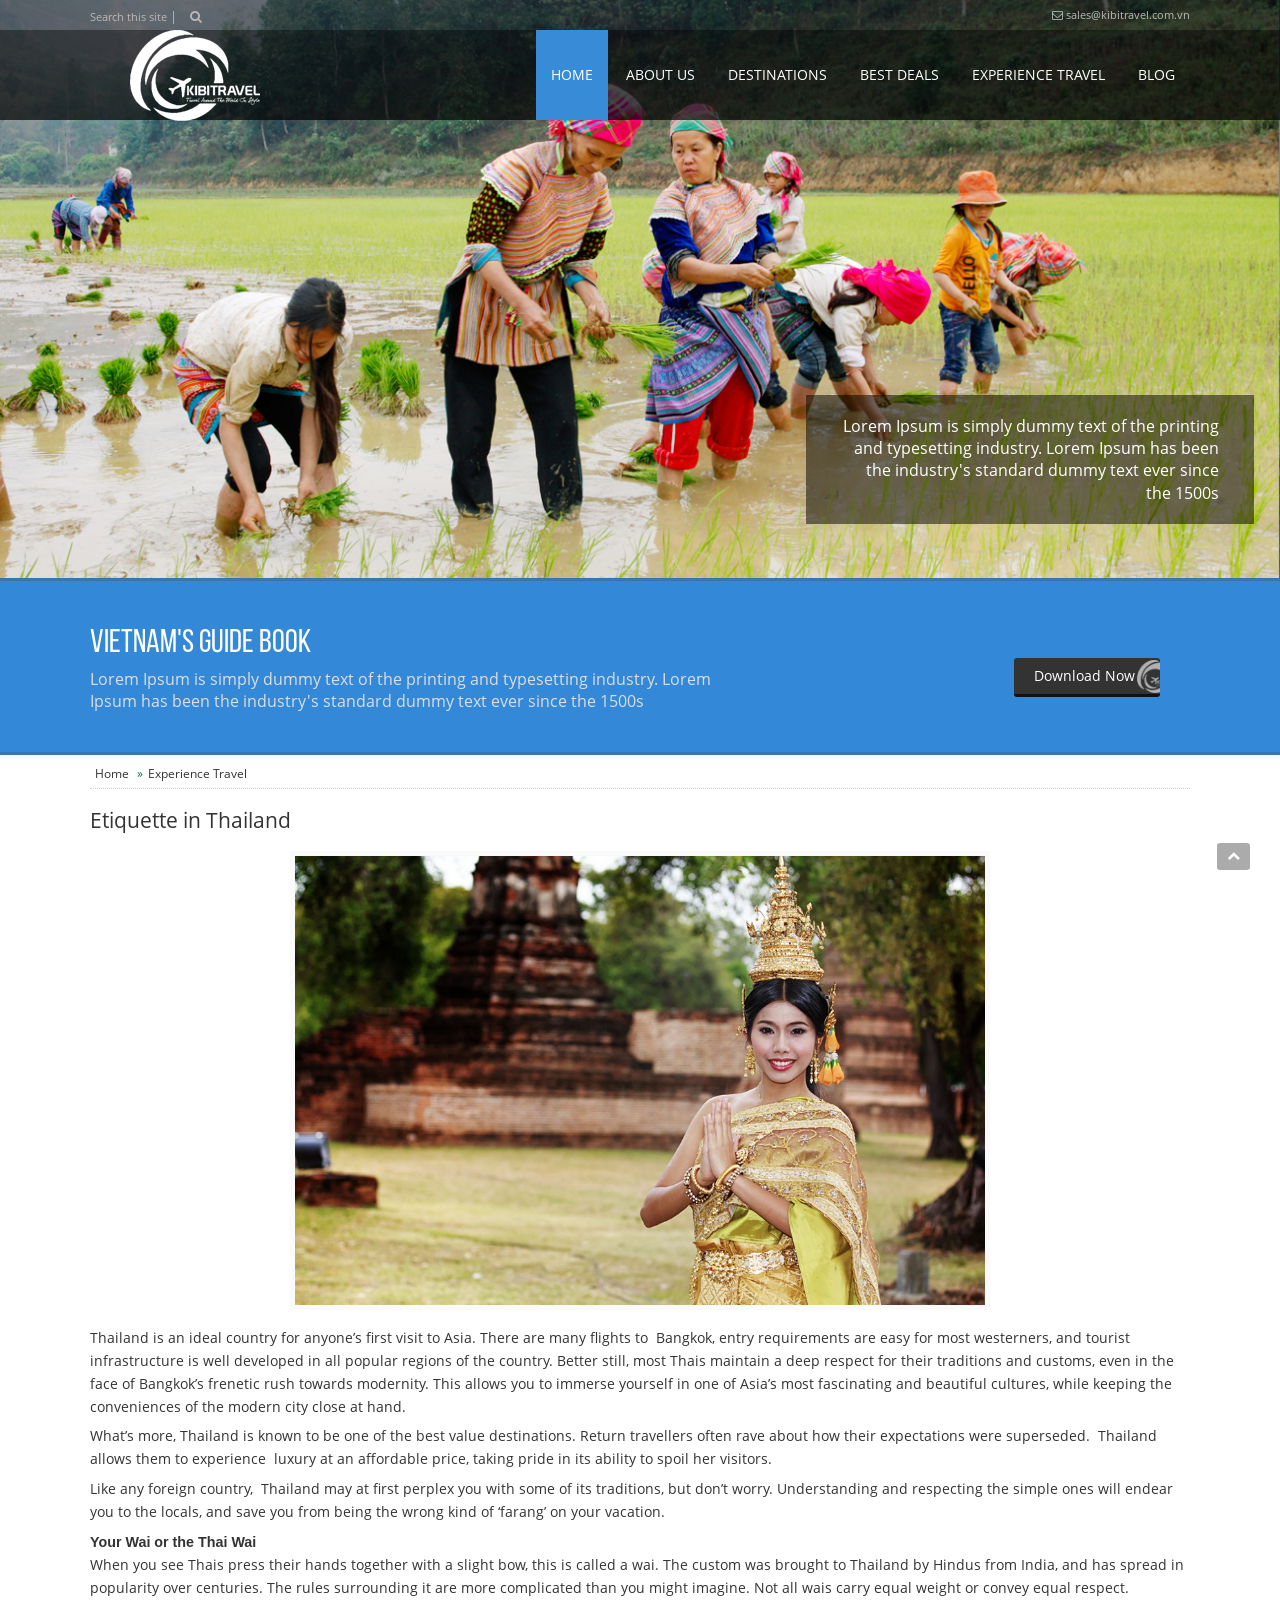
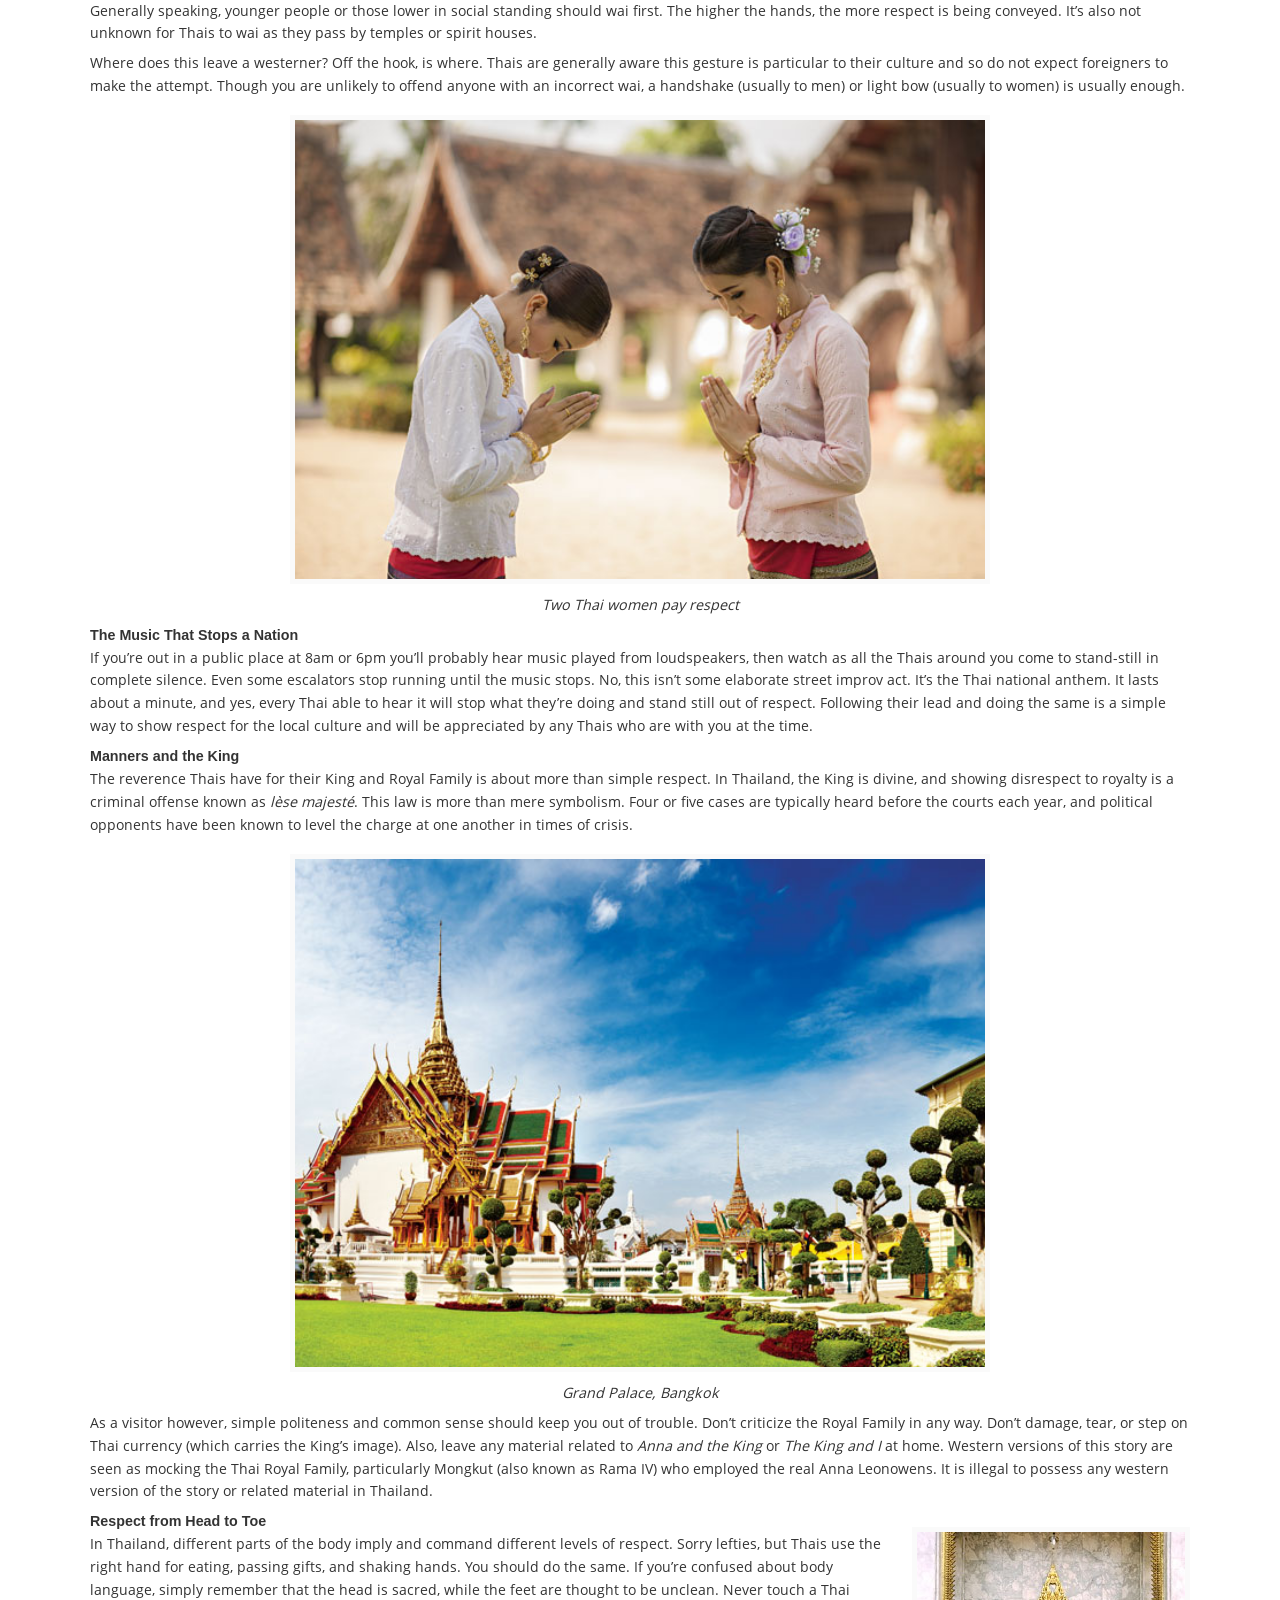
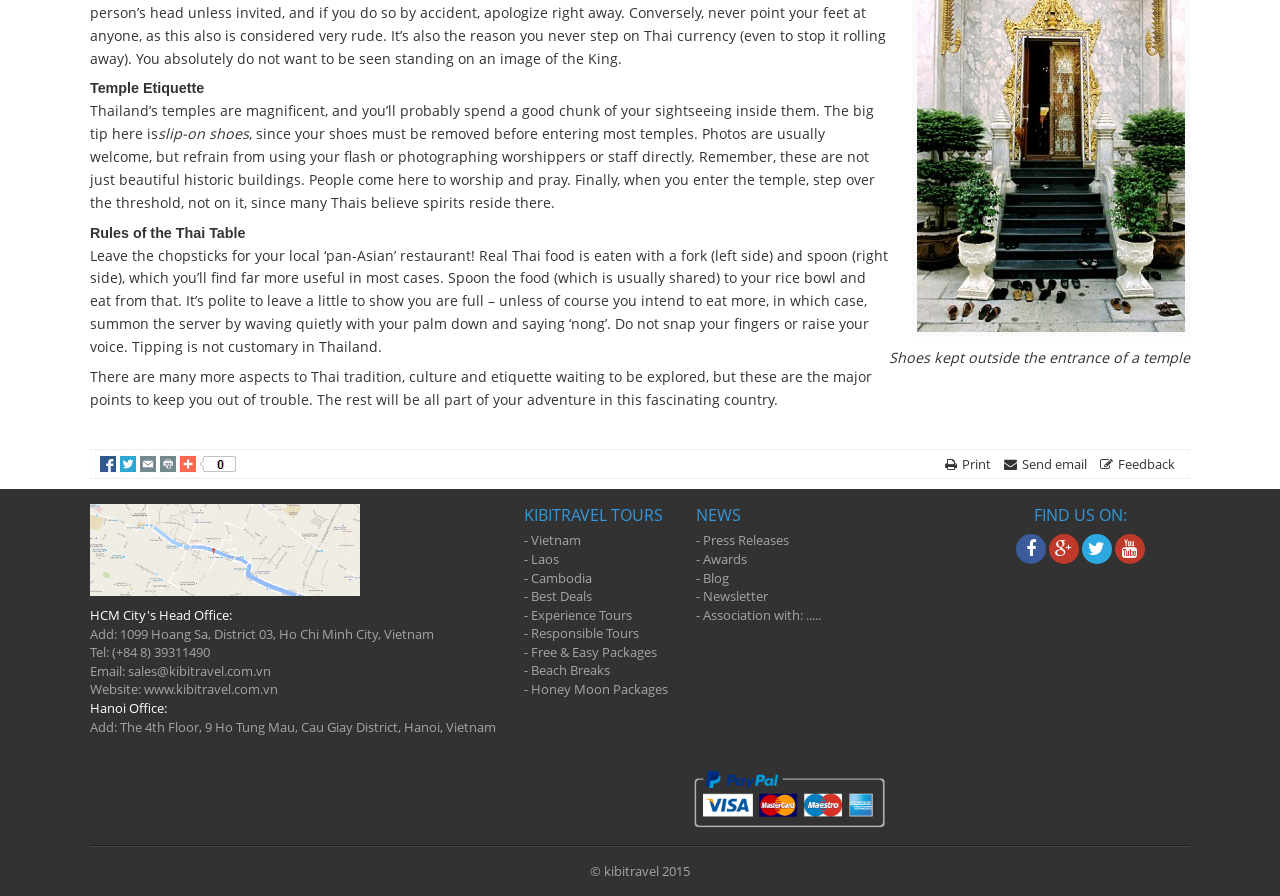
<file: detailexperience.htm>
﻿<!DOCTYPE html PUBLIC "-//W3C//DTD XHTML 1.0 Transitional//EN" "http://www.w3.org/TR/xhtml1/DTD/xhtml1-transitional.dtd">
<html xmlns="http://www.w3.org/1999/xhtm" >
<head>
<title>Untitled Page</title>
<meta name="viewport" content="width=device-width, initial-scale=1">
<link rel="stylesheet" type="text/css" href="styles/styles.css"/>
<script type="text/javascript" src="scripts/jquery.min.1.11.2.js"></script>
</head>
<body>
<div class="top">
  <div class="container">
    <div class="search"> <span>Search this site </span> |
      <div class="trigger"><i class="fa fa-search"></i></div>
      <div class="popupSearch"  >
        <input type="text" alt="Tìm kiếm" class="txt-search " placeholder="Input search…">
        <a class="btn-search" ><i class="fa fa-search"></i></a> <a class="btn-close"><i class="fa fa-close"></i></a> </div>
    </div>
    <p><i class="fa fa-envelope-o"></i> sales@kibitravel.com.vn</p>
  </div>
</div>
<!---================HEADER===================-->
<header class="header" role="banner">
  <div class="container"> <span class="brand"><a href="index.htm"><img src="data/logo.png" /></a></span>
    <div class="navx"><a href="#" id="pull" class="clearfix"><i class="openIco fa fa-align-justify"></i> <i class="closeIco fa fa-remove"></i></a>
      <ul>
        <li class="active"><a href="index.htm">HOme</a> </li>
        <li><a href="detailnews.htm">About us</a> </li>
        <li><a href="destinations.htm">Destinations</a>
          <ul>
            <li><a href="#">Nullam quis risus</a>
              <ul>
                <li><a href="#">Nullam quis risus</a> </li>
                <li><a href="#">Nullam quis risus</a> </li>
                <li><a href="#">Nullam quis risus</a> </li>
              </ul>
            </li>
            <li><a href="#">Nullam quis risus</a> </li>
            <li><a href="#">Nullam quis risus</a> </li>
          </ul>
        </li>
        <li><a href="bestdeals.htm">Best Deals</a> </li>
        <li><a href="experience.htm">Experience Travel</a></li>
        <li><a href="#">Blog</a> </li>
      </ul>
    </div>
  </div>
</header>

<!---================SLIDER IMG===================-->
<figure class="slider" role="slider">
  <div class="slider-wrapper theme-default">
    <div id="slider" class="nivoSlider"> <a href="#"><img src="data/slide1.jpg" title="Lorem Ipsum is simply dummy text of the printing and typesetting industry. Lorem Ipsum has been the industry's standard dummy text ever since the 1500s "/></a> <a href="#"><img src="data/slide2.jpg" title="Hoi An   "/></a> </div>
  </div>
</figure>
<section class="download-guide-book">
  <div class="container">
    <h2 class="tt-dl">Vietnam's Guide Book</h2>
    <p class="caption-dl">Lorem Ipsum is simply dummy text of the printing and typesetting industry. Lorem Ipsum has been the industry's standard dummy text ever since the 1500s</p>
    <a class="btn-mn"> Download Now </a> </div>
</section>

<!---================MAIN===================-->
<main class="main" role="main">
  <div class="container">
    <nav class="breadcrumb">
      <ul>
        <li><a href="/trang-chu.htm">Home</a></li>
        <li><a href="/san-pham.htm">Experience Travel</a></li>
      </ul>
    </nav>
    <section class="content">
      <article class="iblock detail-news">
 
        <h1 class="tt-detail-news">Etiquette in Thailand</h1>
        <!-- begin-->
        <p class="text-center"><img src="data/exp/thai1.jpg" width="700" /></p>
         <p>Thailand is an ideal country for anyone&rsquo;s first visit to Asia. There are many flights to  Bangkok, entry requirements are easy for most westerners, and tourist infrastructure is well developed in all popular regions of the country. Better still, most Thais maintain a deep respect for their traditions and customs, even in the face of Bangkok&rsquo;s frenetic rush towards modernity. This allows you to immerse yourself in one of Asia&rsquo;s most fascinating and beautiful cultures, while keeping the conveniences of the modern city close at hand.</p>
<p>What&rsquo;s more, Thailand is known to be one of the best value destinations. Return travellers often rave about how their expectations were superseded.  Thailand allows them to experience  luxury at an affordable price, taking pride in its ability to spoil her visitors.</p>
<p>Like any foreign country,  Thailand may at first perplex you with some of its traditions, but don&rsquo;t worry. Understanding and respecting the simple ones will endear you to the locals, and save you from being the wrong kind of &lsquo;farang&rsquo; on your vacation.</p>
<p><strong>Your Wai or the Thai Wai</strong><br>
  When you see Thais press their hands together with a slight bow, this is called a wai. The custom was brought to Thailand by Hindus from India, and has spread in popularity over centuries. The rules surrounding it are more complicated than you might imagine. Not all wais carry equal weight or convey equal respect. Generally speaking, younger people or those lower in social standing should wai first. The higher the hands, the more respect is being conveyed. It&rsquo;s also not unknown for Thais to wai as they pass by temples or spirit houses.</p>
<p>Where does this leave a westerner? Off the hook, is where. Thais are generally aware this gesture is particular to their culture and so do not expect foreigners to make the attempt. Though you are unlikely to offend anyone with an incorrect wai, a handshake (usually to men) or light bow (usually to women) is usually enough.</p>
<p class="text-center"><img src="data/exp/thai2.jpg" width="700" /><br /><i>Two Thai women pay respect</i></p>

<p><strong>The Music That Stops a Nation</strong><br>
  If you&rsquo;re out in a public place at 8am or 6pm you&rsquo;ll probably hear music played from loudspeakers, then watch as all the Thais around you come to stand-still in complete silence. Even some escalators stop running until the music stops. No, this isn&rsquo;t some elaborate street improv act. It&rsquo;s the Thai national anthem. It lasts about a minute, and yes, every Thai able to hear it will stop what they&rsquo;re doing and stand still out of respect. Following their lead and doing the same is a simple way to show respect for the local culture and will be appreciated by any Thais who are with you at the time.</p>
<p><strong>Manners and the King</strong><br>
  The reverence Thais have for their King and Royal Family is about more than simple respect. In Thailand, the King is divine, and showing disrespect to royalty is a criminal offense known as <em>lèse majesté</em>. This law is more than mere symbolism. Four or five cases are typically heard before the courts each year, and political opponents have been known to level the charge at one another in times of crisis.</p>
<p class="text-center"><img src="data/exp/thai3.jpg" width="700" /><br /><i>Grand Palace, Bangkok</i></p>

<p>As a visitor however, simple politeness and common sense should keep you out of trouble. Don&rsquo;t criticize the Royal Family in any way. Don&rsquo;t damage, tear, or step on Thai currency (which carries the King&rsquo;s image). Also, leave any material related to <em>Anna and the King</em> or <em>The King and I</em> at home. Western versions of this story are seen as mocking the Thai Royal Family, particularly Mongkut (also known as Rama IV) who employed the real Anna Leonowens. It is illegal to possess any western version of the story or related material in Thailand.</p> <p style="float:right;" ><img src="data/exp/thai4.jpg" style="float:right;" /><br /><i>Shoes kept outside the entrance of a temple</i></p>
<p><strong>Respect from Head to Toe</strong><br>
  In Thailand, different parts of the body imply and command different levels of respect. Sorry lefties, but Thais use the right hand for eating, passing gifts, and shaking hands. You should do the same. If you&rsquo;re confused about body language, simply remember that the head is sacred, while the feet are thought to be unclean. Never touch a Thai person&rsquo;s head unless invited, and if you do so by accident, apologize right away. Conversely, never point your feet at anyone, as this also is considered very rude. It&rsquo;s also the reason you never step on Thai currency (even to stop it rolling away). You absolutely do not want to be seen standing on an image of the King.</p>

<strong>Temple Etiquette</strong><br>
  Thailand&rsquo;s temples are magnificent, and you&rsquo;ll probably spend a good chunk of your sightseeing inside them. The big tip here is<em>slip-on shoes</em>, since your shoes must be removed before entering most temples. Photos are usually welcome, but refrain from using your flash or photographing worshippers or staff directly. Remember, these are not just beautiful historic buildings. People come here to worship and pray. Finally, when you enter the temple, step over the threshold, not on it, since many Thais believe spirits reside there.</p>
<p><strong>Rules of the Thai Table</strong><br>
  Leave the chopsticks for your local &lsquo;pan-Asian&rsquo; restaurant! Real Thai food is eaten with a fork (left side) and spoon (right side), which you&rsquo;ll find far more useful in most cases. Spoon the food (which is usually shared) to your rice bowl and eat from that. It&rsquo;s polite to leave a little to show you are full – unless of course you intend to eat more, in which case, summon the server by waving quietly with your palm down and saying &lsquo;nong&rsquo;. Do not snap your fingers or raise your voice. Tipping is not customary in Thailand.</p>
<p>There are many more aspects to Thai tradition, culture and etiquette waiting to be explored, but these are the major points to keep you out of trouble. The rest will be all part of your adventure in this fascinating country.
        <!-- end--> 
      </article>
      
      <div class="clearfix function">
        <div class="shareBox"> <img src="images/social_network.jpg" width="142" height="18"></div>
        <div class="toolbarBox"> <a href="#"> <i class="fa fa-print"></i>Print</a> <a> <i class="fa fa-envelope"></i>Send email</a> <a > <i class="fa fa-edit"></i>Feedback</a></div>
      </div>
    </section>
    <!--end main content--> 
    
  </div>
</main>
<!---================FOOTER===================-->
<footer class="footer" role="contentinfo">
  <div class="container">
    <address class="address">
    <map>
      <img src="data/map.png" />
    </map>
    <p style="color:#fff">HCM City's Head Office:</p>
    Add: 1099 Hoang Sa, District 03, Ho Chi Minh City, Vietnam<br />
    Tel: (+84 8) 39311490<br />
    Email: sales@kibitravel.com.vn<br />
    Website: www.kibitravel.com.vn<br />
    <p style="color:#fff">Hanoi Office:</p>
    Add: The 4th Floor, 9 Ho Tung Mau, Cau Giay District, Hanoi, Vietnam<br />
    </address>
    <div class="col-ft">
      <p class="tt-ft">KIBITRAVEL TOURS</p>
      - Vietnam<br />
      - Laos<br />
      - Cambodia<br />
      - Best Deals<br />
      - Experience Tours<br />
      - Responsible Tours<br />
      - Free & Easy Packages<br />
      - Beach Breaks<br />
      - Honey Moon Packages<br />
    </div>
    <div class="col-ft">
      <p class="tt-ft">NEWS</p>
      - Press Releases<br />
      - Awards<br />
      - Blog<br />
      - Newsletter<br />
      - Association with: .....<br />
    </div>
    <!--/col ft-->
    <div class="col-ft f-right">
      <div class="social">
        <p class="tt-ft">FIND US ON:</p>
        <a class="facebook"><i class="fa fa-facebook"></i></a> <a class="google-plus"><i class="fa fa-google-plus"></i></a> <a class="twitter"><i class="fa fa-twitter"></i></a> <a class="youtube"><i class="fa fa-youtube"></i></a></div>
      <div class="fbs">
        <div class="fb-page fb_iframe_widget" data-href="https://www.facebook.com/pages/KIBITRAVEL/820610807975230" data-width="320" data-hide-cover="true" data-show-facepile="true" data-show-posts="false" fb-xfbml-state="rendered" fb-iframe-plugin-query="app_id=&amp;container_width=220&amp;hide_cover=true&amp;href=https%3A%2F%2Fwww.facebook.com%2Fpages%2FKIBITRAVEL%2F820610807975230&amp;locale=vi_VN&amp;sdk=joey&amp;show_facepile=true&amp;show_posts=false&amp;width=320"><span style="vertical-align: bottom; width: 220px; height: 246px;">
          <iframe name="f1f986228c" width="320px" height="1000px" frameborder="0" allowtransparency="true" allowfullscreen="true" scrolling="no" title="fb:page Facebook Social Plugin" src="http://www.facebook.com/v2.3/plugins/page.php?app_id=&amp;channel=http%3A%2F%2Fstatic.ak.facebook.com%2Fconnect%2Fxd_arbiter%2F6brUqVNoWO3.js%3Fversion%3D41%23cb%3Df21a62443%26domain%3Dkibitravel.com.vn%26origin%3Dhttp%253A%252F%252Fkibitravel.com.vn%252Ffba454d24%26relation%3Dparent.parent&amp;container_width=220&amp;hide_cover=true&amp;href=https%3A%2F%2Fwww.facebook.com%2Fpages%2FKIBITRAVEL%2F820610807975230&amp;locale=vi_VN&amp;sdk=joey&amp;show_facepile=true&amp;show_posts=false&amp;width=320" style="border: none; visibility: visible; width: 220px; height: 246px;" class=""></iframe>
          </span></div>
      </div>
    </div>
    <!--/col ft-->
    <p class="paypal"><img src="images/paypal.png" /></p>
    <p class="copyright"><span>© kibitravel 2015</span></p>
  </div>
</footer>

<!---===============javascript==================--> 
<script type="text/javascript" src="scripts/bxslider.js"></script> 
<script type="text/javascript" src="scripts/js.js"></script> 
<script type="text/javascript" src="scripts/jquery.nivo.slider.js"></script> 
<script src="scripts/wow.js"></script> 
<script>
new WOW().init();
</script> 
<script>
$().UItoTop({});
</script>
</body>
</html>
</file>
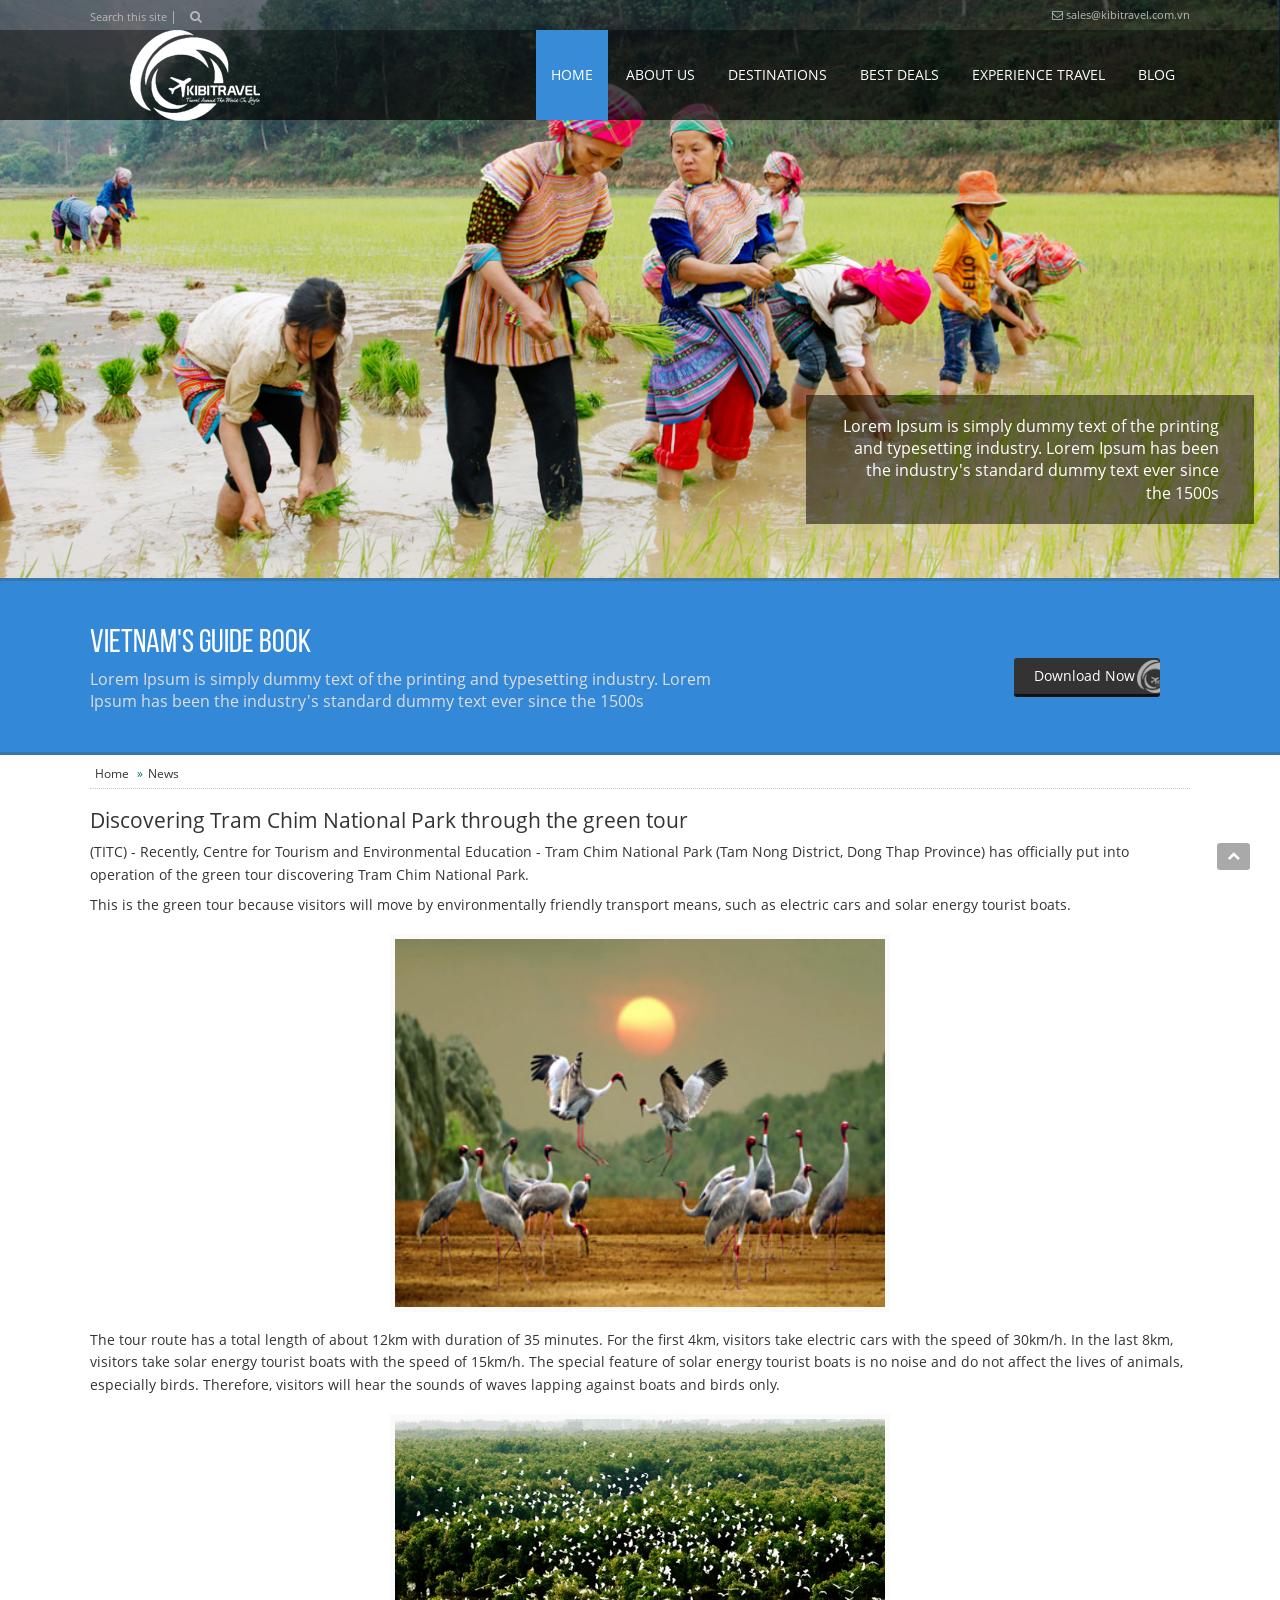
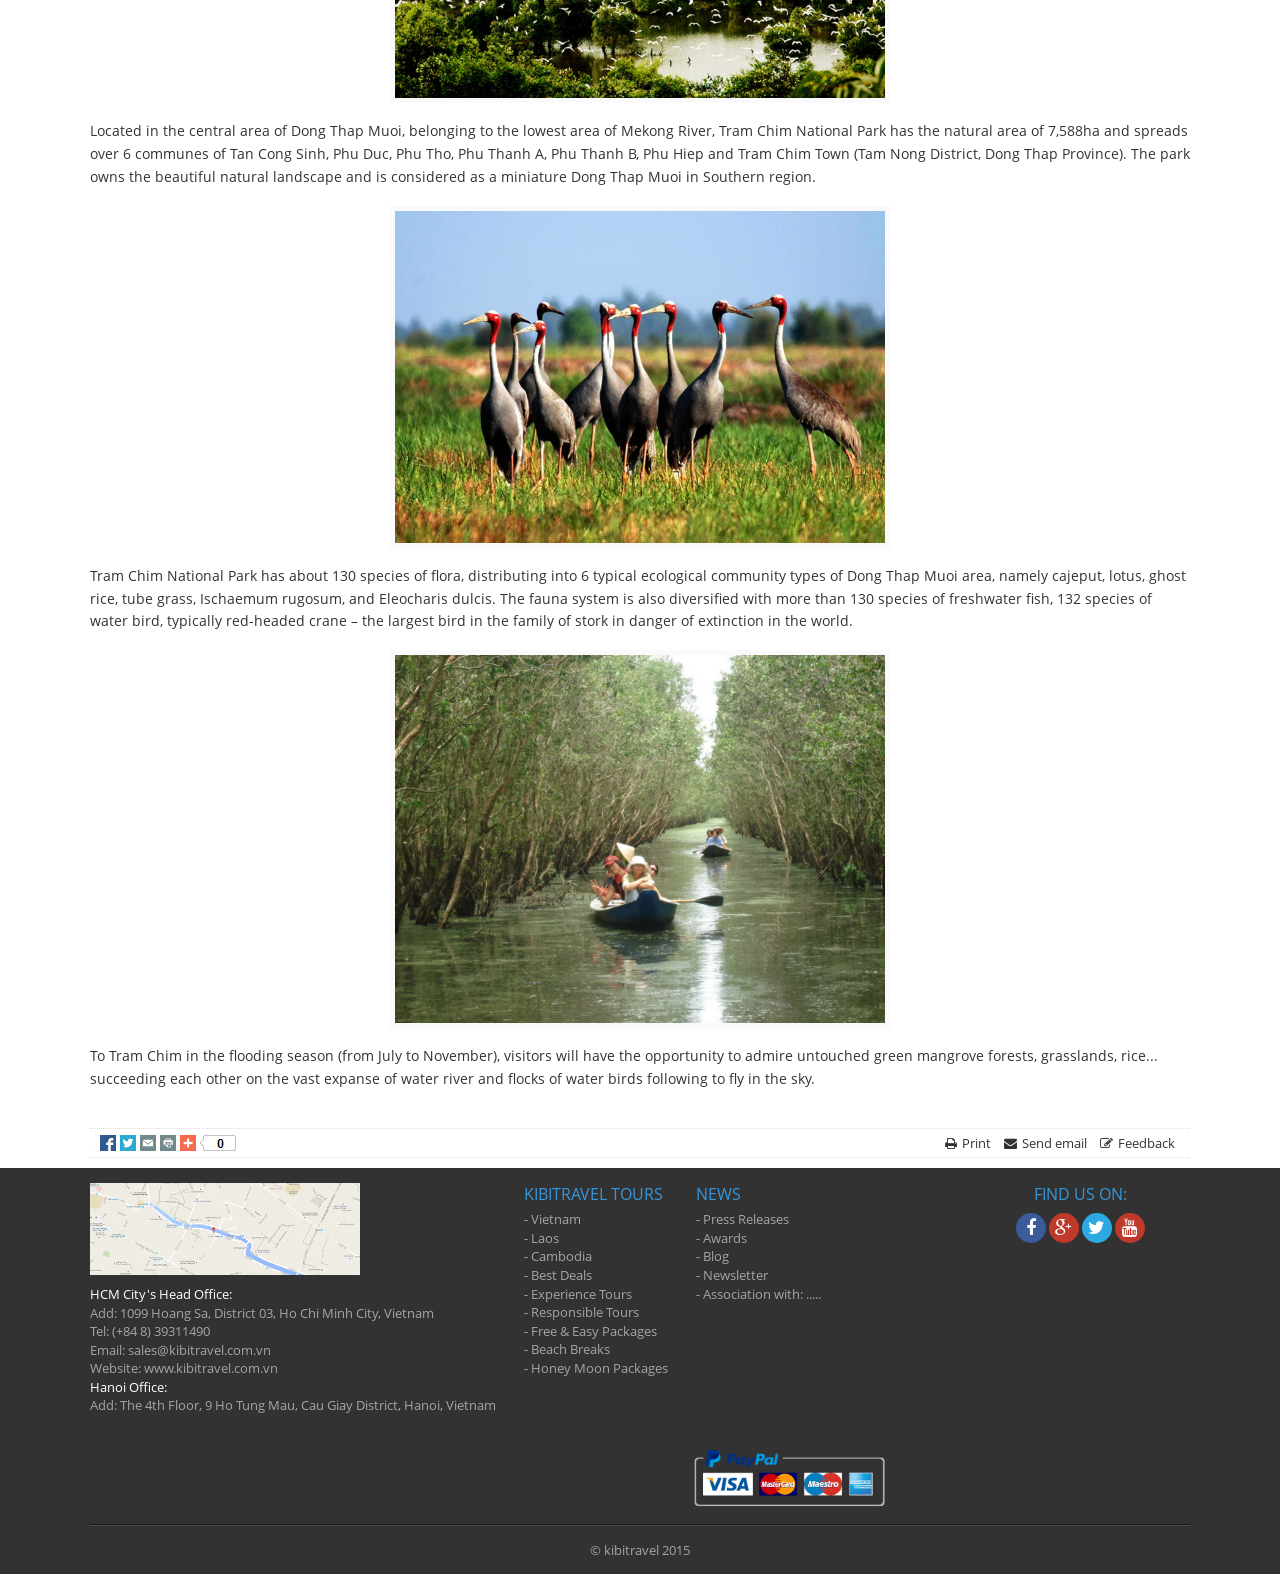
<file: detailnews.htm>
﻿<!DOCTYPE html PUBLIC "-//W3C//DTD XHTML 1.0 Transitional//EN" "http://www.w3.org/TR/xhtml1/DTD/xhtml1-transitional.dtd">
<html xmlns="http://www.w3.org/1999/xhtm" >
<head>
<title>Untitled Page</title>
<meta name="viewport" content="width=device-width, initial-scale=1">
<link rel="stylesheet" type="text/css" href="styles/styles.css"/>
<script type="text/javascript" src="scripts/jquery.min.1.11.2.js"></script>
</head>
<body>
<div class="top">
  <div class="container">
    <div class="search"> <span>Search this site </span> |
      <div class="trigger"><i class="fa fa-search"></i></div>
      <div class="popupSearch"  >
        <input type="text" alt="Tìm kiếm" class="txt-search " placeholder="Input search…">
        <a class="btn-search" ><i class="fa fa-search"></i></a> <a class="btn-close"><i class="fa fa-close"></i></a> </div>
    </div>
    <p><i class="fa fa-envelope-o"></i> sales@kibitravel.com.vn</p>
  </div>
</div>
<!---================HEADER===================-->
<header class="header" role="banner">
  <div class="container"> <span class="brand"><a href="index.htm"><img src="data/logo.png" /></a></span>
    <div class="navx"><a href="#" id="pull" class="clearfix"><i class="openIco fa fa-align-justify"></i> <i class="closeIco fa fa-remove"></i></a>
      <ul>
        <li class="active"><a href="index.htm">HOme</a> </li>
        <li><a href="detailnews.htm">About us</a> </li>
        <li><a href="destinations.htm">Destinations</a>
          <ul>
            <li><a href="#">Nullam quis risus</a>
              <ul>
                <li><a href="#">Nullam quis risus</a> </li>
                <li><a href="#">Nullam quis risus</a> </li>
                <li><a href="#">Nullam quis risus</a> </li>
              </ul>
            </li>
            <li><a href="#">Nullam quis risus</a> </li>
            <li><a href="#">Nullam quis risus</a> </li>
          </ul>
        </li>
        <li><a href="bestdeals.htm">Best Deals</a> </li>
        <li><a href="#">Experience Travel</a></li>
        <li><a href="#">Blog</a> </li>
      </ul>
    </div>
  </div>
</header>

<!---================SLIDER IMG===================-->
<figure class="slider" role="slider">
  <div class="slider-wrapper theme-default">
    <div id="slider" class="nivoSlider"> <a href="#"><img src="data/slide1.jpg" title="Lorem Ipsum is simply dummy text of the printing and typesetting industry. Lorem Ipsum has been the industry's standard dummy text ever since the 1500s "/></a> <a href="#"><img src="data/slide2.jpg" title="Hoi An   "/></a> </div>
  </div>
</figure>
<section class="download-guide-book">
  <div class="container">
    <h2 class="tt-dl">Vietnam's Guide Book</h2>
    <p class="caption-dl">Lorem Ipsum is simply dummy text of the printing and typesetting industry. Lorem Ipsum has been the industry's standard dummy text ever since the 1500s</p>
    <a class="btn-mn"> Download Now </a> </div>
</section>

<!---================MAIN===================-->
<main class="main" role="main">
  <div class="container">
    <nav class="breadcrumb">
      <ul>
        <li><a href="/trang-chu.htm">Home</a></li>
        <li><a href="/san-pham.htm">News</a></li>
      </ul>
    </nav>
    <section class="content">
      <article class="iblock detail-news">
 
        <h1 class="tt-detail-news">Discovering Tram Chim National Park through the green tour</h1>
        <!-- begin-->
        <p>(TITC) - Recently, Centre for Tourism and Environmental Education - Tram Chim National Park (Tam Nong District, Dong Thap Province) has officially put into operation of the green tour discovering Tram Chim National Park.</p>
<p>This is the green tour because visitors will move by environmentally friendly transport means, such as electric cars and solar energy tourist boats.</p>
<p style="text-align:center"><img  src="data/tramchim1.jpg" width="500" /></p>
<p>
The tour route has a total length of about 12km with duration of 35 minutes. For the first 4km, visitors take electric cars with the speed of 30km/h. In the last 8km, visitors take solar energy tourist boats with the speed of 15km/h. The special feature of solar energy tourist boats is no noise and do not affect the lives of animals, especially birds. Therefore, visitors will hear the sounds of waves lapping against boats and birds only.</p>
<p style="text-align:center"><img  src="data/tramchim2.jpg" title="Discovering Tram Chim National Park through the green tour" width="500"/><br />
 
<p>Located in the central area of ​​Dong Thap Muoi, belonging to the lowest area of Mekong River, Tram Chim National Park has the natural area of 7,588ha and spreads over 6 communes of ​​Tan Cong Sinh, Phu Duc, Phu Tho, Phu Thanh A, Phu Thanh B, Phu Hiep and Tram Chim Town (Tam Nong District, Dong Thap Province). The park owns the beautiful natural landscape and is considered as a miniature Dong Thap Muoi in Southern region.
</p>
<p style="text-align:center"><img  src="data/tramchim3.jpg" width="500" /></p>
<p>
Tram Chim National Park has about 130 species of flora, distributing into 6 typical ecological community types of Dong Thap Muoi area, namely cajeput, lotus, ghost rice, tube grass, Ischaemum rugosum, and Eleocharis dulcis. The fauna system is also diversified with more than 130 species of freshwater fish, 132 species of water bird, typically red-headed crane – the largest bird in the family of stork in danger of extinction in the world.</p><p style="text-align:center"><img  src="data/tramchim4.jpg"  width="500"/></p><p>

To Tram Chim in the flooding season (from July to November), visitors will have the opportunity to admire untouched green mangrove forests, grasslands, rice... succeeding each other on the vast expanse of water river and flocks of water birds following to fly in the sky.</p>
        <!-- end--> 
      </article>
      
      <div class="clearfix function">
        <div class="shareBox"> <img src="images/social_network.jpg" width="142" height="18"></div>
        <div class="toolbarBox"> <a href="#"> <i class="fa fa-print"></i>Print</a> <a> <i class="fa fa-envelope"></i>Send email</a> <a > <i class="fa fa-edit"></i>Feedback</a></div>
      </div>
    </section>
    <!--end main content--> 
    
  </div>
</main>
<!---================FOOTER===================-->
<footer class="footer" role="contentinfo">
  <div class="container">
    <address class="address">
    <map>
      <img src="data/map.png" />
    </map>
    <p style="color:#fff">HCM City's Head Office:</p>
    Add: 1099 Hoang Sa, District 03, Ho Chi Minh City, Vietnam<br />
    Tel: (+84 8) 39311490<br />
    Email: sales@kibitravel.com.vn<br />
    Website: www.kibitravel.com.vn<br />
    <p style="color:#fff">Hanoi Office:</p>
    Add: The 4th Floor, 9 Ho Tung Mau, Cau Giay District, Hanoi, Vietnam<br />
    </address>
    <div class="col-ft">
      <p class="tt-ft">KIBITRAVEL TOURS</p>
      - Vietnam<br />
      - Laos<br />
      - Cambodia<br />
      - Best Deals<br />
      - Experience Tours<br />
      - Responsible Tours<br />
      - Free & Easy Packages<br />
      - Beach Breaks<br />
      - Honey Moon Packages<br />
    </div>
    <div class="col-ft">
      <p class="tt-ft">NEWS</p>
      - Press Releases<br />
      - Awards<br />
      - Blog<br />
      - Newsletter<br />
      - Association with: .....<br />
    </div>
    <!--/col ft-->
    <div class="col-ft f-right">
      <div class="social">
        <p class="tt-ft">FIND US ON:</p>
        <a class="facebook"><i class="fa fa-facebook"></i></a> <a class="google-plus"><i class="fa fa-google-plus"></i></a> <a class="twitter"><i class="fa fa-twitter"></i></a> <a class="youtube"><i class="fa fa-youtube"></i></a></div>
      <div class="fbs">
        <div class="fb-page fb_iframe_widget" data-href="https://www.facebook.com/pages/KIBITRAVEL/820610807975230" data-width="320" data-hide-cover="true" data-show-facepile="true" data-show-posts="false" fb-xfbml-state="rendered" fb-iframe-plugin-query="app_id=&amp;container_width=220&amp;hide_cover=true&amp;href=https%3A%2F%2Fwww.facebook.com%2Fpages%2FKIBITRAVEL%2F820610807975230&amp;locale=vi_VN&amp;sdk=joey&amp;show_facepile=true&amp;show_posts=false&amp;width=320"><span style="vertical-align: bottom; width: 220px; height: 246px;">
          <iframe name="f1f986228c" width="320px" height="1000px" frameborder="0" allowtransparency="true" allowfullscreen="true" scrolling="no" title="fb:page Facebook Social Plugin" src="http://www.facebook.com/v2.3/plugins/page.php?app_id=&amp;channel=http%3A%2F%2Fstatic.ak.facebook.com%2Fconnect%2Fxd_arbiter%2F6brUqVNoWO3.js%3Fversion%3D41%23cb%3Df21a62443%26domain%3Dkibitravel.com.vn%26origin%3Dhttp%253A%252F%252Fkibitravel.com.vn%252Ffba454d24%26relation%3Dparent.parent&amp;container_width=220&amp;hide_cover=true&amp;href=https%3A%2F%2Fwww.facebook.com%2Fpages%2FKIBITRAVEL%2F820610807975230&amp;locale=vi_VN&amp;sdk=joey&amp;show_facepile=true&amp;show_posts=false&amp;width=320" style="border: none; visibility: visible; width: 220px; height: 246px;" class=""></iframe>
          </span></div>
      </div>
    </div>
    <!--/col ft-->
    <p class="paypal"><img src="images/paypal.png" /></p>
    <p class="copyright"><span>© kibitravel 2015</span></p>
  </div>
</footer>

<!---===============javascript==================--> 
<script type="text/javascript" src="scripts/bxslider.js"></script> 
<script type="text/javascript" src="scripts/js.js"></script> 
<script type="text/javascript" src="scripts/jquery.nivo.slider.js"></script> 
<script src="scripts/wow.js"></script> 
<script>
new WOW().init();
</script> 
<script>
$().UItoTop({});
</script>
</body>
</html>
</file>
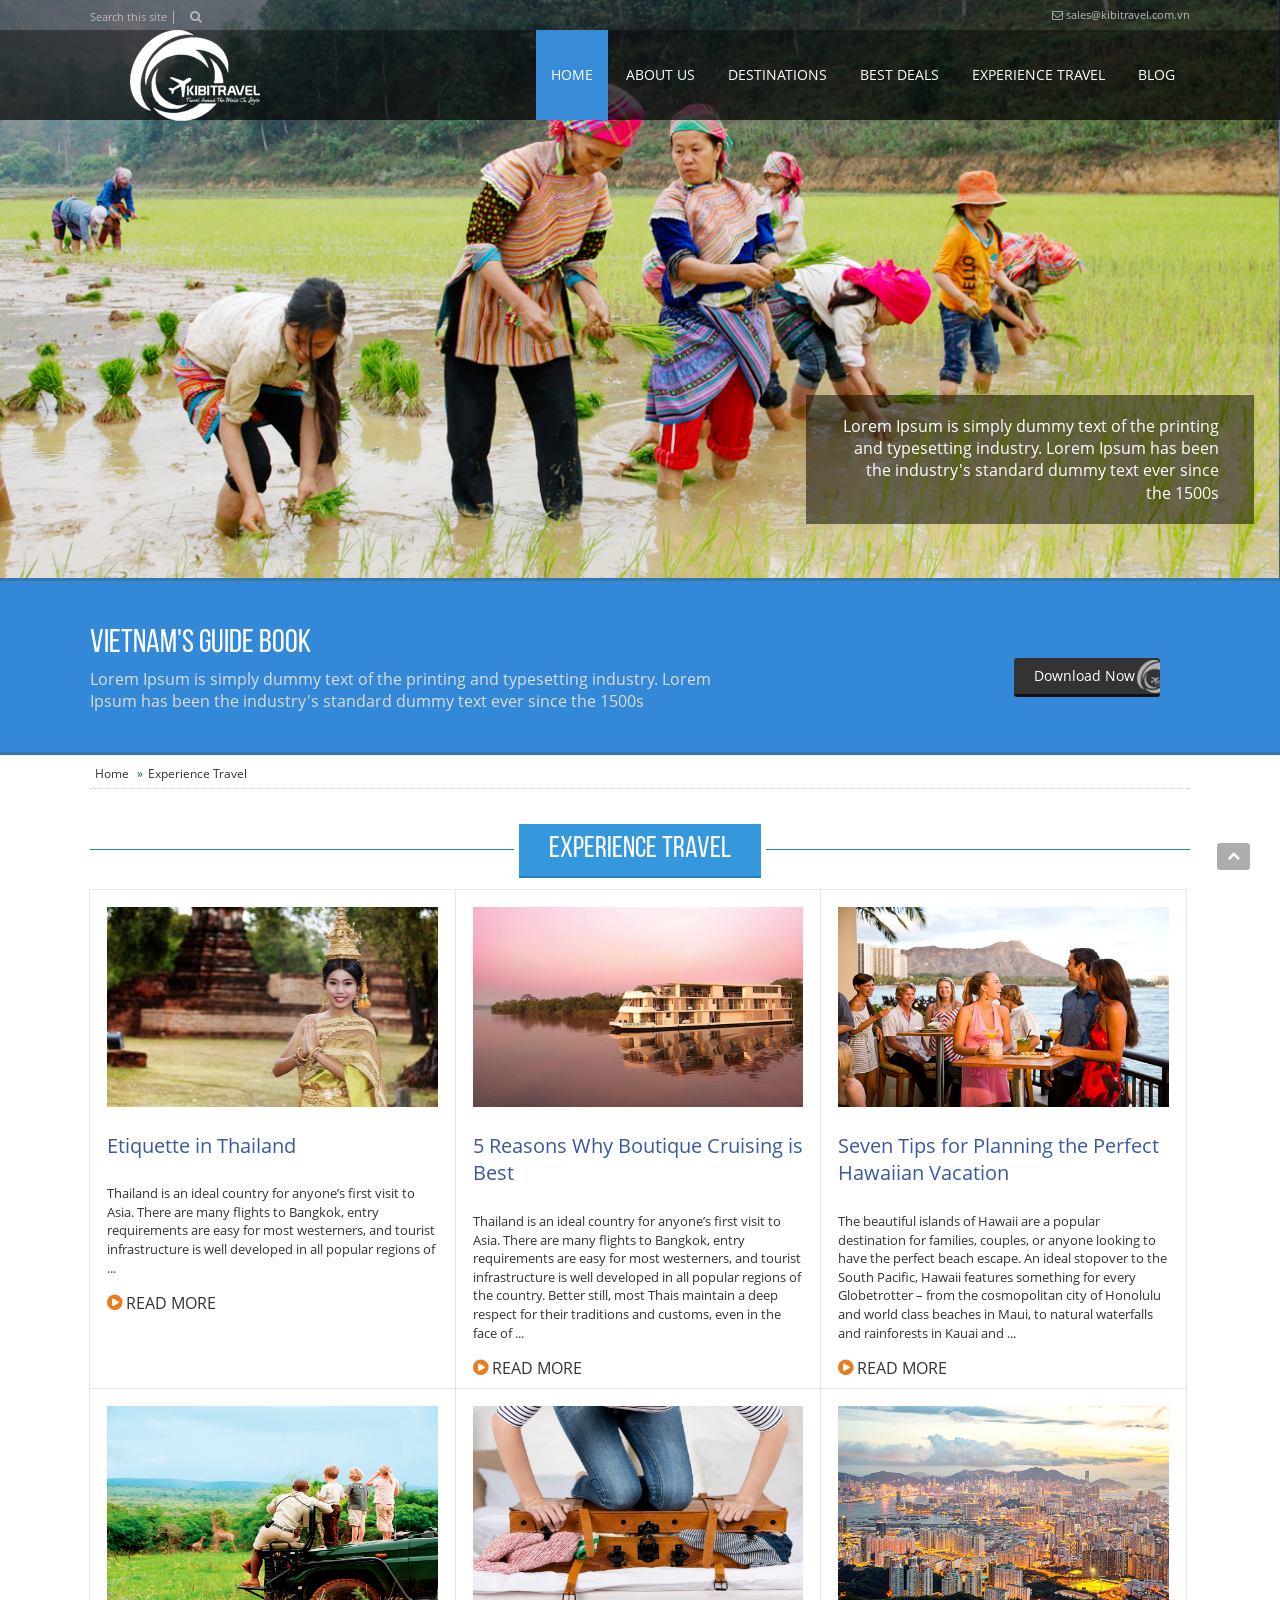
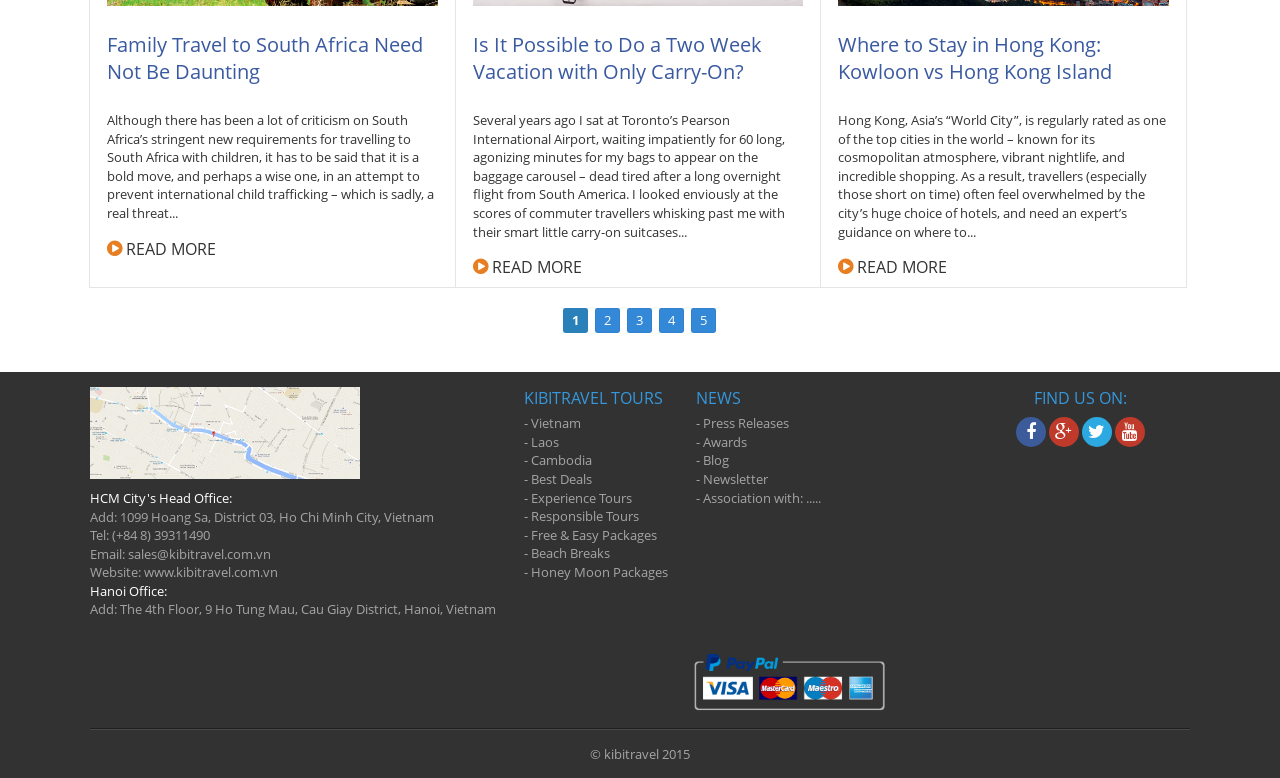
<file: experience.htm>
﻿<!DOCTYPE html PUBLIC "-//W3C//DTD XHTML 1.0 Transitional//EN" "http://www.w3.org/TR/xhtml1/DTD/xhtml1-transitional.dtd">
<html xmlns="http://www.w3.org/1999/xhtm" >
<head>
<title>Untitled Page</title>
<meta name="viewport" content="width=device-width, initial-scale=1">
<link rel="stylesheet" type="text/css" href="styles/styles.css"/>
<script type="text/javascript" src="scripts/jquery.min.1.11.2.js"></script>
</head>
<body>
<div class="top">
  <div class="container">
    <div class="search"> <span>Search this site </span> |
      <div class="trigger"><i class="fa fa-search"></i></div>
      <div class="popupSearch"  >
        <input type="text" alt="Tìm kiếm" class="txt-search " placeholder="Input search…">
        <a class="btn-search" ><i class="fa fa-search"></i></a> <a class="btn-close"><i class="fa fa-close"></i></a> </div>
    </div>
    <p><i class="fa fa-envelope-o"></i> sales@kibitravel.com.vn</p>
  </div>
</div>
<!---================HEADER===================-->
<header class="header" role="banner">
  <div class="container"> <span class="brand"><a href="index.htm"><img src="data/logo.png" /></a></span>
    <div class="navx"><a href="#" id="pull" class="clearfix"><i class="openIco fa fa-align-justify"></i> <i class="closeIco fa fa-remove"></i></a>
      <ul>
        <li class="active"><a href="index.htm">HOme</a> </li>
        <li><a href="detailnews.htm">About us</a> </li>
        <li><a href="destinations.htm">Destinations</a>
          <ul>
            <li><a href="#">Nullam quis risus</a>
              <ul>
                <li><a href="#">Nullam quis risus</a> </li>
                <li><a href="#">Nullam quis risus</a> </li>
                <li><a href="#">Nullam quis risus</a> </li>
              </ul>
            </li>
            <li><a href="#">Nullam quis risus</a> </li>
            <li><a href="#">Nullam quis risus</a> </li>
          </ul>
        </li>
        <li><a href="bestdeals.htm">Best Deals</a> </li>
        <li><a href="experience.htm">Experience Travel</a></li>
        <li><a href="#">Blog</a> </li>
      </ul>
    </div>
  </div>
</header>

<!---================SLIDER IMG===================-->
<figure class="slider" role="slider">
  <div class="slider-wrapper theme-default">
    <div id="slider" class="nivoSlider"> <a href="#"><img src="data/slide1.jpg" title="Lorem Ipsum is simply dummy text of the printing and typesetting industry. Lorem Ipsum has been the industry's standard dummy text ever since the 1500s "/></a> <a href="#"><img src="data/slide2.jpg" title="Hoi An   "/></a> </div>
  </div>
</figure>
<section class="download-guide-book">
  <div class="container">
    <h2 class="tt-dl">Vietnam's Guide Book</h2>
    <p class="caption-dl">Lorem Ipsum is simply dummy text of the printing and typesetting industry. Lorem Ipsum has been the industry's standard dummy text ever since the 1500s</p>
    <a class="btn-mn"> Download Now </a> </div>
</section>

<!---================MAIN===================-->
<main class="main" role="main">
  <div class="container">
    <nav class="breadcrumb">
      <ul>
        <li><a href="/trang-chu.htm">Home</a></li>
        <li><a href="/san-pham.htm">Experience Travel</a></li>
      </ul>
    </nav>
    <section class="content">
      <div class="iblock list-exp">
        <p class="tt-mt"> <span class="mt-s"><b>Experience Travel</b></span> </p>
        <article>
          <figure><a href="detailexperience.htm"><img src="data/exp/thai-lan.jpg" /></a></figure>
          <div class="text-exp">
            <h2> <a>Etiquette in Thailand</a></h2>
            <p class="text-exp">Thailand is an ideal country for anyone’s first visit to Asia. There are many flights to Bangkok, entry requirements are easy for most westerners, and tourist infrastructure is well developed in all popular regions of ...</p>
            <p><a class="read-more" href="detailexperience.htm"><i class="fa fa-play-circle"></i> Read more</a></p>
          </div>
        </article>
        <!--End article-->
        
        <article>
          <figure><a href="detailexperience.htm"><img src="data/exp/Boutique.jpg" /></a></figure>
          <div class="text-exp">
            <h2> <a>5 Reasons Why Boutique Cruising is Best </a></h2>
            <p class="text-exp"> Thailand is an ideal country for anyone’s first visit to Asia. There are many flights to Bangkok, entry requirements are easy for most westerners, and tourist infrastructure is well developed in all popular regions of the country. Better still, most Thais maintain a deep respect for their traditions and customs, even in the face of ...</p>
            <p><a class="read-more" href="detailexperience.htm"><i class="fa fa-play-circle"></i> Read more</a></p>
          </div>
        </article>
        <!--End article-->
        
        <article>
          <figure><a href="detailexperience.htm"><img src="data/exp/planning.jpg" /></a></figure>
          <div class="text-exp">
            <h2> <a> Seven Tips for Planning the Perfect Hawaiian Vacation</a></h2>
            <p class="text-exp"> The beautiful islands of Hawaii are a popular destination for families, couples, or anyone looking to have the perfect beach escape. An ideal stopover to the South Pacific, Hawaii features something for every Globetrotter – from the cosmopolitan city of Honolulu and world class beaches in Maui, to natural waterfalls and rainforests in Kauai and ... </p>
            <p><a class="read-more" href="detailexperience.htm"><i class="fa fa-play-circle"></i> Read more</a></p>
          </div>
        </article>
        <!--End article-->
        
        <article>
          <figure><a href="detailexperience.htm"><img src="data/exp/family.jpg" /></a></figure>
          <div class="text-exp">
            <h2> <a> Family Travel to South Africa Need Not Be Daunting</a></h2>
            <p class="text-exp"> Although there has been a lot of criticism on South Africa’s stringent new requirements for travelling to South Africa with children, it has to be said that it is a bold move, and perhaps a wise one, in an attempt to prevent international child trafficking – which is sadly, a real threat... </p>
            <p><a class="read-more" href="detailexperience.htm"><i class="fa fa-play-circle"></i> Read more</a></p>
          </div>
        </article>
        <!--End article-->
        
        <article>
          <figure><a href="detailexperience.htm"><img src="data/exp/Vacation.jpg" /></a></figure>
          <div class="text-exp">
            <h2> <a>Is It Possible to Do a Two Week Vacation with Only Carry-On? </a></h2>
            <p class="text-exp"> Several years ago I sat at Toronto’s Pearson International Airport, waiting impatiently for 60 long, agonizing minutes for my bags to appear on the baggage carousel – dead tired after a long overnight flight from South America. I looked enviously at the scores of commuter travellers whisking past me with their smart little carry-on suitcases... </p>
            <p><a class="read-more" href="detailexperience.htm"><i class="fa fa-play-circle"></i> Read more</a></p>
          </div>
        </article>
        <!--End article-->
        
        <article>
          <figure><a href="detailexperience.htm"><img src="data/exp/hongkong.jpg" /></a></figure>
          <div class="text-exp">
            <h2> <a> Where to Stay in Hong Kong: Kowloon vs Hong Kong Island</a></h2>
            <p class="text-exp"> Hong Kong, Asia’s “World City”, is regularly rated as one of the top cities in the world – known for its cosmopolitan atmosphere, vibrant nightlife, and incredible shopping. As a result, travellers (especially those short on time) often feel overwhelmed by the city’s huge choice of hotels, and need an expert’s guidance on where to... </p>
            <p><a class="read-more" href="detailexperience.htm"><i class="fa fa-play-circle"></i> Read more</a></p>
          </div>
        </article>
        <!--End article-->
        
        <p class="pagination clearfix"> <b>1</b> <a>2</a> <a>3</a> <a>4</a> <a>5</a> </p>
      </div>
    </section>
    <!--end main content--> 
    
  </div>
</main>
<!---================FOOTER===================-->
<footer class="footer" role="contentinfo">
  <div class="container">
    <address class="address">
    <map>
      <img src="data/map.png" />
    </map>
    <p style="color:#fff">HCM City's Head Office:</p>
    Add: 1099 Hoang Sa, District 03, Ho Chi Minh City, Vietnam<br />
    Tel: (+84 8) 39311490<br />
    Email: sales@kibitravel.com.vn<br />
    Website: www.kibitravel.com.vn<br />
    <p style="color:#fff">Hanoi Office:</p>
    Add: The 4th Floor, 9 Ho Tung Mau, Cau Giay District, Hanoi, Vietnam<br />
    </address>
    <div class="col-ft">
      <p class="tt-ft">KIBITRAVEL TOURS</p>
      - Vietnam<br />
      - Laos<br />
      - Cambodia<br />
      - Best Deals<br />
      - Experience Tours<br />
      - Responsible Tours<br />
      - Free & Easy Packages<br />
      - Beach Breaks<br />
      - Honey Moon Packages<br />
    </div>
    <div class="col-ft">
      <p class="tt-ft">NEWS</p>
      - Press Releases<br />
      - Awards<br />
      - Blog<br />
      - Newsletter<br />
      - Association with: .....<br />
    </div>
    <!--/col ft-->
    <div class="col-ft f-right">
      <div class="social">
        <p class="tt-ft">FIND US ON:</p>
        <a class="facebook"><i class="fa fa-facebook"></i></a> <a class="google-plus"><i class="fa fa-google-plus"></i></a> <a class="twitter"><i class="fa fa-twitter"></i></a> <a class="youtube"><i class="fa fa-youtube"></i></a></div>
      <div class="fbs">
        <div class="fb-page fb_iframe_widget" data-href="https://www.facebook.com/pages/KIBITRAVEL/820610807975230" data-width="320" data-hide-cover="true" data-show-facepile="true" data-show-posts="false" fb-xfbml-state="rendered" fb-iframe-plugin-query="app_id=&amp;container_width=220&amp;hide_cover=true&amp;href=https%3A%2F%2Fwww.facebook.com%2Fpages%2FKIBITRAVEL%2F820610807975230&amp;locale=vi_VN&amp;sdk=joey&amp;show_facepile=true&amp;show_posts=false&amp;width=320"><span style="vertical-align: bottom; width: 220px; height: 246px;">
          <iframe name="f1f986228c" width="320px" height="1000px" frameborder="0" allowtransparency="true" allowfullscreen="true" scrolling="no" title="fb:page Facebook Social Plugin" src="http://www.facebook.com/v2.3/plugins/page.php?app_id=&amp;channel=http%3A%2F%2Fstatic.ak.facebook.com%2Fconnect%2Fxd_arbiter%2F6brUqVNoWO3.js%3Fversion%3D41%23cb%3Df21a62443%26domain%3Dkibitravel.com.vn%26origin%3Dhttp%253A%252F%252Fkibitravel.com.vn%252Ffba454d24%26relation%3Dparent.parent&amp;container_width=220&amp;hide_cover=true&amp;href=https%3A%2F%2Fwww.facebook.com%2Fpages%2FKIBITRAVEL%2F820610807975230&amp;locale=vi_VN&amp;sdk=joey&amp;show_facepile=true&amp;show_posts=false&amp;width=320" style="border: none; visibility: visible; width: 220px; height: 246px;" class=""></iframe>
          </span></div>
      </div>
    </div>
    <!--/col ft-->
    <p class="paypal"><img src="images/paypal.png" /></p>
    <p class="copyright"><span>© kibitravel 2015</span></p>
  </div>
</footer>

<!---===============javascript==================--> 
<script type="text/javascript" src="scripts/bxslider.js"></script> 
<script type="text/javascript" src="scripts/js.js"></script> 
<script type="text/javascript" src="scripts/jquery.nivo.slider.js"></script> 
<script src="scripts/wow.js"></script> 
<script>
new WOW().init();
</script> 
<script>
$().UItoTop({});
</script>
</body>
</html>
</file>
<file: styles/jssor.css>
@charset "utf-8";
/* CSS Document */
/* jssor slider arrow navigator skin 05 css */
            /*
            .jssora05l                  (normal)
            .jssora05r                  (normal)
            .jssora05l:hover            (normal mouseover)
            .jssora05r:hover            (normal mouseover)
            .jssora05l.jssora05ldn      (mousedown)
            .jssora05r.jssora05rdn      (mousedown)
            */
			 
.jssora05l, .jssora05r {
	display: block;
	position: absolute;
	/* size of arrow element */
	width: 40px;
	height: 40px;
	cursor: pointer;
	background: url(../images/a17.png) no-repeat;
	overflow: hidden;
}
.jssora05l {
	background-position: -10px -40px;
}
.jssora05r {
	background-position: -70px -40px;
}
.jssora05l:hover {
	background-position: -130px -40px;
}
.jssora05r:hover {
	background-position: -190px -40px;
}
.jssora05l.jssora05ldn {
	background-position: -250px -40px;
}
.jssora05r.jssora05rdn {
	background-position: -310px -40px;
}
/* jssor slider thumbnail navigator skin 01 css */
            /*
            .jssort01 .p            (normal)
            .jssort01 .p:hover      (normal mouseover)
            .jssort01 .p.pav        (active)
            .jssort01 .p.pdn        (mousedown)
            */

.jssort01 {
	position: absolute;
	/* size of thumbnail navigator container */
	width: 800px;
	height: 100px;
	bottom: 0;
}
.jssort01 .p {
	position: absolute;
	top: 0;
	left: 0;
	width: 72px;
	height: 72px;
}
.jssort01 .t {
	position: absolute;
	top: 0;
	left: 0;
	width: 100%;
	height: 100%;
	border: none;
}
.jssort01 .w {
	position: absolute;
	top: 0px;
	left: 0px;
	width: 100%;
	height: 100%;
}
.jssort01 .c {
	position: absolute;
	top: 0px;
	left: 0px;
	width: 68px;
	height: 68px;
	border: #000 2px solid;
	box-sizing: content-box;
	background: url(../images/t01.png) -800px -800px no-repeat;
	_background: none;
}
.jssort01 .pav .c {
	top: 2px;
	_top: 0px;
	left: 2px;
	_left: 0px;
	width: 68px;
	height: 68px;
	border: #000 0px solid;
	_border: #fff 2px solid;
	background-position: 50% 50%;
}
.jssort01 .p:hover .c {
	top: 0px;
	left: 0px;
	width: 70px;
	height: 70px;
	border: #fff 1px solid;
	background-position: 50% 50%;
}
.jssort01 .p.pdn .c {
	background-position: 50% 50%;
	width: 68px;
	height: 68px;
	border: #000 2px solid;
}
* html .jssort01 .c, * html .jssort01 .pdn .c, * html .jssort01 .pav .c {
	/* ie quirks mode adjust */
	width /**/: 72px;
	height /**/: 72px;
}
.jssort02 {
	position: absolute;
	/* size of thumbnail navigator container */
	width: 240px;
	height: 480px;
}
.jssort02 .p {
	position: absolute;
	top: 0;
	left: 0;
	width: 99px;
	height: 66px;
}
.jssort02 .t {
	position: absolute;
	top: 0;
	left: 0;
	width: 100%;
	height: 100%;
	border: none;
}
.jssort02 .w {
	position: absolute;
	top: 0px;
	left: 0px;
	width: 100%;
	height: 100%;
}
.jssort02 .c {
	position: absolute;
	top: 0px;
	left: 0px;
	width: 95px;
	height: 62px;
	border: #000 2px solid;
	box-sizing: content-box;
	background: url(../images/t01.png) -800px -800px no-repeat;
	_background: none;
}
.jssort02 .pav .c {
	top: 2px;
	_top: 0px;
	left: 2px;
	_left: 0px;
	width: 95px;
	height: 62px;
	border: #000 0px solid;
	_border: #fff 2px solid;
	background-position: 50% 50%;
}
.jssort02 .p:hover .c {
	top: 0px;
	left: 0px;
	width: 97px;
	height: 64px;
	border: #fff 1px solid;
	background-position: 50% 50%;
}
.jssort02 .p.pdn .c {
	background-position: 50% 50%;
	width: 95px;
	height: 62px;
	border: #000 2px solid;
}
* html .jssort02 .c, * html .jssort02 .pdn .c, * html .jssort02 .pav .c {
	/* ie quirks mode adjust */
	width /**/: 150px;
	height /**/: 66px;
}
 
 
 
 .dt-dn{ margin-top:15px; width:91%; margin-left:auto; margin-right:auto}
</file>
<file: styles/tabcontent3.css>
﻿/* Tab Content - menucool.com */
ul.tabs {
	padding: 7px 0;
	margin: 0;
	font-size: 0;
	list-style-type: none;
	text-align: left; /*set to left, center, or right to align the tabs as desired*/
	padding-left: 20px; /* Offset of the first tab */
}
ul.tabs li {
	display: inline;
	margin: 0;/*no distance between tabs*/
	background: White;
	margin-left: -4px;
}
ul.tabs li a {
	font: normal 13px Verdana;
	font-family: 'OpenSans-Bold';
	text-transform:uppercase;
	text-decoration: none;
	position: relative;
	padding: 7px 22px;
	color: #000;
	outline: none;
	background: #F6F6F9;
	border: 1px solid #CCC;
	border-right: 0;
}
/*Note: IE8 and earlier doesn't support li:last-child. You have to add another class to the last tab (LI) and specify its border-right as below.*/
ul.tabs li:last-child a {
	border-right: 1px solid #CCC;
}
ul.tabs li a:hover {
	color: #000;
	background: white;
}
ul.tabs li.selected a, ul.tabs li.selected a:hover {
	top: 0px;
	font-weight: normal;
	background: #FFF;
	border-bottom: 1px solid #FFF;
	color: #000;
}
ul.tabs li.selected a:hover {
	text-decoration: none;
}
div.tabcontents {
	border-top: 1px solid #CCC;
	padding: 30px 10px;
}
</file>
<file: styles/tabcontent.css>
﻿/* Tab Content - menucool.com */

ul.tabs
{
    padding: 7px 0;
    font-size: 0;
    margin:0;
    list-style-type: none;
    text-align: left; /*set to left, center, or right to align the tabs as desired*/
}
        
ul.tabs li
{
    display: inline;
    margin: 0;
    margin-right:3px; /*distance between tabs*/
}
        
ul.tabs li a
{
 
    text-decoration: none;
    position: relative;
    padding: 8px 16px;
    border: 1px solid #CCC;
    border-bottom-color:#B7B7B7;
    color: #000;
    background: #F0F0F0;
    border-radius: 3px 3px 0 0;
    outline:none; text-transform:uppercase;
	font-size:14px
}
        
ul.tabs li a:visited
{
    color: #000;
}
        
ul.tabs li a:hover
{
    border: 1px solid #B7B7B7;
    background:#F0F0F0;
}
        
ul.tabs li.selected a, ul.tabs li.selected a:hover
{
    position: relative;
    top: 0px;
    font-weight:bold;
    background: white;
    border: 1px solid #B7B7B7;
    border-bottom-color: white;
}
        
        
ul.tabs li.selected a:hover
{
    text-decoration: none;
}
     

div.tabcontents
{
    border: 1px solid #B7B7B7; padding: 30px;
    background-color:#FFF;
    border-radius: 0 3px 3px 3px;
}
</file>
<file: styles/styles.css>
@charset "utf-8";
/*===========import============*/
@import"css.css";
@import "animate.css";
@import"font-awesome.min.css";
@import"navx.css";
@import"bxslider.css";
@import"fonts.css";
@import"nivo-slider.css";
/*=======================*/
body {
text-align: center;
font-family: 'OpenSans';

}
body b, body strong{font-family: 'OpenSans-Bold';}
.bg{background:#CBEAFF}
.nobg{ background:#fff !important}

header, .menu, .slider, .main, footer {
width: 100%;
text-align: center;
}
header .container, .main .container  {
text-align: left;
display: inline-block;

}
.btn-bt{ padding:7px 20px; background:url(../images/bg-btn.png) right no-repeat; background-color:#3598DC; display:inline-block; margin-right:10px; background-size:auto 90%; border-bottom:solid 3px #2A80B9; color:#fff; font-family:"Comic Sans MS", cursive; font-size:1.1em; padding-right:30px; -webkit-border-radius: 3px;
border-radius: 3px;}
.btn-bt:hover{ background-color:#19BD9B; border-color:#17A086; color:#fff}
.iblock{ margin-top:20px; margin-bottom:20px; width:100%; display:inline-block}
.main .container  {background:#fff}
.top .container{ position:relative; text-align:right}
.top{background:rgba(0,0,0,0.5); padding:7px 0; z-index:2; position:absolute; top:0px; color:#BAB9B9; width:100%; height:30px}
.top p{ text-align:right; font-size:11px; display:inline-block }
header { background: rgba(0,0,0,0.7); height:90px; z-index:2; position:absolute; top:30px}
.slider{ position:relative; z-index:1}

.brand-name, .brand {
display: inline-block;
vertical-align: top
}
.brand img {
max-width: 150px;
margin-left: 40px;
}
.brand-name img {
margin-left: 30px;
max-width: 550px;
max-width: 100%;
margin-top: 20px;
}
/*download*/
.download-guide-book{ border-bottom: solid 3px #3876AE; border-top: solid 3px #3876AE; background:#3389D7; color:#fff; padding:40px 0;  }
.download-guide-book .container{ position:relative; text-align:left}
.caption-dl{ display:inline-block; width:60%; font-size:1.2em; color:#ddd}
.tt-dl{ font-size:2.5em; font-weight:normal; font-family: 'BebasNeueRegular';}
.btn-mn{ color:#fff; padding:8px 20px; background-color:#333; border-radius:3px; border-bottom:solid 3px #111; 

position:absolute; right:30px; top:40%; font-size:1.1em; padding-right:25px  }
.btn-mn:hover{ color:#fff; background-color:#19BD9B; border-color:#17A086}
/*hot tour*/
.hot-tour{ position:relative; margin:15px 0;}
.tt-ht{ position:absolute; right:-18px; top:20px; z-index:3; text-align:right;  }
.slide-ht{ position:relative; z-index:2}
.tt-ht .tt{background:#E84C3D; padding:10px 20px; color:#fff; clear:both; display:inline-block; width:100%; font-size:2em; font-family:"BebasNeueRegular" ; text-align:center }
.caret-ht{ width:0; height:0; border-color:#000; width: 0px;
height: 0px;
border-style: solid;
border-width: 18px 18px 0 0;
float: right;
border-right-color: transparent; clear:both}
/*most tour*/
.most-tour{ width:100%; display:inline-block; margin-bottom:20px}
.tt-mt{ height:1px; background:#2A80B9; text-align:center; margin:40px 0; position:relative; width:100%;font-family:'BebasNeueRegular';}
.mt-s{   color:#000; background:#fff; padding:5px;display:inline-block; margin-top:-30px;  }
.mt-s b{ padding:5px 30px; display:inline-block; font-size:2.3em; font-weight:normal; background:#3598DC; color:#fff; border-bottom: solid 2px #2A80B9;font-family:'BebasNeueRegular';  }
.view-all-lst{ text-align:center; margin:10px;}
.view-all-lst a{ color:#2A80B9}
.view-all-lst a:hover{ color:#3598DC}
/*item tour*/
.tour-mt{ width:33.33%; float:left; padding:15px; position:relative;}
.img-mt{ position:relative}
.tour-mt .img-mt img{ width:100%; position:relative; z-index:2;}
.des-mt{ position:absolute; bottom:0px ;left:0; width:100%; padding:10px; z-index:3}
.des-mt p{ display:inline-block; padding:7px  20px; background: rgba(0,0,0,0.6); color:#fff; width:100% }
.price-mt{ float:right; color:#3598DC; font-family:'BebasNeueRegular'; padding-left:20px}
.price-mt:hover{ color:#BEC3C7}

.more-mt { position:absolute; top:40px; right:6px; z-index:4}
.more-s{ padding:5px 7px ; display:inline-block; background:#3598DC; color:#fff; clear:both; display:inline-block; width:100%;}
.more-s:hover{ background-color:#BF3A2B}
.more-s a{ font-weight:400; color:#fff} 
.more-mt a{ color:#fff}
.caret-mt{ width:0; height:0; border-color:#000; width: 0px;
height: 0px;
border-style: solid;
border-width: 10px 10px 0 0;
float: right;
border-right-color: transparent; clear:both}
.day-of-mt{ width:100%; display:inline-block; text-align:center; font-size:1em;   color:#95A4A7;   margin:7px}


/*footer*/
.footer .container{ position:relative; text-align:left;}
.footer{ background:#323232; color:#A5A5A5; padding:15px 0; }
.footer address{ font-style:normal; display:inline-block; vertical-align:top}
.tt-ft{ color:#3598DC; font-size:1.2em; font-weight:400; text-transform:uppercase; margin-bottom:5px; vertical-align:top; }
.col-ft{ display:inline-block; padding-left:25px;vertical-align:top}
.footer  map img{ width:270px; margin-bottom:10px;}
.copyright{ border-top:#1E1E1E 1px solid; text-align:center; margin-top:20px;   ; display:inline-block; width:100%}
.copyright span{ width:100%; border-top:#494949 1px solid; text-align:center; display:inline-block; vertical-align:top; padding-top:15px;}
.paypal{ position:absolute; top :70%; right:300px}
.paypal img{ width:200px;}
/*=============================================================social*/
.social {
text-align: center;
margin-bottom:15px;

}
.social p {

font-size:16px;
margin-bottom:7px

}
.fbs{ width:100%; display:inline-block; clear:both}
.f-right{ float:right; padding:0}

.social  i {
border: solid 0px #fff;
-webkit-border-radius: 50%;
border-radius: 50%;
width: 30px;
height: 30px;
 
color: #fff;

text-align: center;

font-size: 18px;
line-height:30px
}

.social-blog{ text-align:right; margin:10px; display:inline-block; padding:2%; float:right; position:absolute; right:1%; bottom:1%}
.social-blog  i {
border: solid 0px #fff;
-webkit-border-radius: 10%;
border-radius: 10%;
width: 30px;
height: 30px;
 
color: #fff;

text-align: center;

font-size: 18px;
line-height:30px;
margin-right:5px
}
 .facebook i{background: #3C5B9B;}
 .twitter i{background: #2CA9E0;}

 .google-plus i{background: #BF3A2B;}
 .youtube i{background: #BF3A2B;}

.social a i:hover {
background: #3598DC;
}
/*section2*/
.section2 { background:#F9F9F9; border-top: solid 1px #EBEBEB;  border-bottom: solid 1px #EBEBEB; width:100%; display:inline-block; margin:25px 0; padding:20px 0;}
.col-sp{ text-align:left; padding-left:15px;}
.tt-sp{ font-size:1.8em; text-align:left; color:#333; margin-bottom:10px; text-transform:capitalize; font-family:'BebasNeueRegular';}
.sp-item img{ width:20px; display:inline-block}
.sp-item span{  display:inline-block; vertical-align:top; }
.sp-item {  display:inline-block; margin:7px 0; width:100%}
.tt-sp i{ color:#3389D7}

/*===========================media*/ 
.media {
width: 100%;
display: inline-block;
padding: 13px 0;
}
.tt-media {
font-size: 1.1em;
color: #003D69
}
.photo-media img {
max-width: 250px;
margin-right: 15px;
float: left;
border: solid 1px #eee;
-webkit-box-shadow: 4px 5px 0 0 #ddd;
}
.photo-media img:hover{-webkit-box-shadow: 0px 0px 0 0 #2A80B9;border: solid 1px #2A80B9;}
.text-media {
}
.tt-media a {
color: #003D69
}
.tt-media a:hover {
color: #F95025
}
.list-media-left .media:not(:last-child) {
border-bottom: dotted 1px #ccc
}
.list-media-left .photo-media img {
width: 80px;
margin-right: 10px;
}
.list-media-left .tt-media {
font-size: 1em
}
.side-ct {
padding: 5px;
border: solid 1px #ccc;
width: 100%
}
.side>div {
margin-bottom: 10px;
}
.date-time-news{ color:#95A4A7; }
.detail-news { line-height:160%; font-family: 'OpenSans'; font-size:1.1em}
.detail-news img{ margin:10px 0; max-width:100%; border: solid 5px #fafafa}
.tt-detail-news{font-weight:normal; font-size:1.5em; margin-bottom:10px;}
.detail-news p{ margin:7px 0}
.detail-news b, .detail-news strong{ font-family:Arial, Helvetica, sans-serif  }
.function {
width: 100%;
float: left;
border-bottom: dotted 1px #ddd;
border-top: dotted 1px #ddd;
padding: 5px 0;
margin:10px 0;
}
.shareBox {
float: left;
margin-left: 5px;
}
.toolbarBox {
float: right;
margin-right: 5px;
}
.toolbarBox a {
margin-right: 10px;
}
.toolbarBox i {
margin-right: 5px
}
/*===========================media*/

/*===========================media-blog*/ 
.media-blog {
width: 100%;
display: inline-block;
padding: 13px;
border: solid 7px #EAEAEA; position:relative;
margin-bottom:10px;
}
.tt-media-blog {
font-size: 1.2em;
color: #003D69;
font-weight:normal;
font-family: 'OpenSans-Bold';
}
.tt-media-blog a:hover{ color:#17A086}
.tt-detail-blog{font-size: 1.4em;
color: #17A086;
font-weight:normal;
font-family: 'OpenSans-Bold'; width:100%; text-align:left; margin:10px 0}
.date-time-news-blog{ margin:10px 0; color:#19BD9B; font-size:11px}
.text-media-blog{ }
.photo-media-blog img {
max-width: 350px;
margin-right: 15px;
float: left;
 
}
.search-blog{text-align:left; width:100%; display:inline-block}
.txt-media-blog{}
.detail-news-blog{ float:right; font-size:25px; padding:3%;}
.detail-news-blog:hover{color:#19BD9B}
.slt-blog{ height:25px; border: solid 0px #929497; background:#F7F7F7;  width:160px; margin-bottom:10px; outline:none; box-shadow: inset 1px 1px #929497}
.btn-search-blog{ padding:2px 15px; }
.detail-blog{ text-align:center }
.inner-detail-blog{width:80%; margin-left:auto; margin-right:auto; display:inline-block; text-align:left; position:relative; padding-bottom:10%}
.img-detail-bolg img{ max-width:70%;}
.img-detail-bolg{ background:#333233;  margin-bottom:10px; width:100%;display:inline-block; text-align:center;}
.inner-detail-blog p{ margin:10px 0; text-align:justify}
.slide-blog .photo-media-blog img {
max-width: 100%;
margin-right: 15px;
float: left;
margin-bottom:10px
 
}
.slide-blog .tt-media-blog {
font-size: 1em;
}
.slide-blog .media-blog{ height:430px; border-width:5px}
/*===========================media-blog*/ 

/*project*/
.slide-news {
text-align: left
}
.slide-news .tt-media a{ font-weight:normal; color:#3389D7;}
.slide-news .media{ width:100%; height:auto}
.slide-news .photo-media img {
width: 100%;
border: 8px solid #f2f2f2;
}
.detail-link{ color:#0F507E; padding-top:15px; display:inline-block; }
/*===============================tim kiem*/
.search {
float:left;
position:relative
}
.trigger {



position: relative;
display:inline-block; margin-left:10px;

}
.search span{ font-size:11px;}
.popupSearch {
position: absolute;
top: 0;
left:100%;
display:inline-block;
width:300px;
text-align:left;
display:none
}
.btn-close {
position: absolute;
left: -20px;
top: 0px;
background: #000;
color: #fff;
display:inline-block;
padding:0 5px;
height: 20px;
widht: 20px;
line-height:20px
}
.btn-close i{line-height:20px}
.txt-search {
border: 0;
height: 20px;
display:inline-block;
text-indent: 10px;
font-size: 12px;
font-style: italic;
border-right: solid 1px #000;
background: #000;
color:#ccc
}
.btn-search {

cursor: default;
line-height: 20px;
color: #fff;

display:inline-block
}
.btn-search:hover, .btn-close:hover {
color: #378BD7
}
/*===============================end tim kiem*/

/*destinations-it*/

.destinations-it{ width:33.33%; padding:15px; float:left
}
.destinations-tt{ width:100%; display:inline-block; text-align:left; padding:10px 15px; font-size:1.8em; color:#2A80B9;font-family: 'BebasNeueRegular'; text-transform:uppercase }
.slide  .destinations-it{ width:100%;}
.inner-dt{-webkit-box-shadow: 4px 5px 0 0 #ddd);
box-shadow: 4px 5px 0 0 #ddd; width:100%; display:inline-block; background:#fafafa; position:relative}
.img-dt { width:100%;}
.img-dt img { width:100%; margin-bottom:10px;}
.tt-dt{ width:100%; text-align:left; color:#929497;  font-size:12px; text-transform:uppercase; padding-left:5px; background:url(../images/bg-dt-1.png)top right no-repeat; background-size: auto  ; padding:5px; font-family:inherit}

.over-dt{
display:inline-block; vertical-align:top;
width:100%; height:100%; position:absolute; top:0; left:0;
display:none; background:#fff; border: solid 1px #ccc;	
}
.inner-dt:hover .over-dt{ display:block} 
.tt-over-dt{width:100%; text-align:left; color:#fff;   font-size:1.1em; text-transform:uppercase; padding:5px; background:#046CAA; background:#046CAA url(../images/bg-dt-2.png)top right no-repeat;}
.txt-dt{ font-style:italic; text-align:justify; padding:10px; color:#333}
.detail-dt{ width:100%; display:inline-block; padding:10px ; text-align:right; font-size:18px  }
.detail-dt i{font-size:25px }
.brand-s{ margin:10px 0; width:100%; text-align:center}
.box-hl-dt{ background:#3389D7;padding: 10px 15px 15px; position:relative; color:#fff; margin-bottom:30px;}
.caret-bottom{ position:absolute; bottom:-18px; right:0;
width:0; height:0; border-color:#3389D7; width: 0px;
height: 0px;
border-style: solid;
border-width: 18px 0px 0 18px;
float: right;
border-left-color: transparent; clear:both}
.hotline-dt{ background:url(../images/pico_phone.png) left 5px no-repeat; padding-left:45px; font-size:1.1em; margin-bottom:15px}
.box-hl-dt b{ font-family:Arial, Helvetica, sans-serif}
.txt-destination{ padding-top:20px; border-top: solid 1px #3389D7; padding-bottom:20px}
.date-from-2{ margin:10px 0}
/*navy*/
.navy ul{ list-style:none
}
.navy{ padding-right:15px;}
.navy ul li{ padding:10px 0; padding-left:15px; padding-right:0px; border-bottom: dotted 1px #ccc; position:relative; -webkit-transition: padding .3s ease-out, background .2s linear, border .2s linear;
-moz-transition: padding .3s ease-out, background .2s linear, border .2s linear;
-ms-transition: padding .3s ease-out, background .2s linear, border .2s linear;
-o-transition: padding .3s ease-out, background .2s linear, border .2s linear;
transition: padding .3s ease-out, background .2s linear, border .2s linear;}
.navy ul li a h2{ color:#2A80B9; font-size:1.2em; font-weight:400}
.navy li i.fa { position:absolute; top:15px; left:9px; color:#2A80B9}
.navy ul li:hover{ background:#CBEAFF; border-left:solid 5px #3389D7;  padding-left:10px;}
.col-nav{ padding-left:0}

.navy i.fa{ position:absolute; top:7px; right:10px;}
h1.tt-detail{ font-size:2.3em; padding-bottom:5px; border-bottom: solid 1px #2A80B9; text-transform:uppercase; color:#2A80B9; margin-bottom:15px; font-weight:normal; }

.txt-destination{ margin-top:20px; display:inline-block; width:100%}
.btn-order{ float:right; padding:2px 10px; background:#3598DC; border-bottom:solid 2px #2A80B9; color:#fff; font-size:12px; font-weight:400}
.btn-order:hover { color:#fff; background:#2ECD71; border-color:#27AE5F}


/*book tour*/
.txt-bt{ width:100%; padding:5px 10px;  height:37px; margin:5px 0; border:0; background-color: #f1f1f1;
box-shadow: inset 3px 3px #d7d7d7;-webkit-border-radius: 3px;
border-radius: 3px;}
.txt-bt:focus{outline: none;background-color: #3598DC;
box-shadow: inset 3px 3px #2A80B9;}
.frm-book-tour{ width:100%; padding:15px 15%;}
.frm-book-tour p{ margin:10px 0}
textarea.txt-bt{ min-height:100px; resize:vertical;}
.btn-mn{ background-image: url(../images/bg-btn.png); background-position:right; background-repeat:no-repeat; background-size:auto 90%;  }

.txt-bt.captcha{ width:60%; display:inline-block; vertical-align:top}
.cht img{ display:inline-block; vertical-align:top; position:relative; top:4px}
.text-bt{ font-size:1.2em; line-height:160%}
.frm-contact{ width:50%}
.contact map img{ max-width:100%; margin-top:20px}
.contact address{ font-size:1.2em}

/*.item-exp*/
.list-exp article{ width:33.33%; border: solid 1px #E5E5E5; float:left; height:500px; display:block; padding:17px; margin-left:-1px; margin-top:-1px; position:relative; z-index:5;}
.list-exp article:hover{ z-index:6;/* -webkit-box-shadow: 0 0 2px 0 rgba(0,0,0,1);
box-shadow: 0 0 2px 0 rgba(0,0,0,1);-webkit-box-shadow:inset 0 0 36px 0 rgba(53,152,220,0.5);
box-shadow:inset 0 0 36px 0 rgba(53,152,220,0.5);*/ border-color:rgba(53,152,220,1)}
.list-exp figure img{ width:100%; height:200px;}
.list-exp h2{ font-size:1.5em; color:#3959A0; padding:15px 0}
.list-exp h2 a{ color:#3959A0; font-weight:400}
.list-exp h2 a:hover{ color:#E77E22; text-decoration:underline}
.text-exp{ padding:10px 0 15px 0}
.read-more{ font-size:1.2em; text-transform:uppercase}
.read-more i{ font-size:18px; color:#E77E22}
.read-more:hover{ color:#D25400}

.deal-it{ width:50%; padding:15px; float:left; font-size:1.3em}
.tt-deal{ font-size:1.3em; padding:10px 0; text-align:left;}
.tt-deal a{ color:#E84C3D}
.img-deal img{ max-width:100%}
.btn-deal{ margin-top:20px;}
.btn-deal a{ padding:5px 15px; background:#E84C3D; color:#fff}
.btn-deal a:hover{ background:#BF3A2B}
/*.list-deals*/
.list-deals .price-mt{ color:#03C9FF; font-size:1.2em; font-family: 'OpenSans-Bold';}
.list-deals .img-mt:hover .des-mt p{background: rgba(0,0,0,0.8);}
.list-deals .des-mt p{padding: 7px 10px; font-size:1.3em}
.list-deals .tour-mt{ padding:20px; width:50%}
.list-deals .img-mt img{ border: solid 5px #ddd}
.list-deals .more-mt{ right:11px; font-size:1.3em; text-align:center}
.list-deals .caret-mt{ border-color:#ccc; border-right-color: transparent}
.inner-view{ padding:10px 30px; text-align:justify; line-height:180%}
h1.tt-detail-deals{ font-size:1.5em}
@media (max-width:960px){
.tour-mt{ width:50%}
.col-ft{ width:40%; padding :10px;   }
.navx>ul>li>a{ padding-left:5px; padding-right:5px}
.nivo-caption{font-size:12px; padding:5px 10px}
}
@media (max-width:767px) {

.nivo-caption{ display:none !important; font-size:12px; padding:5px 10px}
.tour-mt{ width:100%}
.most-tour{ padding:10px 5%}
.col-ft{ width:50%; padding :10px;   border-top:#494949 1px solid;border-bottom:#1E1E1E 1px solid;}
.paypal{ position:relative; display:inline-block; top:auto; right:auto; padding:10px; border-top:#494949 1px solid; width:50%}
footer address{  border-bottom:#1E1E1E 1px solid; padding:10px; width:100%}
.social{ float:left; text-align:left}
.download-guide-book .container{ padding-left:10px;}
header { background: rgba(0,0,0,1); height:auto; z-index:2; position:relative; top:0px}
.brand{ width:100%; text-align:center};
.photo-media img {
max-width: 150px;}
.col-nav{ margin-bottom:20px;}
.dt-dn{ width:99% !important}
}
@media (max-width:480px){.col-ft{ width:100%;}
.photo-media img {
max-width: 100%; clear:both; margin:10px 0}
.iblock{ padding-left:10px; padding-right:10px}	
}
</file>
